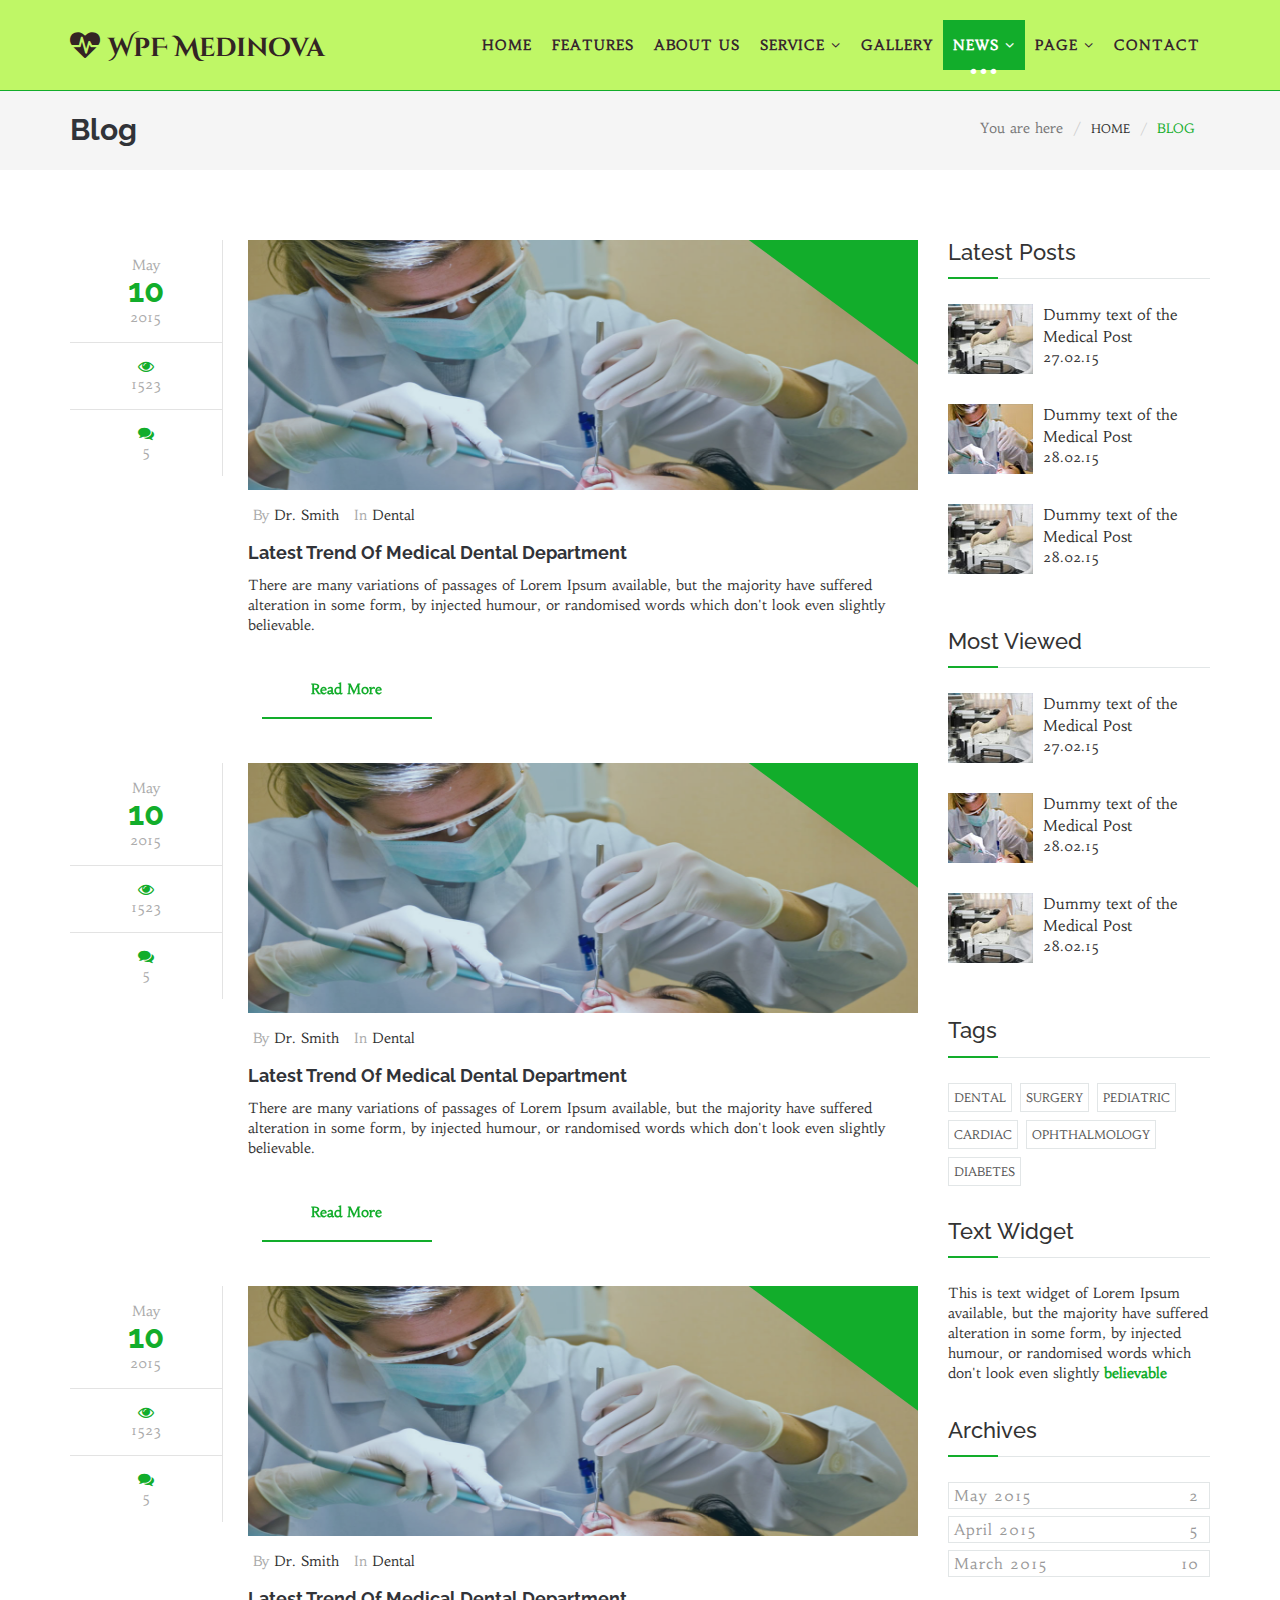
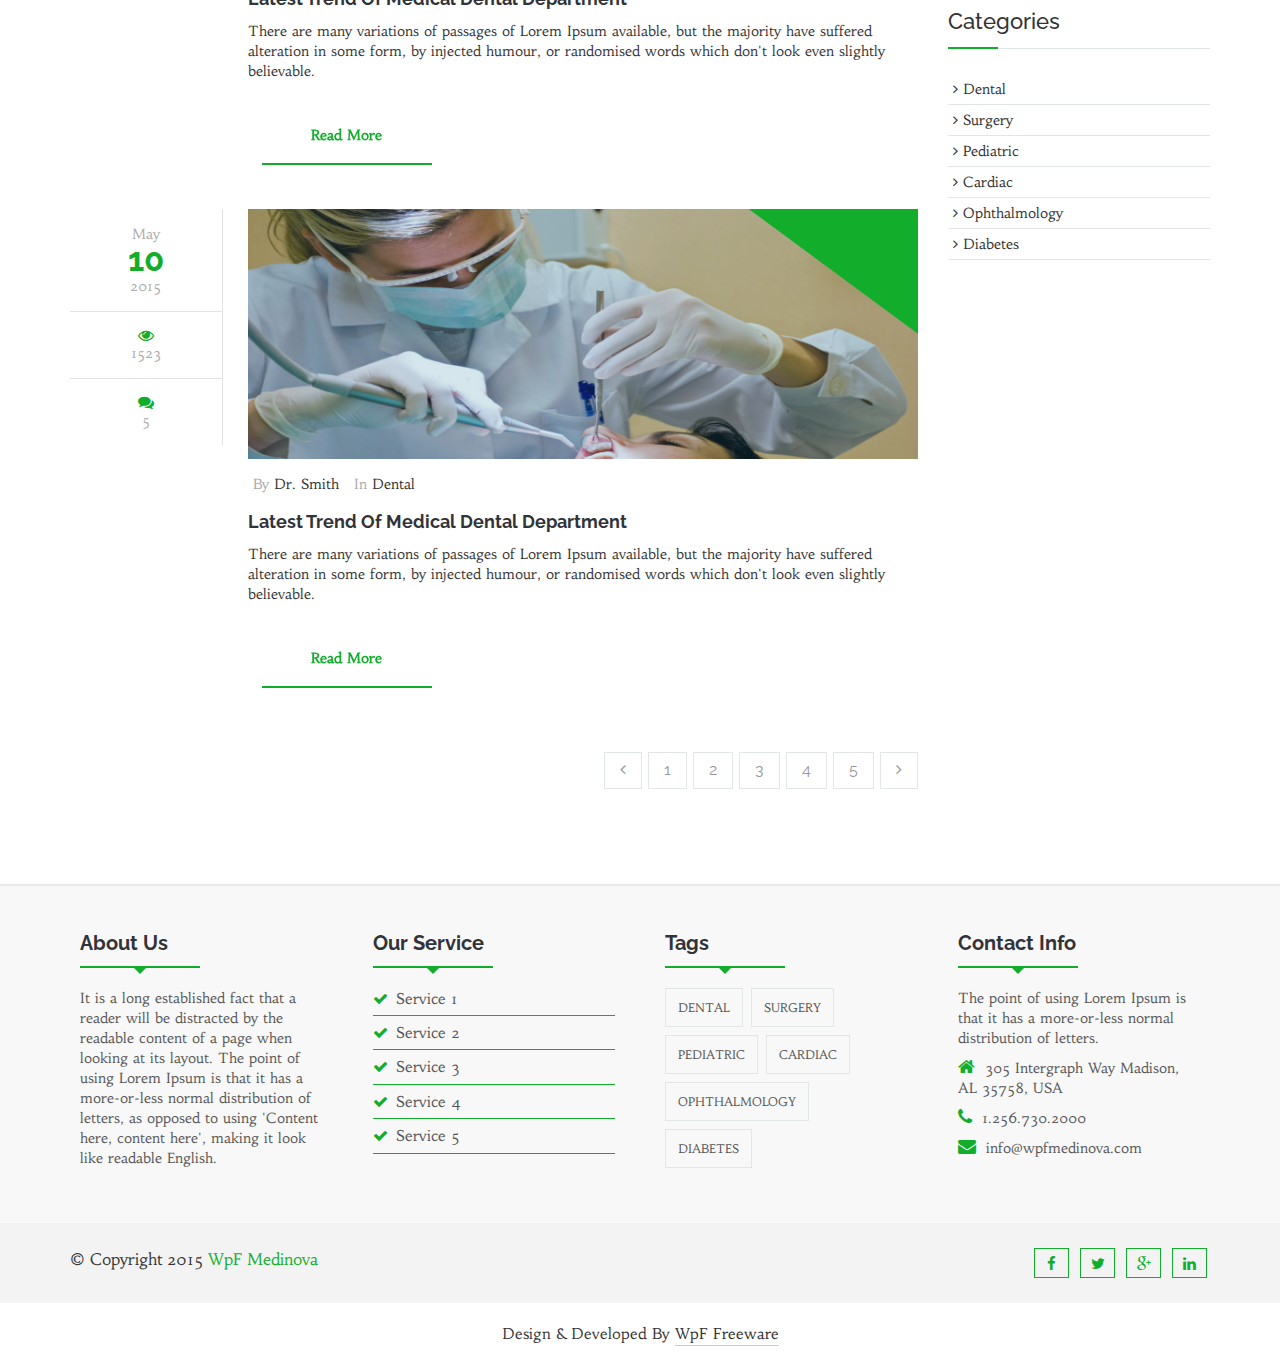
<file: blog-archive-with-right-sidebar.html>
<!DOCTYPE html>
<html lang="en">
  <head>
    <!--=============================================== 
    Template Design By WpFreeware Team.
    Author URI : http://www.wpfreeware.com/
    ====================================================-->

    <!-- Basic Page Needs
    ================================================== -->
    <meta charset="utf-8">
    <meta http-equiv="X-UA-Compatible" content="IE=edge">
     <title>WpF Medinova : Blog</title>

    <!-- Mobile Specific Metas
    ================================================== -->
    <meta name="viewport" content="width=device-width, initial-scale=1">

    <!-- Favicon -->
    <link rel="shortcut icon" type="image/icon" href="images/favicon.ico"/>

    <!-- CSS
    ================================================== -->       
    <!-- Bootstrap css file-->
    <link href="css/bootstrap.min.css" rel="stylesheet">
    <!-- Font awesome css file-->
    <link href="css/font-awesome.min.css" rel="stylesheet">       
    <!-- Default Theme css file -->
    <link id="switcher" href="css/themes/default-theme.css" rel="stylesheet">   
    <!-- Slick slider css file -->
    <link href="css/slick.css" rel="stylesheet"> 

    <!-- Main structure css file -->
    <link href="style.css" rel="stylesheet">
   
    <!-- Google fonts -->
    <link href='http://fonts.googleapis.com/css?family=Raleway' rel='stylesheet' type='text/css'>  
    <link href='http://fonts.googleapis.com/css?family=Habibi' rel='stylesheet' type='text/css'>  
    <link href='http://fonts.googleapis.com/css?family=Cinzel+Decorative:900' rel='stylesheet' type='text/css'>

    <!-- HTML5 shim and Respond.js for IE8 support of HTML5 elements and media queries -->
    <!-- WARNING: Respond.js doesn't work if you view the page via file:// -->
    <!--[if lt IE 9]>
      <script src="https://oss.maxcdn.com/html5shiv/3.7.2/html5shiv.min.js"></script>
      <script src="https://oss.maxcdn.com/respond/1.4.2/respond.min.js"></script>
    <![endif]--> 
  </head>
  <body>    
    <!-- BEGAIN PRELOADER -->
    <div id="preloader">
      <div id="status">&nbsp;</div>
    </div>
    <!-- END PRELOADER -->

    <!-- SCROLL TOP BUTTON -->
    <a class="scrollToTop" href="#"><i class="fa fa-heartbeat"></i></a>
    <!-- END SCROLL TOP BUTTON -->

    <!--=========== BEGIN HEADER SECTION ================-->
    <header id="header">
      <!-- BEGIN MENU -->
      <div class="menu_area">
        <nav class="navbar navbar-default navbar-fixed-top" role="navigation">  
          <div class="container">
            <div class="navbar-header">
              <!-- FOR MOBILE VIEW COLLAPSED BUTTON -->
              <button type="button" class="navbar-toggle collapsed" data-toggle="collapse" data-target="#navbar" aria-expanded="false" aria-controls="navbar">
                <span class="sr-only">Toggle navigation</span>
                <span class="icon-bar"></span>
                <span class="icon-bar"></span>
                <span class="icon-bar"></span>
              </button>

              <!-- LOGO -->              
              <!-- TEXT BASED LOGO -->
              <a class="navbar-brand" href="index.html"><i class="fa fa-heartbeat"></i>WpF <span>Medinova</span></a>              
              <!-- IMG BASED LOGO  -->
              <!--  <a class="navbar-brand" href="index.html"><img src="images/logo.png" alt="logo"></a>   -->     
                     
            </div>
            <div id="navbar" class="navbar-collapse collapse">
              <ul id="top-menu" class="nav navbar-nav navbar-right main-nav">
                <li><a href="index.html">Home</a></li>
                <li><a href="features.html">Features</a></li>
                <li><a href="about-us.html">About Us</a></li>
                <li class="dropdown">
                  <a href="#" class="dropdown-toggle" data-toggle="dropdown" role="button" aria-expanded="false">Service <span class="fa fa-angle-down"></span></a>
                  <ul class="dropdown-menu" role="menu">
                    <li><a href="medical-counseling.html">Medical Counseling</a></li>
                    <li><a href="medical-research.html">Medical Research</a></li>
                    <li><a href="blood-bank.html">Blood Bank</a></li>
                  </ul>
                </li>
                <li><a href="gallery.html">Gallery</a></li>
                <li class="dropdown active">
                  <a href="#" class="dropdown-toggle" data-toggle="dropdown">News <span class="fa fa-angle-down"></span></a>
                  <ul class="dropdown-menu" role="menu">
                    <li><a href="blog-archive.html">Blog Archive</a></li>
                    <li><a href="blog-archive-with-left-sidebar.html">Blog Archive with Left Sidebar</a></li>
                    <li><a href="blog-archive-with-right-sidebar.html">Blog Archive with Right Sidebar</a></li>
                    <li><a href="blog-single.html">Blog Single</a></li>
                    <li><a href="blog-single-with-left-sidebar.html">Blog Single with Left Sidebar</a></li>
                    <li><a href="blog-single-with-right-sidebar.html">Blog Single with Right Sidebar</a></li>           
                  </ul>
                </li>
                <li class="dropdown">
                  <a href="#" class="dropdown-toggle" data-toggle="dropdown" role="button" aria-expanded="false">Page <span class="fa fa-angle-down"></span></a>
                  <ul class="dropdown-menu" role="menu">
                    <li><a href="404.html">404 Page</a></li>
                    <li><a href="#">Link Two</a></li>
                    <li><a href="#">Link Three</a></li>               
                  </ul>
                </li>               
                <li><a href="contact.html">Contact</a></li>
              </ul>           
            </div><!--/.nav-collapse -->
          </div>     
        </nav>  
      </div>
      <!-- END MENU -->    
    </header>
    <!--=========== END HEADER SECTION ================-->

    <!--=========== START BLOG SECTION ================-->        
    <section id="blogArchive">      
      <div class="row">
        <div class="col-lg-12 col-md-12">
          <div class="blog-breadcrumbs-area">
            <div class="container">
              <div class="blog-breadcrumbs-left">
                <h2>Blog</h2>
              </div>
              <div class="blog-breadcrumbs-right">
                <ol class="breadcrumb">
                  <li>You are here</li>
                  <li><a href="#">Home</a></li>                  
                  <li class="active">Blog</li>
                </ol>
              </div>
            </div>
          </div>
        </div>        
      </div>
      <div class="row">
        <div class="col-lg-12 col-md-12">
          <div class="container">
            <div class="row">
              <div class="col-md-12 col-sm-12">
                <!-- Start Blog Archive Area -->
                <div class="blogArchive-area">
                  <div class="row">
                    <!-- Start Blog Content -->
                    <div class="col-md-9 col-sm-8">                     
                      <div class="blog-content">
                        <!-- Start Single Blog -->
                        <div class="single-Blog">
                          <div class="single-blog-left">
                            <ul class="blog-comments-box">
                              <li>May <h2>10</h2>2015</li>
                              <li><span class="fa fa-eye"></span>1523</li>
                              <li><a href="#"><span class="fa fa-comments"></span>5</a></li>
                            </ul>
                          </div>
                          <div class="single-blog-right">
                            <div class="blog-img">
                              <figure class="blog-figure">
                               <a href="#"><img alt="img" src="images/9.jpg"></a>
                                <span class="image-effect"></span>
                              </figure>
                            </div>
                            <div class="blog-author">
                              <ul>
                                <li>By <a href="#">Dr. Smith</a></li>
                                <li>In <a href="#">Dental</a></li>
                              </ul>
                            </div>
                            <div class="blog-content">
                              <h2>Latest Trend Of Medical Dental Department</h2>
                              <p>There are many variations of passages of Lorem Ipsum available, but the majority have suffered alteration in some form, by injected humour, or randomised words which don't look even slightly believable.</p>
                              <!-- Read more btn -->
                              <a class="wpcf7-submit button--itzel" href="#">
                                <i class="button__icon fa fa-link"></i>
                                <span>Read More</span>
                              </a>   
                            </div>
                          </div>
                        </div>
                        <!-- Start Single Blog -->
                        <div class="single-Blog">
                          <div class="single-blog-left">
                            <ul class="blog-comments-box">
                              <li>May <h2>10</h2>2015</li>
                              <li><span class="fa fa-eye"></span>1523</li>
                              <li><a href="#"><span class="fa fa-comments"></span>5</a></li>
                            </ul>
                          </div>
                          <div class="single-blog-right">
                            <div class="blog-img">
                              <figure class="blog-figure">
                               <a href="#"><img alt="img" src="images/9.jpg"></a>
                                <span class="image-effect"></span>
                              </figure>
                            </div>
                            <div class="blog-author">
                              <ul>
                                <li>By <a href="#">Dr. Smith</a></li>
                                <li>In <a href="#">Dental</a></li>
                              </ul>
                            </div>
                            <div class="blog-content">
                              <h2>Latest Trend Of Medical Dental Department</h2>
                              <p>There are many variations of passages of Lorem Ipsum available, but the majority have suffered alteration in some form, by injected humour, or randomised words which don't look even slightly believable.</p>
                              <!-- Read more btn -->
                              <a class="wpcf7-submit button--itzel" href="#">
                                <i class="button__icon fa fa-link"></i>
                                <span>Read More</span>
                              </a>   
                            </div>
                          </div>
                        </div>
                        <!-- Start Single Blog -->
                        <div class="single-Blog">
                          <div class="single-blog-left">
                            <ul class="blog-comments-box">
                              <li>May <h2>10</h2>2015</li>
                              <li><span class="fa fa-eye"></span>1523</li>
                              <li><a href="#"><span class="fa fa-comments"></span>5</a></li>
                            </ul>
                          </div>
                          <div class="single-blog-right">
                            <div class="blog-img">
                              <figure class="blog-figure">
                               <a href="#"><img alt="img" src="images/9.jpg"></a>
                                <span class="image-effect"></span>
                              </figure>
                            </div>
                            <div class="blog-author">
                              <ul>
                                <li>By <a href="#">Dr. Smith</a></li>
                                <li>In <a href="#">Dental</a></li>
                              </ul>
                            </div>
                            <div class="blog-content">
                              <h2>Latest Trend Of Medical Dental Department</h2>
                              <p>There are many variations of passages of Lorem Ipsum available, but the majority have suffered alteration in some form, by injected humour, or randomised words which don't look even slightly believable.</p>
                              <!-- Read more btn -->
                              <a class="wpcf7-submit button--itzel" href="#">
                                <i class="button__icon fa fa-link"></i>
                                <span>Read More</span>
                              </a>   
                            </div>
                          </div>
                        </div>
                        <!-- Start Single Blog -->
                        <div class="single-Blog">
                          <div class="single-blog-left">
                            <ul class="blog-comments-box">
                              <li>May <h2>10</h2>2015</li>
                              <li><span class="fa fa-eye"></span>1523</li>
                              <li><a href="#"><span class="fa fa-comments"></span>5</a></li>
                            </ul>
                          </div>
                          <div class="single-blog-right">
                            <div class="blog-img">
                              <figure class="blog-figure">
                               <a href="#"><img alt="img" src="images/9.jpg"></a>
                                <span class="image-effect"></span>
                              </figure>
                            </div>
                            <div class="blog-author">
                              <ul>
                                <li>By <a href="#">Dr. Smith</a></li>
                                <li>In <a href="#">Dental</a></li>
                              </ul>
                            </div>
                            <div class="blog-content">
                              <h2>Latest Trend Of Medical Dental Department</h2>
                              <p>There are many variations of passages of Lorem Ipsum available, but the majority have suffered alteration in some form, by injected humour, or randomised words which don't look even slightly believable.</p>
                              <!-- Read more btn -->
                              <a class="wpcf7-submit button--itzel" href="#">
                                <i class="button__icon fa fa-link"></i>
                                <span>Read More</span>
                              </a>   
                            </div>
                          </div>
                        </div>                        
                        <!-- Start blog pagination  -->
                        <div class="blog-pagination">
                          <nav>
                            <ul class="pagination">
                              <li>
                                <a href="#" aria-label="Previous">
                                  <span class="fa fa-angle-left"></span>
                                </a>
                              </li>
                              <li><a href="#">1</a></li>
                              <li><a href="#">2</a></li>
                              <li><a href="#">3</a></li>
                              <li><a href="#">4</a></li>
                              <li><a href="#">5</a></li>
                              <li>
                                <a href="#" aria-label="Next">
                                  <span class="fa fa-angle-right"></span>
                                </a>
                              </li>
                            </ul>
                          </nav>
                        </div>
                      </div>
                    </div>
                    <!-- Start Right Side bar -->
                    <div class="col-md-3 col-sm-4">
                      <aside class="sidebar">
                        <!-- Start sidebar widget -->
                        <div class="sidebar-widget">
                          <h3>Latest Posts</h3>
                          <ul class="popular-tab">
                            <li>
                              <div class="media">
                                <div class="media-left">
                                  <a href="#" class="news-img">
                                    <img alt="img" src="images/small-blog-img1.jpg" class="media-object">
                                  </a>
                                </div>
                                <div class="media-body">
                                 <a href="blog-single.html">Dummy text of the Medical Post</a>
                                 <span class="feed-date">27.02.15</span>
                                </div>
                              </div>
                            </li>
                            <li>
                              <div class="media">
                                <div class="media-left">
                                  <a href="#" class="news-img">
                                    <img alt="img" src="images/small-blog-img2.jpg" class="media-object">
                                  </a>
                                </div>
                                <div class="media-body">
                                 <a href="blog-single.html">Dummy text of the Medical Post</a>
                                 <span class="feed-date">28.02.15</span>                
                                </div>
                              </div>
                            </li>
                            <li>
                              <div class="media">
                                <div class="media-left">
                                  <a href="#" class="news-img">
                                    <img alt="img" src="images/small-blog-img1.jpg" class="media-object">
                                  </a>
                                </div>
                                <div class="media-body">
                                 <a href="#">Dummy text of the Medical Post</a>
                                 <span class="feed-date">28.02.15</span>                
                                </div>
                              </div>
                            </li>                  
                          </ul>
                        </div>
                        <!-- Start sidebar widget -->
                        <div class="sidebar-widget">
                          <h3>Most Viewed</h3>
                          <ul class="popular-tab">
                            <li>
                              <div class="media">
                                <div class="media-left">
                                  <a href="#" class="news-img">
                                    <img alt="img" src="images/small-blog-img1.jpg" class="media-object">
                                  </a>
                                </div>
                                <div class="media-body">
                                 <a href="blog-single.html">Dummy text of the Medical Post</a>
                                 <span class="feed-date">27.02.15</span>
                                </div>
                              </div>
                            </li>
                            <li>
                              <div class="media">
                                <div class="media-left">
                                  <a href="#" class="news-img">
                                    <img alt="img" src="images/small-blog-img2.jpg" class="media-object">
                                  </a>
                                </div>
                                <div class="media-body">
                                 <a href="blog-single.html">Dummy text of the Medical Post</a>
                                 <span class="feed-date">28.02.15</span>                
                                </div>
                              </div>
                            </li>
                            <li>
                              <div class="media">
                                <div class="media-left">
                                  <a href="#" class="news-img">
                                    <img alt="img" src="images/small-blog-img1.jpg" class="media-object">
                                  </a>
                                </div>
                                <div class="media-body">
                                 <a href="#">Dummy text of the Medical Post</a>
                                 <span class="feed-date">28.02.15</span>                
                                </div>
                              </div>
                            </li>                  
                          </ul>
                        </div>
                        <!-- Start sidebar widget -->
                        <div class="sidebar-widget">
                          <h3>Tags</h3>
                          <ul class="tag-nav">
                            <li><a href="#">Dental</a></li>
                            <li><a href="#">Surgery</a></li>
                            <li><a href="#">Pediatric</a></li>
                            <li><a href="#">Cardiac</a></li>
                            <li><a href="#">Ophthalmology</a></li>
                            <li><a href="#">Diabetes</a></li>
                          </ul>
                        </div>
                        <!-- Start sidebar widget -->
                        <div class="sidebar-widget">
                          <h3>Text Widget</h3>
                          <p>This is text widget of Lorem Ipsum available, but the majority have suffered alteration in some form, by injected humour, or randomised words which don't look even slightly <a href="#">believable</a></p>
                        </div>
                        <!-- Start sidebar widget -->
                        <div class="sidebar-widget">
                          <h3>Archives</h3>
                          <ul class="archives">
                            <li><a title="May 2015" href="#">May 2015<span>2</span></a></li>
                            <li><a title="April 2015" href="#">April 2015<span>5</span></a></li>
                            <li><a title="March 2015" href="#">March 2015<span>10</span></a></li>
                          </ul>
                        </div>
                        <!-- Start sidebar widget -->
                        <div class="sidebar-widget">
                          <h3>Categories</h3>
                          <ul>
                            <li><a href="#"><span class="fa fa-angle-right"></span>Dental</a></li>
                            <li><a href="#"><span class="fa fa-angle-right"></span>Surgery</a></li>
                            <li><a href="#"><span class="fa fa-angle-right"></span>Pediatric</a></li>
                            <li><a href="#"><span class="fa fa-angle-right"></span>Cardiac</a></li>
                            <li><a href="#"><span class="fa fa-angle-right"></span>Ophthalmology</a></li>
                            <li><a href="#"><span class="fa fa-angle-right"></span>Diabetes</a></li>
                          </ul>
                        </div>
                      </aside>
                    </div>
                  </div>
                </div>
              </div>
            </div>
          </div>
        </div>
      </div>
    </section>
    <!--=========== END BLOG SECTION ================-->
    
    <!--=========== Start Footer SECTION ================-->
    <footer id="footer">
      <!-- Start Footer Top -->
      <div class="footer-top">
        <div class="container">
          <div class="row">
            <div class="col-lg-3 col-md-3 col-sm-3">
              <div class="single-footer-widget">
                <div class="section-heading">
                <h2>About Us</h2>
                <div class="line"></div>
              </div>           
              <p>It is a long established fact that a reader will be distracted by the readable content of a page when looking at its layout. The point of using Lorem Ipsum is that it has a more-or-less normal distribution of letters, as opposed to using 'Content here, content here', making it look like readable English.</p>
              </div>
            </div>
            <div class="col-lg-3 col-md-3 col-sm-3">
              <div class="single-footer-widget">
                <div class="section-heading">
                <h2>Our Service</h2>
                <div class="line"></div>
              </div>
              <ul class="footer-service">
                <li><a href="#"><span class="fa fa-check"></span>Service 1</a></li>
                <li><a href="#"><span class="fa fa-check"></span>Service 2</a></li>
                <li><a href="#"><span class="fa fa-check"></span>Service 3</a></li>
                <li><a href="#"><span class="fa fa-check"></span>Service 4</a></li>
                <li><a href="#"><span class="fa fa-check"></span>Service 5</a></li>
              </ul>
              </div>
            </div>
            <div class="col-lg-3 col-md-3 col-sm-3">
              <div class="single-footer-widget">
                <div class="section-heading">
                <h2>Tags</h2>
                <div class="line"></div>
              </div>
                <ul class="tag-nav">
                  <li><a href="#">Dental</a></li>
                  <li><a href="#">Surgery</a></li>
                  <li><a href="#">Pediatric</a></li>
                  <li><a href="#">Cardiac</a></li>
                  <li><a href="#">Ophthalmology</a></li>
                  <li><a href="#">Diabetes</a></li>
                </ul>
              </div>
            </div>
            <div class="col-lg-3 col-md-3 col-sm-3">
              <div class="single-footer-widget">
                <div class="section-heading">
                <h2>Contact Info</h2>
                <div class="line"></div>
              </div>
              <p>The point of using Lorem Ipsum is that it has a more-or-less normal distribution of letters.</p>
              <address class="contact-info">
                <p><span class="fa fa-home"></span>305 Intergraph Way
                Madison, AL 35758, USA</p>
                <p><span class="fa fa-phone"></span>1.256.730.2000</p>
                <p><span class="fa fa-envelope"></span>info@wpfmedinova.com</p>
              </address>
              </div>
            </div>
          </div>
        </div>
      </div>
      <!-- Start Footer Middle -->
      <div class="footer-middle">
        <div class="container">
          <div class="row">
          <div class="col-lg-6 col-md-6 col-sm-6 col-xs-12">
            <div class="footer-copyright">
              <p>&copy; Copyright 2015 <a href="index.html">WpF Medinova</a></p>
            </div>
          </div>
          <div class="col-lg-6 col-md-6 col-sm-6 col-xs-12">
            <div class="footer-social">              
                <a href="#"><span class="fa fa-facebook"></span></a>
                <a href="#"><span class="fa fa-twitter"></span></a>
                <a href="#"><span class="fa fa-google-plus"></span></a>
                <a href="#"><span class="fa fa-linkedin"></span></a>     
            </div>
          </div>
        </div>
        </div>
      </div>
      <!-- Start Footer Bottom -->
      <div class="footer-bottom">
        <div class="container">
          <div class="row">
            <div class="col-md-12">
              <p>Design & Developed By <a rel="nofollow" href="http://www.wpfreeware.com/">WpF Freeware</a></p>
            </div>
          </div>
        </div>
      </div>
    </footer>
    <!--=========== End Footer SECTION ================-->

    <!-- jQuery Library  -->
    <script src="js/jquery.js"></script>    
    <!-- Bootstrap default js -->
    <script src="js/bootstrap.min.js"></script>
    <!-- slick slider -->
    <script src="js/slick.min.js"></script>    
    <script type="text/javascript" src="js/modernizr.custom.79639.js"></script>    
    <!-- counter -->
    <script src="js/waypoints.min.js"></script>
    <script src="js/jquery.counterup.min.js"></script>
    <!-- Doctors hover effect -->
    <script src="js/snap.svg-min.js"></script>
    <script src="js/hovers.js"></script>
    
    <!-- Custom JS -->
    <script src="js/custom.js"></script>
     
  </body>
</html>
</file>
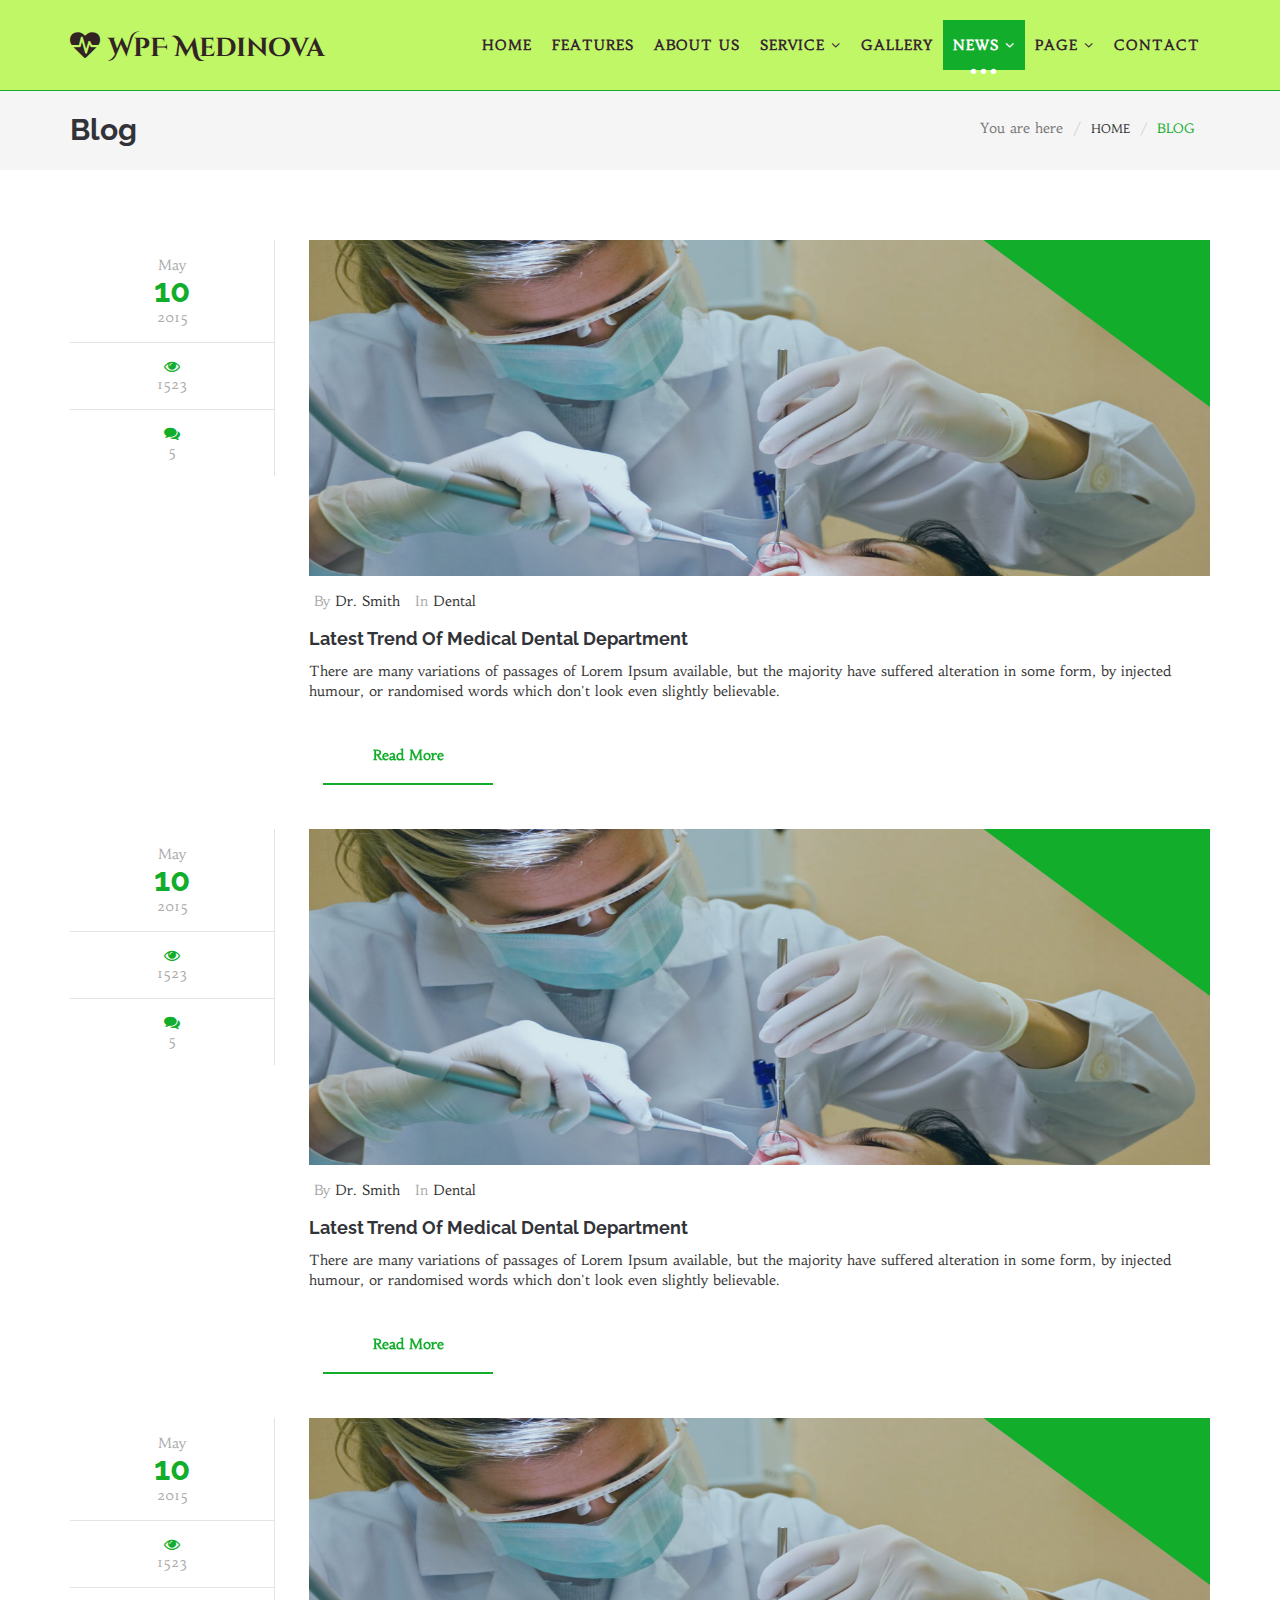
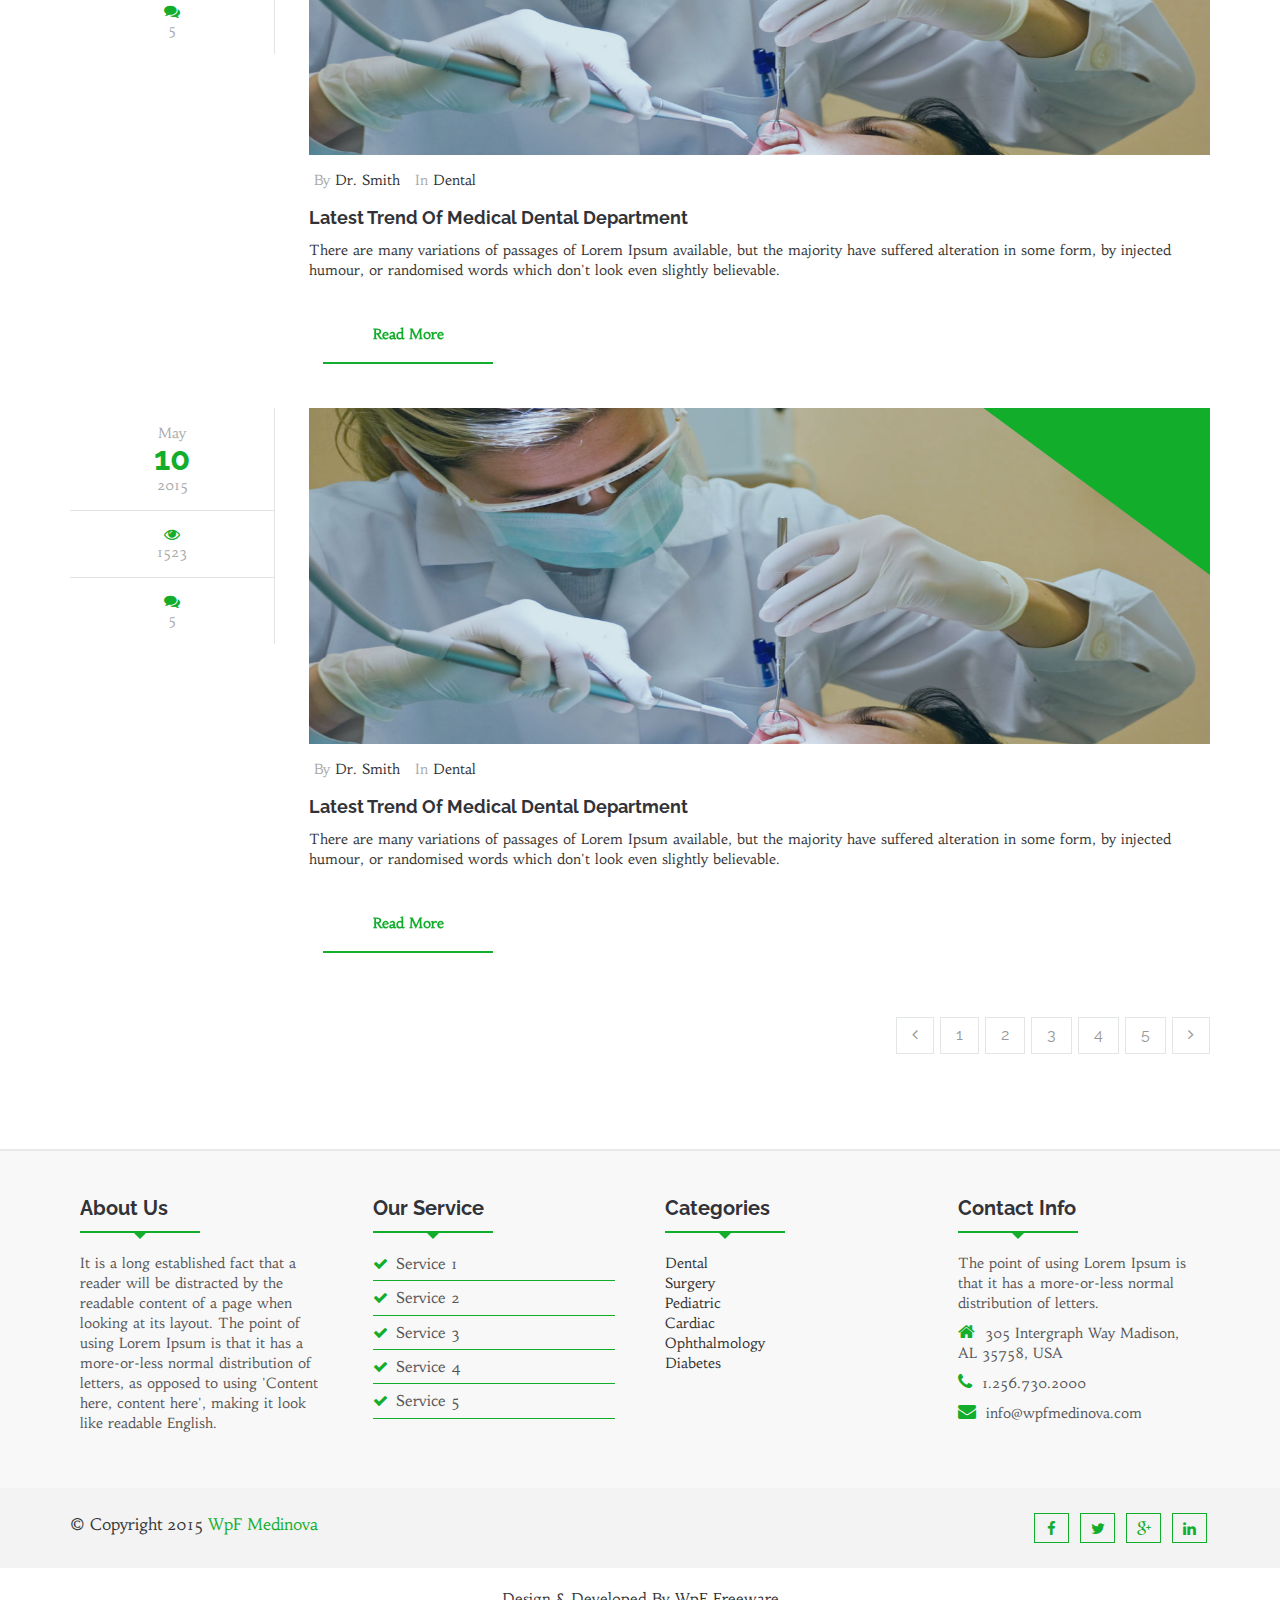
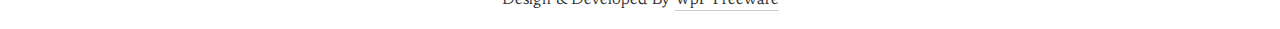
<file: blog-archive.html>
<!DOCTYPE html>
<html lang="en">
  <head>
    <!--=============================================== 
    Template Design By WpFreeware Team.
    Author URI : http://www.wpfreeware.com/
    ====================================================-->

    <!-- Basic Page Needs
    ================================================== -->
    <meta charset="utf-8">
    <meta http-equiv="X-UA-Compatible" content="IE=edge">
     <title>WpF Medinova : Blog</title>

    <!-- Mobile Specific Metas
    ================================================== -->
    <meta name="viewport" content="width=device-width, initial-scale=1">

    <!-- Favicon -->
    <link rel="shortcut icon" type="image/icon" href="images/favicon.ico"/>

    <!-- CSS
    ================================================== -->       
    <!-- Bootstrap css file-->
    <link href="css/bootstrap.min.css" rel="stylesheet">
    <!-- Font awesome css file-->
    <link href="css/font-awesome.min.css" rel="stylesheet">       
    <!-- Default Theme css file -->
    <link id="switcher" href="css/themes/default-theme.css" rel="stylesheet">    
    <!-- Slick slider css file -->
    <link href="css/slick.css" rel="stylesheet"> 

    <!-- Main structure css file -->
    <link href="style.css" rel="stylesheet">
   
    <!-- Google fonts -->
    <link href='http://fonts.googleapis.com/css?family=Raleway' rel='stylesheet' type='text/css'>  
    <link href='http://fonts.googleapis.com/css?family=Habibi' rel='stylesheet' type='text/css'>   
    <link href='http://fonts.googleapis.com/css?family=Cinzel+Decorative:900' rel='stylesheet' type='text/css'>

    <!-- HTML5 shim and Respond.js for IE8 support of HTML5 elements and media queries -->
    <!-- WARNING: Respond.js doesn't work if you view the page via file:// -->
    <!--[if lt IE 9]>
      <script src="https://oss.maxcdn.com/html5shiv/3.7.2/html5shiv.min.js"></script>
      <script src="https://oss.maxcdn.com/respond/1.4.2/respond.min.js"></script>
    <![endif]--> 
  </head>
  <body>    
    <!-- BEGAIN PRELOADER -->
    <div id="preloader">
      <div id="status">&nbsp;</div>
    </div>
    <!-- END PRELOADER -->

    <!-- SCROLL TOP BUTTON -->
    <a class="scrollToTop" href="#"><i class="fa fa-heartbeat"></i></a>
    <!-- END SCROLL TOP BUTTON -->

    <!--=========== BEGIN HEADER SECTION ================-->
    <header id="header">
      <!-- BEGIN MENU -->
      <div class="menu_area">
        <nav class="navbar navbar-default navbar-fixed-top" role="navigation">  
          <div class="container">
            <div class="navbar-header">
              <!-- FOR MOBILE VIEW COLLAPSED BUTTON -->
              <button type="button" class="navbar-toggle collapsed" data-toggle="collapse" data-target="#navbar" aria-expanded="false" aria-controls="navbar">
                <span class="sr-only">Toggle navigation</span>
                <span class="icon-bar"></span>
                <span class="icon-bar"></span>
                <span class="icon-bar"></span>
              </button>

              <!-- LOGO -->              
              <!-- TEXT BASED LOGO -->
              <a class="navbar-brand" href="index.html"><i class="fa fa-heartbeat"></i>WpF <span>Medinova</span></a>              
              <!-- IMG BASED LOGO  -->
              <!--  <a class="navbar-brand" href="index.html"><img src="images/logo.png" alt="logo"></a>   -->     
                     
            </div>
            <div id="navbar" class="navbar-collapse collapse">
              <ul id="top-menu" class="nav navbar-nav navbar-right main-nav">
                <li><a href="index.html">Home</a></li>
                <li><a href="features.html">Features</a></li>
                <li><a href="about-us.html">About Us</a></li>
                <li class="dropdown">
                  <a href="#" class="dropdown-toggle" data-toggle="dropdown" role="button" aria-expanded="false">Service <span class="fa fa-angle-down"></span></a>
                  <ul class="dropdown-menu" role="menu">
                    <li><a href="medical-counseling.html">Medical Counseling</a></li>
                    <li><a href="medical-research.html">Medical Research</a></li>
                    <li><a href="blood-bank.html">Blood Bank</a></li>
                  </ul>
                </li>
                <li><a href="gallery.html">Gallery</a></li>
                <li class="dropdown active">
                  <a href="#" class="dropdown-toggle" data-toggle="dropdown">News <span class="fa fa-angle-down"></span></a>
                  <ul class="dropdown-menu" role="menu">
                    <li><a href="blog-archive.html">Blog Archive</a></li>
                    <li><a href="blog-archive-with-left-sidebar.html">Blog Archive with Left Sidebar</a></li>
                    <li><a href="blog-archive-with-right-sidebar.html">Blog Archive with Right Sidebar</a></li>
                    <li><a href="blog-single.html">Blog Single</a></li>
                    <li><a href="blog-single-with-left-sidebar.html">Blog Single with Left Sidebar</a></li>
                    <li><a href="blog-single-with-right-sidebar.html">Blog Single with Right Sidebar</a></li>           
                  </ul>
                </li>
                <li class="dropdown">
                  <a href="#" class="dropdown-toggle" data-toggle="dropdown" role="button" aria-expanded="false">Page <span class="fa fa-angle-down"></span></a>
                  <ul class="dropdown-menu" role="menu">
                    <li><a href="404.html">404 Page</a></li>
                    <li><a href="#">Link Two</a></li>
                    <li><a href="#">Link Three</a></li>               
                  </ul>
                </li>               
                <li><a href="contact.html">Contact</a></li>
              </ul>           
            </div><!--/.nav-collapse -->
          </div>     
        </nav>  
      </div>
      <!-- END MENU -->    
    </header>
    <!--=========== END HEADER SECTION ================--> 

    <!--=========== START BLOG SECTION ================-->     
    <section id="blogArchive">      
      <div class="row">
        <div class="col-lg-12 col-md-12">
          <div class="blog-breadcrumbs-area">
            <div class="container">
              <div class="blog-breadcrumbs-left">
                <h2>Blog</h2>
              </div>
              <div class="blog-breadcrumbs-right">
                <ol class="breadcrumb">
                  <li>You are here</li>
                  <li><a href="#">Home</a></li>                  
                  <li class="active">Blog</li>
                </ol>
              </div>
            </div>
          </div>
        </div>        
      </div>
      <div class="row">
        <div class="col-lg-12 col-md-12">
          <div class="container">
            <div class="row">
              <div class="col-md-12 col-sm-12">
                <!-- Start Blog Archive Area -->
                <div class="blogArchive-area">
                  <div class="row">
                    <!-- Start Blog Content -->
                    <div class="col-md-12 col-sm-12">
                      <div class="blog-content">
                        <!-- Start Single Blog -->
                        <div class="single-Blog">
                          <div class="single-blog-left">
                            <ul class="blog-comments-box">
                              <li>May <h2>10</h2>2015</li>
                              <li><span class="fa fa-eye"></span>1523</li>
                              <li><a href="#"><span class="fa fa-comments"></span>5</a></li>
                            </ul>
                          </div>
                          <div class="single-blog-right">
                            <div class="blog-img">
                              <figure class="blog-figure">
                               <a href="#"><img alt="img" src="images/9.jpg"></a>
                                <span class="image-effect"></span>
                              </figure>
                            </div>
                            <div class="blog-author">
                              <ul>
                                <li>By <a href="#">Dr. Smith</a></li>
                                <li>In <a href="#">Dental</a></li>
                              </ul>
                            </div>
                            <div class="blog-content">
                              <h2>Latest Trend Of Medical Dental Department</h2>
                              <p>There are many variations of passages of Lorem Ipsum available, but the majority have suffered alteration in some form, by injected humour, or randomised words which don't look even slightly believable.</p>
                              <!-- Read more btn -->
                              <a class="wpcf7-submit button--itzel" href="#">
                                <i class="button__icon fa fa-link"></i>
                                <span>Read More</span>
                              </a>                              
                            </div>
                          </div>
                        </div>
                        <!-- Start Single Blog -->
                        <div class="single-Blog">
                          <div class="single-blog-left">
                            <ul class="blog-comments-box">
                              <li>May <h2>10</h2>2015</li>
                              <li><span class="fa fa-eye"></span>1523</li>
                              <li><a href="#"><span class="fa fa-comments"></span>5</a></li>
                            </ul>
                          </div>
                          <div class="single-blog-right">
                            <div class="blog-img">
                              <figure class="blog-figure">
                               <a href="#"><img alt="img" src="images/9.jpg"></a>
                                <span class="image-effect"></span>
                              </figure>
                            </div>
                            <div class="blog-author">
                              <ul>
                                <li>By <a href="#">Dr. Smith</a></li>
                                <li>In <a href="#">Dental</a></li>
                              </ul>
                            </div>
                            <div class="blog-content">
                              <h2>Latest Trend Of Medical Dental Department</h2>
                              <p>There are many variations of passages of Lorem Ipsum available, but the majority have suffered alteration in some form, by injected humour, or randomised words which don't look even slightly believable.</p>
                              <!-- Read more btn -->
                              <a class="wpcf7-submit button--itzel" href="#">
                                <i class="button__icon fa fa-link"></i>
                                <span>Read More</span>
                              </a>   
                            </div>
                          </div>
                        </div>
                        <!-- Start Single Blog -->
                        <div class="single-Blog">
                          <div class="single-blog-left">
                            <ul class="blog-comments-box">
                              <li>May <h2>10</h2>2015</li>
                              <li><span class="fa fa-eye"></span>1523</li>
                              <li><a href="#"><span class="fa fa-comments"></span>5</a></li>
                            </ul>
                          </div>
                          <div class="single-blog-right">
                            <div class="blog-img">
                              <figure class="blog-figure">
                               <a href="#"><img alt="img" src="images/9.jpg"></a>
                                <span class="image-effect"></span>
                              </figure>
                            </div>
                            <div class="blog-author">
                              <ul>
                                <li>By <a href="#">Dr. Smith</a></li>
                                <li>In <a href="#">Dental</a></li>
                              </ul>
                            </div>
                            <div class="blog-content">
                              <h2>Latest Trend Of Medical Dental Department</h2>
                              <p>There are many variations of passages of Lorem Ipsum available, but the majority have suffered alteration in some form, by injected humour, or randomised words which don't look even slightly believable.</p>
                              <!-- Read more btn -->
                              <a class="wpcf7-submit button--itzel" href="#">
                                <i class="button__icon fa fa-link"></i>
                                <span>Read More</span>
                              </a>   
                            </div>
                          </div>
                        </div>
                        <!-- Start Single Blog -->
                        <div class="single-Blog">
                          <div class="single-blog-left">
                            <ul class="blog-comments-box">
                              <li>May <h2>10</h2>2015</li>
                              <li><span class="fa fa-eye"></span>1523</li>
                              <li><a href="#"><span class="fa fa-comments"></span>5</a></li>
                            </ul>
                          </div>
                          <div class="single-blog-right">
                            <div class="blog-img">
                              <figure class="blog-figure">
                               <a href="#"><img alt="img" src="images/9.jpg"></a>
                                <span class="image-effect"></span>
                              </figure>
                            </div>
                            <div class="blog-author">
                              <ul>
                                <li>By <a href="#">Dr. Smith</a></li>
                                <li>In <a href="#">Dental</a></li>
                              </ul>
                            </div>
                            <div class="blog-content">
                              <h2>Latest Trend Of Medical Dental Department</h2>
                              <p>There are many variations of passages of Lorem Ipsum available, but the majority have suffered alteration in some form, by injected humour, or randomised words which don't look even slightly believable.</p>
                              <!-- Read more btn -->
                              <a class="wpcf7-submit button--itzel" href="#">
                                <i class="button__icon fa fa-link"></i>
                                <span>Read More</span>
                              </a>   
                            </div>
                          </div>
                        </div>
                        
                        <!-- Start blog pagination  -->
                        <div class="blog-pagination">
                          <nav>
                            <ul class="pagination">
                              <li>
                                <a href="#" aria-label="Previous">
                                  <span class="fa fa-angle-left"></span>
                                </a>
                              </li>
                              <li><a href="#">1</a></li>
                              <li><a href="#">2</a></li>
                              <li><a href="#">3</a></li>
                              <li><a href="#">4</a></li>
                              <li><a href="#">5</a></li>
                              <li>
                                <a href="#" aria-label="Next">
                                  <span class="fa fa-angle-right"></span>
                                </a>
                              </li>
                            </ul>
                          </nav>
                        </div>
                      </div>
                    </div>                    
                  </div>
                </div>
              </div>
            </div>
          </div>
        </div>
      </div>
    </section>
    <!--=========== END BLOG SECTION ================-->

    <!--=========== Start Footer SECTION ================-->
    <footer id="footer">
      <!-- Start Footer Top -->
      <div class="footer-top">
        <div class="container">
          <div class="row">
            <div class="col-lg-3 col-md-3 col-sm-3">
              <div class="single-footer-widget">
                <div class="section-heading">
                <h2>About Us</h2>
                <div class="line"></div>
              </div>           
              <p>It is a long established fact that a reader will be distracted by the readable content of a page when looking at its layout. The point of using Lorem Ipsum is that it has a more-or-less normal distribution of letters, as opposed to using 'Content here, content here', making it look like readable English.</p>
              </div>
            </div>
            <div class="col-lg-3 col-md-3 col-sm-3">
              <div class="single-footer-widget">
                <div class="section-heading">
                <h2>Our Service</h2>
                <div class="line"></div>
              </div>
              <ul class="footer-service">
                <li><a href="#"><span class="fa fa-check"></span>Service 1</a></li>
                <li><a href="#"><span class="fa fa-check"></span>Service 2</a></li>
                <li><a href="#"><span class="fa fa-check"></span>Service 3</a></li>
                <li><a href="#"><span class="fa fa-check"></span>Service 4</a></li>
                <li><a href="#"><span class="fa fa-check"></span>Service 5</a></li>
              </ul>
              </div>
            </div>
            <div class="col-lg-3 col-md-3 col-sm-3">
              <div class="single-footer-widget">
                <div class="section-heading">
                <h2>Categories</h2>
                <div class="line"></div>
              </div>
                <ul class="catg-nav">
                  <li><a href="#">Dental</a></li>
                  <li><a href="#">Surgery</a></li>
                  <li><a href="#">Pediatric</a></li>
                  <li><a href="#">Cardiac</a></li>
                  <li><a href="#">Ophthalmology</a></li>
                  <li><a href="#">Diabetes</a></li>
                </ul>
              </div>
            </div>
            <div class="col-lg-3 col-md-3 col-sm-3">
              <div class="single-footer-widget">
                <div class="section-heading">
                <h2>Contact Info</h2>
                <div class="line"></div>
              </div>
              <p>The point of using Lorem Ipsum is that it has a more-or-less normal distribution of letters.</p>
              <address class="contact-info">
                <p><span class="fa fa-home"></span>305 Intergraph Way
                Madison, AL 35758, USA</p>
                <p><span class="fa fa-phone"></span>1.256.730.2000</p>
                <p><span class="fa fa-envelope"></span>info@wpfmedinova.com</p>
              </address>
              </div>
            </div>
          </div>
        </div>
      </div>
      <!-- Start Footer Middle -->
      <div class="footer-middle">
        <div class="container">
          <div class="row">
          <div class="col-lg-6 col-md-6 col-sm-6 col-xs-12">
            <div class="footer-copyright">
              <p>&copy; Copyright 2015 <a href="index.html">WpF Medinova</a></p>
            </div>
          </div>
          <div class="col-lg-6 col-md-6 col-sm-6 col-xs-12">
            <div class="footer-social">              
                <a href="#"><span class="fa fa-facebook"></span></a>
                <a href="#"><span class="fa fa-twitter"></span></a>
                <a href="#"><span class="fa fa-google-plus"></span></a>
                <a href="#"><span class="fa fa-linkedin"></span></a>     
            </div>
          </div>
        </div>
        </div>
      </div>
      <!-- Start Footer Bottom -->
      <div class="footer-bottom">
        <div class="container">
          <div class="row">
            <div class="col-md-12">
              <p>Design & Developed By <a rel="nofollow" href="http://www.wpfreeware.com/">WpF Freeware</a></p>
            </div>
          </div>
        </div>
      </div>
    </footer>
    <!--=========== End Footer SECTION ================-->

    <!-- jQuery Library  -->
    <script src="js/jquery.js"></script>    
    <!-- Bootstrap default js -->
    <script src="js/bootstrap.min.js"></script>
    <!-- slick slider -->
    <script src="js/slick.min.js"></script>    
    <script type="text/javascript" src="js/modernizr.custom.79639.js"></script>     
    <!-- counter -->
    <script src="js/waypoints.min.js"></script>
    <script src="js/jquery.counterup.min.js"></script>
    <!-- Doctors hover effect -->
    <script src="js/snap.svg-min.js"></script>
    <script src="js/hovers.js"></script>
    
    <!-- Custom JS -->
    <script src="js/custom.js"></script>
     
  </body>
</html>
</file>
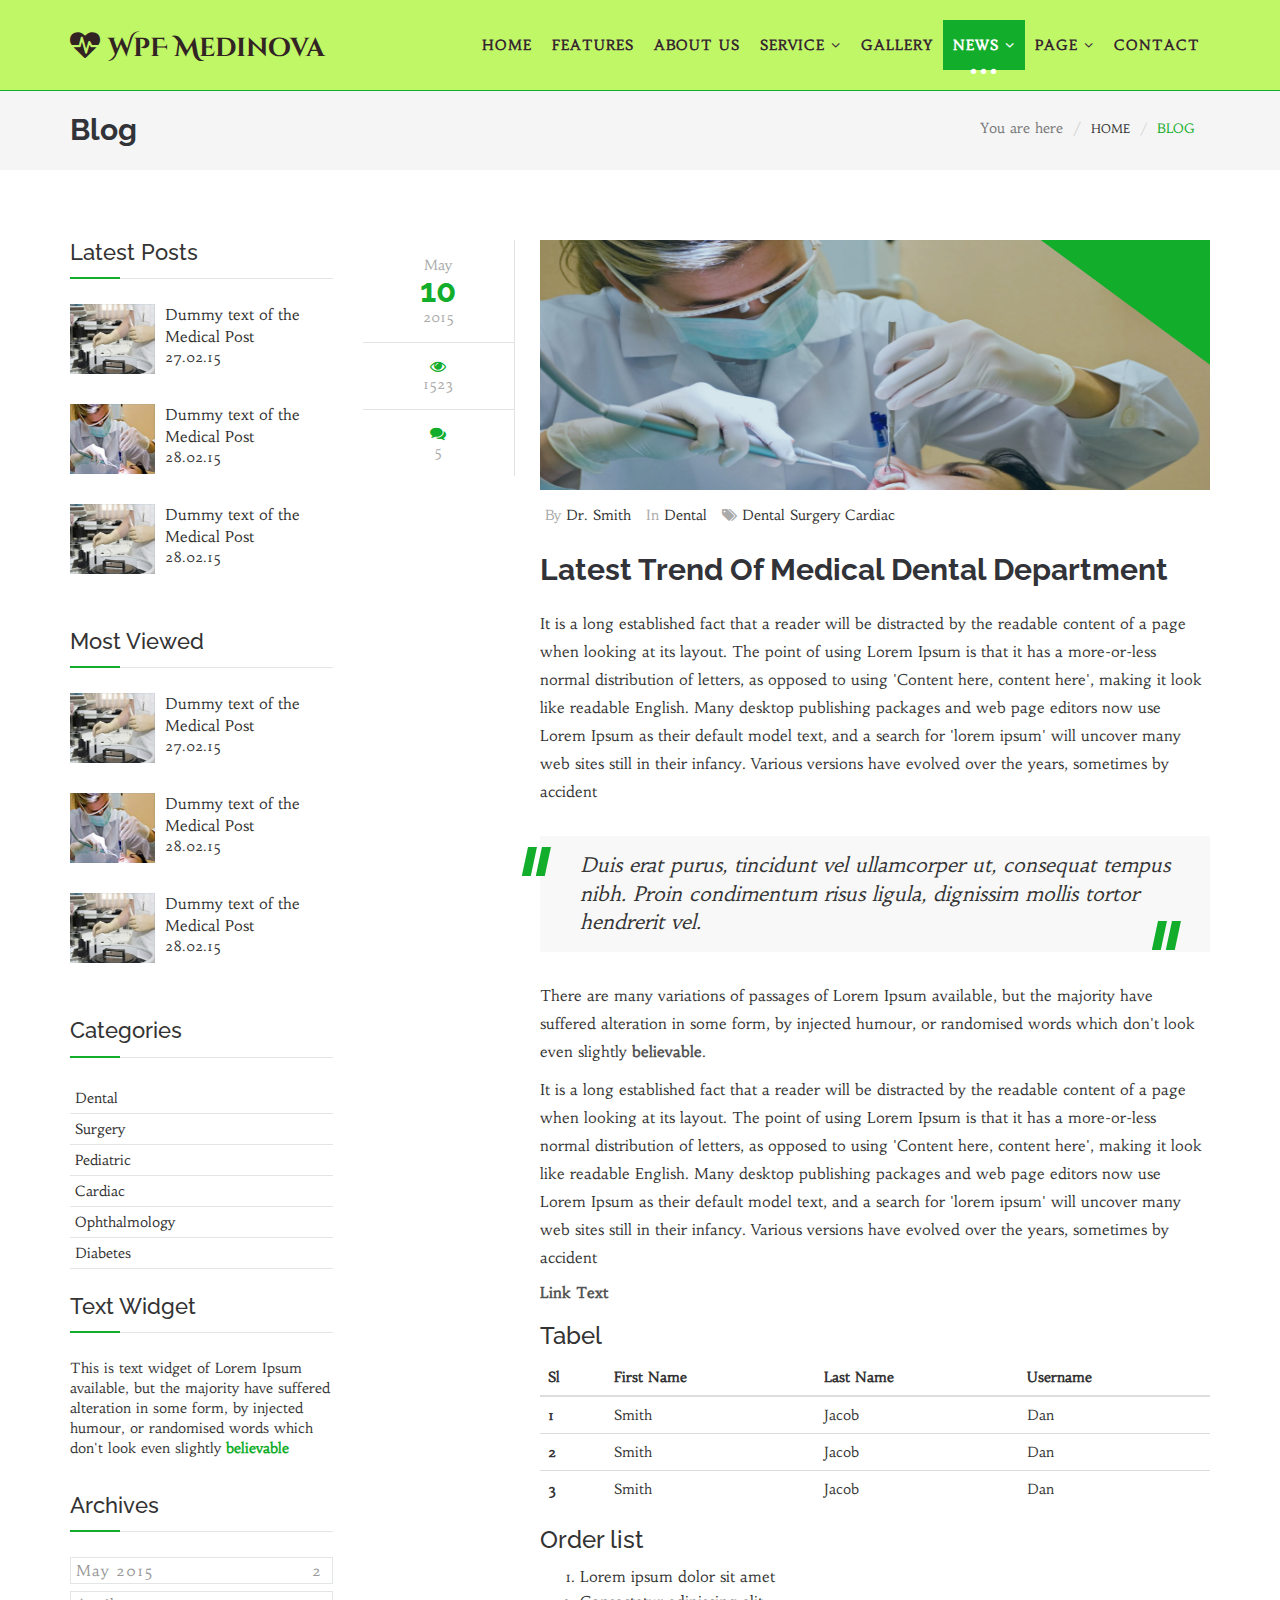
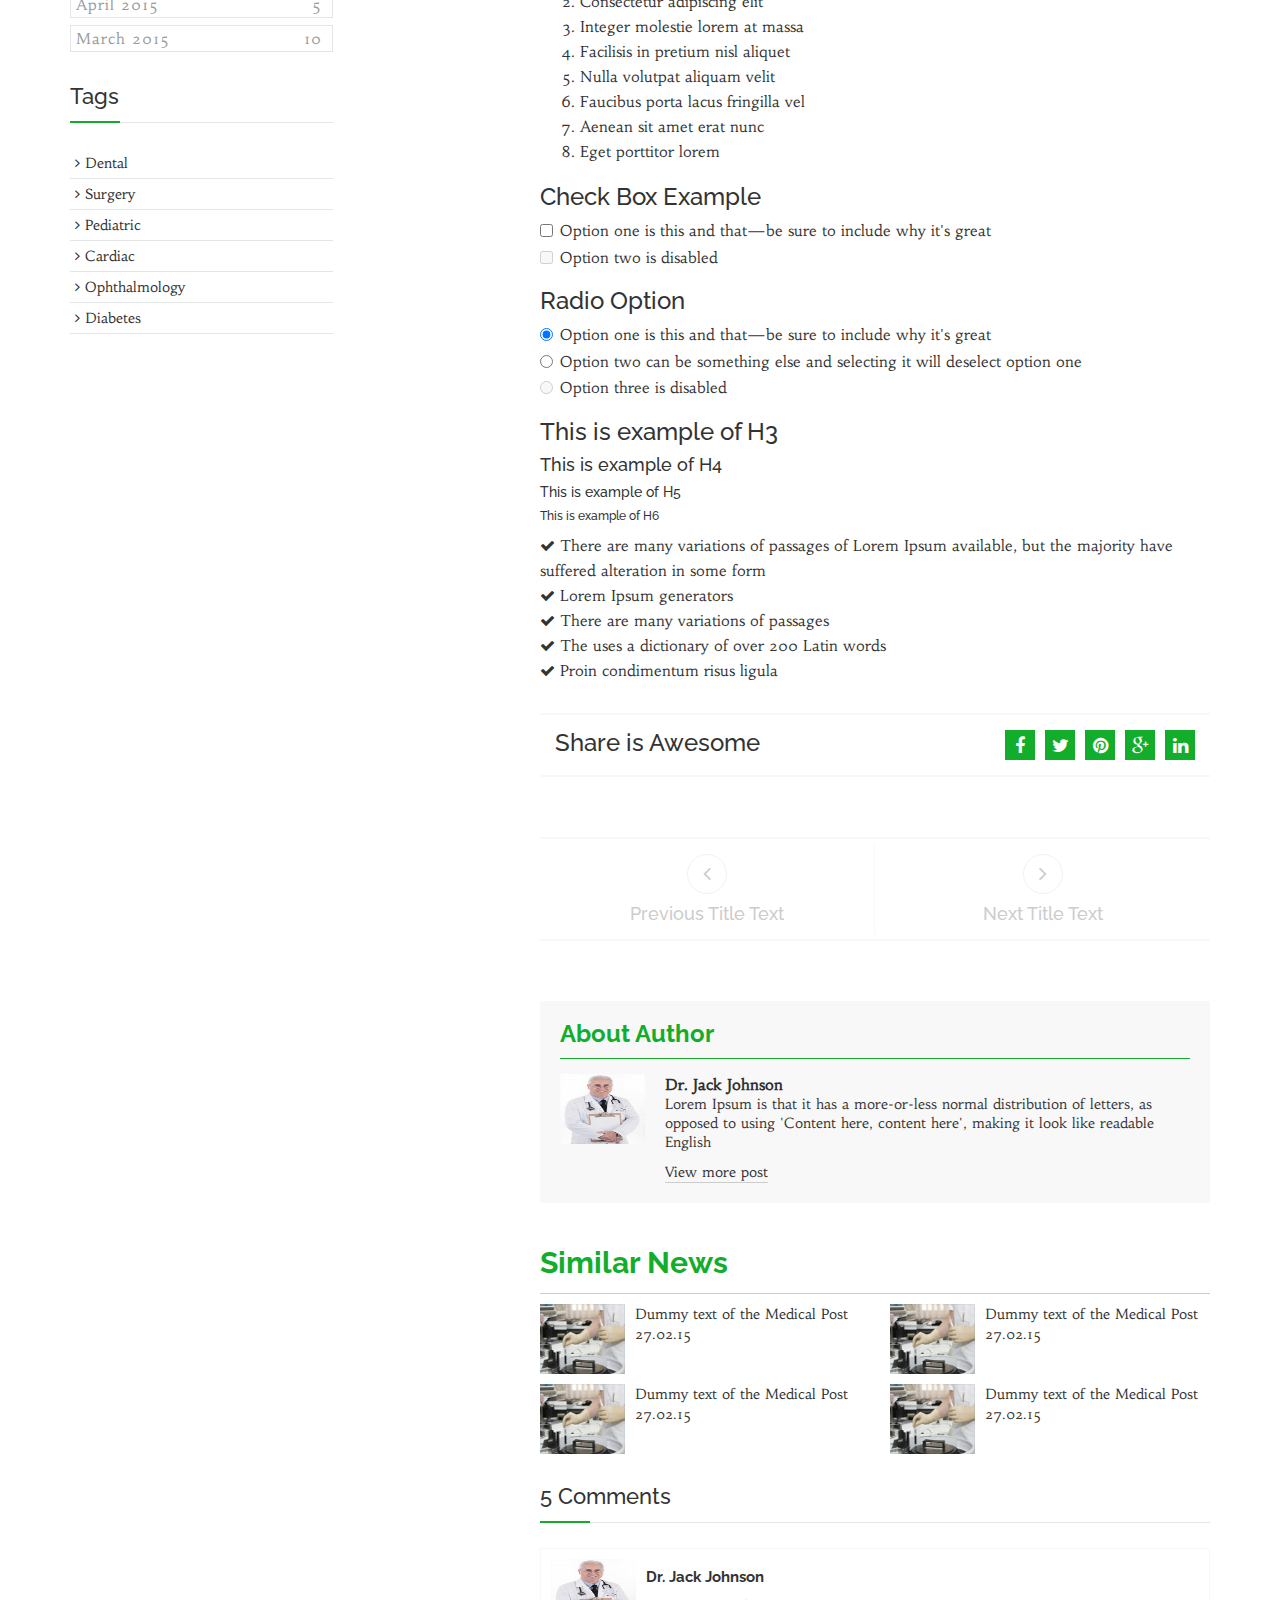
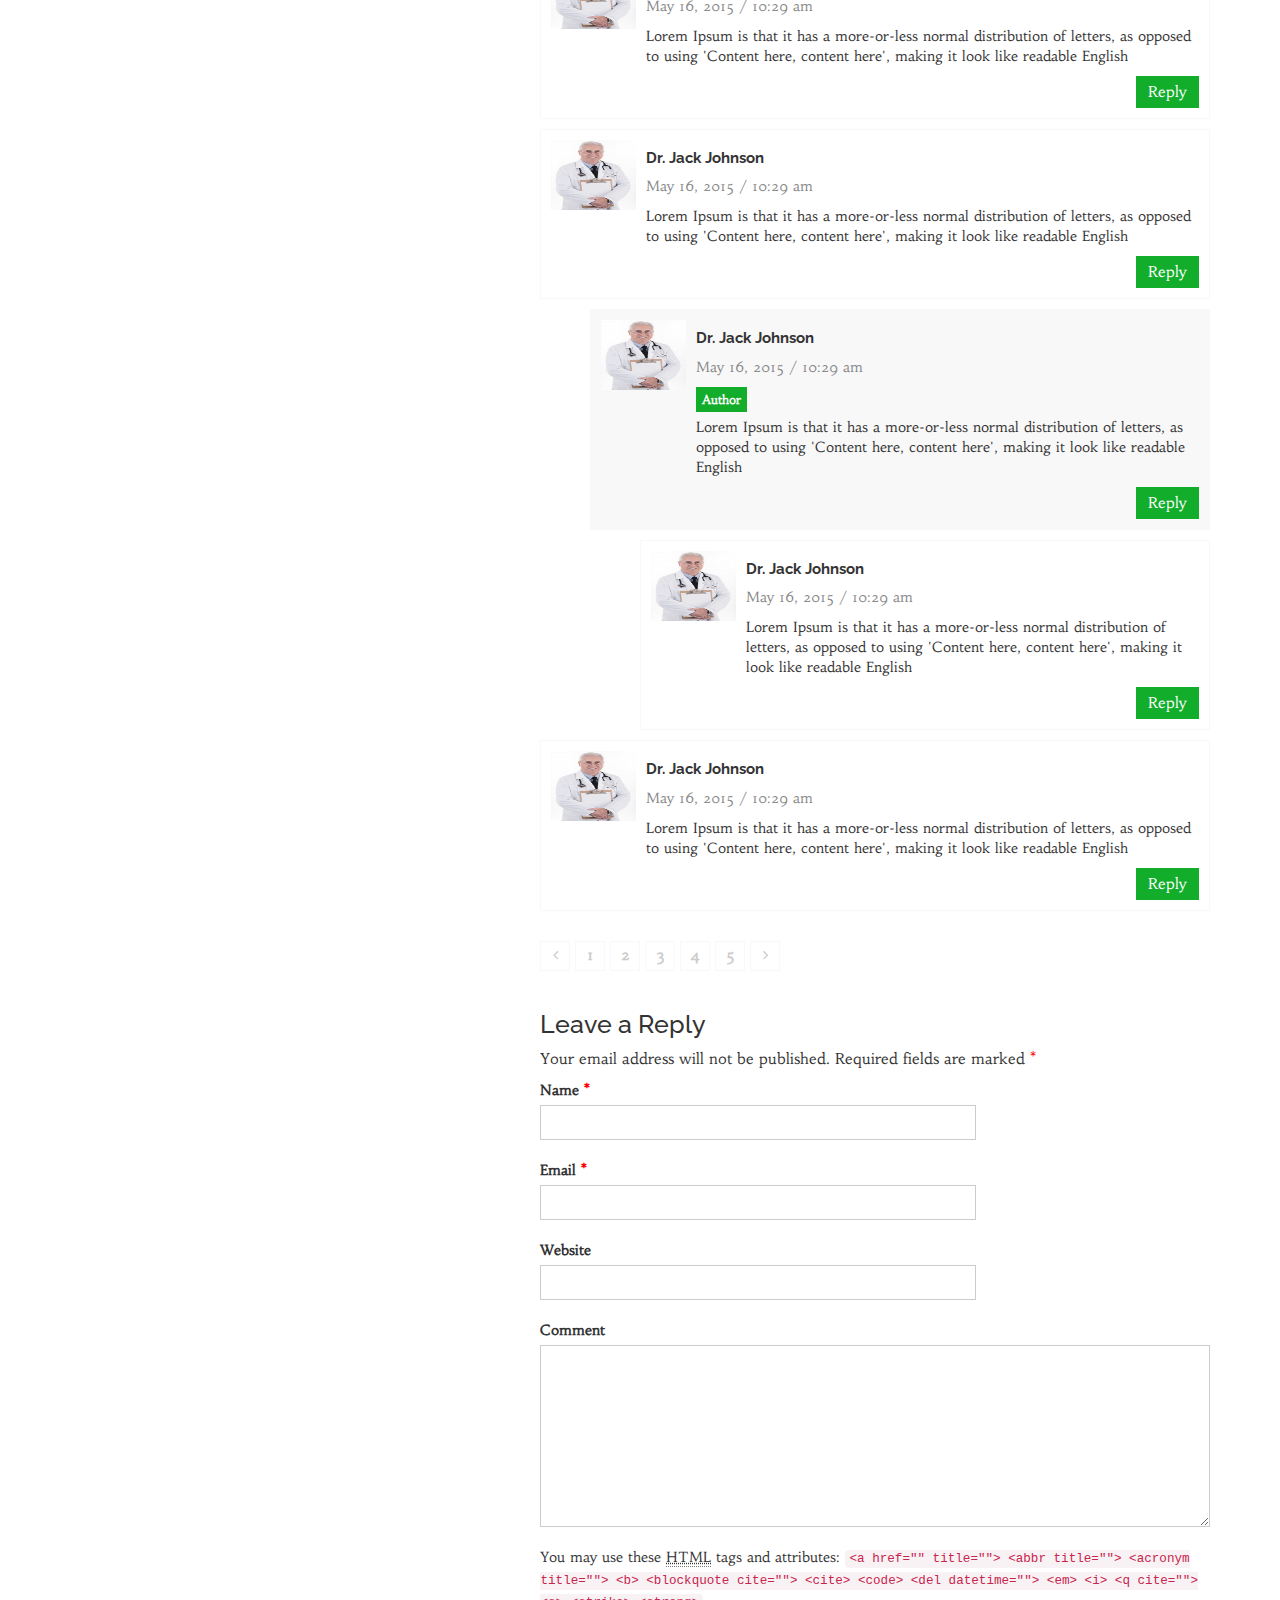
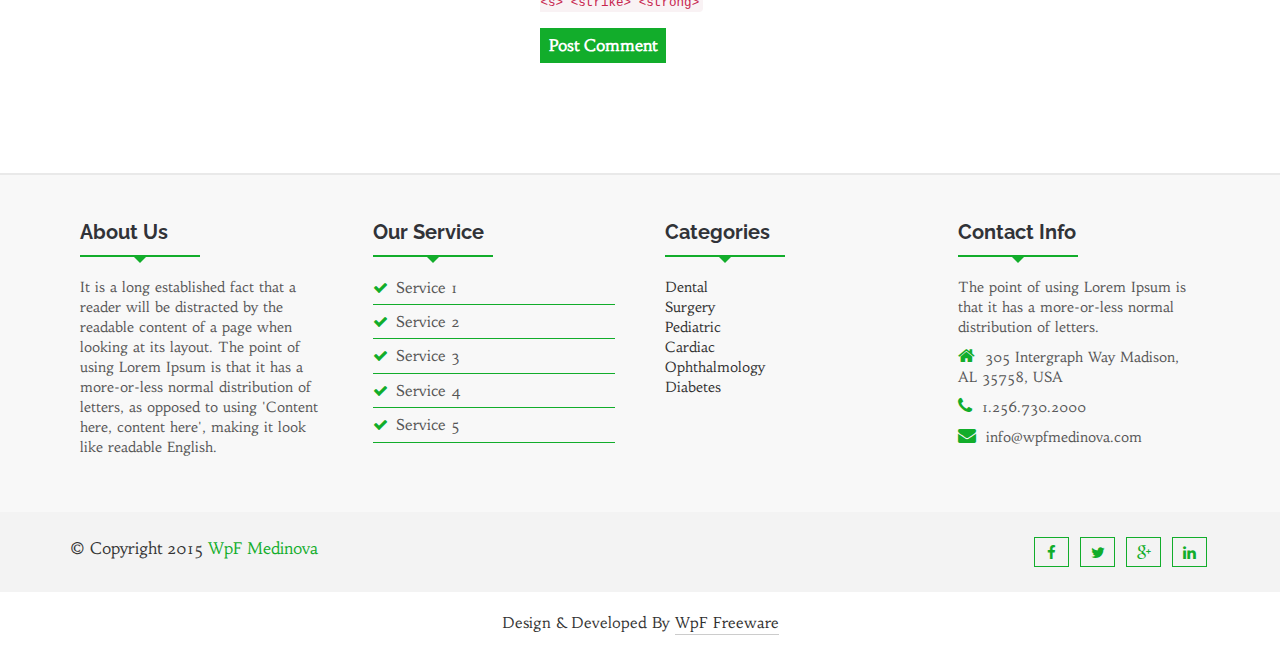
<file: blog-single-with-left-sidebar.html>
<!DOCTYPE html>
<html lang="en">
  <head>
    <!--=============================================== 
    Template Design By WpFreeware Team.
    Author URI : http://www.wpfreeware.com/
    ====================================================-->

    <!-- Basic Page Needs
    ================================================== -->
    <meta charset="utf-8">
    <meta http-equiv="X-UA-Compatible" content="IE=edge">
     <title>WpF Medinova : Blog Single</title>

    <!-- Mobile Specific Metas
    ================================================== -->
    <meta name="viewport" content="width=device-width, initial-scale=1">

    <!-- Favicon -->
    <link rel="shortcut icon" type="image/icon" href="images/favicon.ico"/>

    <!-- CSS
    ================================================== -->       
    <!-- Bootstrap css file-->
    <link href="css/bootstrap.min.css" rel="stylesheet">
    <!-- Font awesome css file-->
    <link href="css/font-awesome.min.css" rel="stylesheet">       
    <!-- Default Theme css file -->
    <link id="switcher" href="css/themes/default-theme.css" rel="stylesheet">    
    <!-- Slick slider css file -->
    <link href="css/slick.css" rel="stylesheet"> 

    <!-- Main structure css file -->
    <link href="style.css" rel="stylesheet">
   
    <!-- Google fonts -->
    <link href='http://fonts.googleapis.com/css?family=Raleway' rel='stylesheet' type='text/css'>  
    <link href='http://fonts.googleapis.com/css?family=Habibi' rel='stylesheet' type='text/css'>   
    <link href='http://fonts.googleapis.com/css?family=Cinzel+Decorative:900' rel='stylesheet' type='text/css'>

    <!-- HTML5 shim and Respond.js for IE8 support of HTML5 elements and media queries -->
    <!-- WARNING: Respond.js doesn't work if you view the page via file:// -->
    <!--[if lt IE 9]>
      <script src="https://oss.maxcdn.com/html5shiv/3.7.2/html5shiv.min.js"></script>
      <script src="https://oss.maxcdn.com/respond/1.4.2/respond.min.js"></script>
    <![endif]--> 
  </head>
  <body>    
    <!-- BEGAIN PRELOADER -->
    <div id="preloader">
      <div id="status">&nbsp;</div>
    </div>
    <!-- END PRELOADER -->

    <!-- SCROLL TOP BUTTON -->
    <a class="scrollToTop" href="#"><i class="fa fa-heartbeat"></i></a>
    <!-- END SCROLL TOP BUTTON -->

    <!--=========== BEGIN HEADER SECTION ================-->
    <header id="header">
      <!-- BEGIN MENU -->
      <div class="menu_area">
        <nav class="navbar navbar-default navbar-fixed-top" role="navigation">  
          <div class="container">
            <div class="navbar-header">
              <!-- FOR MOBILE VIEW COLLAPSED BUTTON -->
              <button type="button" class="navbar-toggle collapsed" data-toggle="collapse" data-target="#navbar" aria-expanded="false" aria-controls="navbar">
                <span class="sr-only">Toggle navigation</span>
                <span class="icon-bar"></span>
                <span class="icon-bar"></span>
                <span class="icon-bar"></span>
              </button>

              <!-- LOGO -->              
              <!-- TEXT BASED LOGO -->
              <a class="navbar-brand" href="index.html"><i class="fa fa-heartbeat"></i>WpF <span>Medinova</span></a>              
              <!-- IMG BASED LOGO  -->
              <!--  <a class="navbar-brand" href="index.html"><img src="images/logo.png" alt="logo"></a>   -->     
                     
            </div>
            <div id="navbar" class="navbar-collapse collapse">
              <ul id="top-menu" class="nav navbar-nav navbar-right main-nav">
                <li><a href="index.html">Home</a></li>
                <li><a href="features.html">Features</a></li>
                <li><a href="about-us.html">About Us</a></li>
                <li class="dropdown">
                  <a href="#" class="dropdown-toggle" data-toggle="dropdown" role="button" aria-expanded="false">Service <span class="fa fa-angle-down"></span></a>
                  <ul class="dropdown-menu" role="menu">
                    <li><a href="medical-counseling.html">Medical Counseling</a></li>
                    <li><a href="medical-research.html">Medical Research</a></li>
                    <li><a href="blood-bank.html">Blood Bank</a></li>
                  </ul>
                </li>
                <li><a href="gallery.html">Gallery</a></li>
                <li class="dropdown active">
                  <a href="#" class="dropdown-toggle" data-toggle="dropdown">News <span class="fa fa-angle-down"></span></a>
                  <ul class="dropdown-menu" role="menu">
                    <li><a href="blog-archive.html">Blog Archive</a></li>
                    <li><a href="blog-archive-with-left-sidebar.html">Blog Archive with Left Sidebar</a></li>
                    <li><a href="blog-archive-with-right-sidebar.html">Blog Archive with Right Sidebar</a></li>
                    <li><a href="blog-single.html">Blog Single</a></li>
                    <li><a href="blog-single-with-left-sidebar.html">Blog Single with Left Sidebar</a></li>
                    <li><a href="blog-single-with-right-sidebar.html">Blog Single with Right Sidebar</a></li>           
                  </ul>
                </li>
                <li class="dropdown">
                  <a href="#" class="dropdown-toggle" data-toggle="dropdown" role="button" aria-expanded="false">Page <span class="fa fa-angle-down"></span></a>
                  <ul class="dropdown-menu" role="menu">
                    <li><a href="404.html">404 Page</a></li>
                    <li><a href="#">Link Two</a></li>
                    <li><a href="#">Link Three</a></li>               
                  </ul>
                </li>               
                <li><a href="contact.html">Contact</a></li>
              </ul>           
            </div><!--/.nav-collapse -->
          </div>     
        </nav>  
      </div>
      <!-- END MENU -->    
    </header>
    <!--=========== END HEADER SECTION ================-->
    
    <!--=========== START BLOG SECTION ================-->       
    <section id="blogArchive">      
      <div class="row">
        <div class="col-lg-12 col-md-12">
          <div class="blog-breadcrumbs-area">
            <div class="container">
              <div class="blog-breadcrumbs-left">
                <h2>Blog</h2>
              </div>
              <div class="blog-breadcrumbs-right">
                <ol class="breadcrumb">
                  <li>You are here</li>
                  <li><a href="#">Home</a></li>                  
                  <li class="active">Blog</li>
                </ol>
              </div>
            </div>
          </div>
        </div>        
      </div>
      <div class="row">
        <div class="col-lg-12 col-md-12">
          <div class="container">
            <div class="row">
              <div class="col-md-12 col-sm-12">
                <!-- Start Blog Archive Area -->
                <div class="blogArchive-area">
                  <div class="row">
                    <!-- Start left Side bar -->
                    <div class="col-md-3 col-sm-4">
                      <aside class="sidebar">
                        <!-- Start sidebar widget -->
                        <div class="sidebar-widget">
                          <h3>Latest Posts</h3>
                          <ul class="popular-tab">
                            <li>
                              <div class="media">
                                <div class="media-left">
                                  <a href="#" class="news-img">
                                    <img alt="img" src="images/small-blog-img1.jpg" class="media-object">
                                  </a>
                                </div>
                                <div class="media-body">
                                 <a href="blog-single.html">Dummy text of the Medical Post</a>
                                 <span class="feed-date">27.02.15</span>
                                </div>
                              </div>
                            </li>
                            <li>
                              <div class="media">
                                <div class="media-left">
                                  <a href="#" class="news-img">
                                    <img alt="img" src="images/small-blog-img2.jpg" class="media-object">
                                  </a>
                                </div>
                                <div class="media-body">
                                 <a href="blog-single.html">Dummy text of the Medical Post</a>
                                 <span class="feed-date">28.02.15</span>                
                                </div>
                              </div>
                            </li>
                            <li>
                              <div class="media">
                                <div class="media-left">
                                  <a href="#" class="news-img">
                                    <img alt="img" src="images/small-blog-img1.jpg" class="media-object">
                                  </a>
                                </div>
                                <div class="media-body">
                                 <a href="#">Dummy text of the Medical Post</a>
                                 <span class="feed-date">28.02.15</span>                
                                </div>
                              </div>
                            </li>                  
                          </ul>
                        </div>
                        <!-- Start sidebar widget -->
                        <div class="sidebar-widget">
                          <h3>Most Viewed</h3>
                          <ul class="popular-tab">
                            <li>
                              <div class="media">
                                <div class="media-left">
                                  <a href="#" class="news-img">
                                    <img alt="img" src="images/small-blog-img1.jpg" class="media-object">
                                  </a>
                                </div>
                                <div class="media-body">
                                 <a href="blog-single.html">Dummy text of the Medical Post</a>
                                 <span class="feed-date">27.02.15</span>
                                </div>
                              </div>
                            </li>
                            <li>
                              <div class="media">
                                <div class="media-left">
                                  <a href="#" class="news-img">
                                    <img alt="img" src="images/small-blog-img2.jpg" class="media-object">
                                  </a>
                                </div>
                                <div class="media-body">
                                 <a href="blog-single.html">Dummy text of the Medical Post</a>
                                 <span class="feed-date">28.02.15</span>                
                                </div>
                              </div>
                            </li>
                            <li>
                              <div class="media">
                                <div class="media-left">
                                  <a href="#" class="news-img">
                                    <img alt="img" src="images/small-blog-img1.jpg" class="media-object">
                                  </a>
                                </div>
                                <div class="media-body">
                                 <a href="#">Dummy text of the Medical Post</a>
                                 <span class="feed-date">28.02.15</span>
                                </div>
                              </div>
                            </li>                  
                          </ul>
                        </div>
                        <!-- Start sidebar widget -->
                        <div class="sidebar-widget">
                          <h3>Categories</h3>
                          <ul class="catg-nav">
                            <li><a href="#">Dental</a></li>
                            <li><a href="#">Surgery</a></li>
                            <li><a href="#">Pediatric</a></li>
                            <li><a href="#">Cardiac</a></li>
                            <li><a href="#">Ophthalmology</a></li>
                            <li><a href="#">Diabetes</a></li>
                          </ul>
                        </div>
                        <!-- Start sidebar widget -->
                        <div class="sidebar-widget">
                          <h3>Text Widget</h3>
                          <p>This is text widget of Lorem Ipsum available, but the majority have suffered alteration in some form, by injected humour, or randomised words which don't look even slightly <a href="#">believable</a></p>
                        </div>
                        <!-- Start sidebar widget -->
                        <div class="sidebar-widget">
                          <h3>Archives</h3>
                          <ul class="archives">
                            <li><a title="May 2015" href="#">May 2015<span>2</span></a></li>
                            <li><a title="April 2015" href="#">April 2015<span>5</span></a></li>
                            <li><a title="March 2015" href="#">March 2015<span>10</span></a></li>
                          </ul>
                        </div>
                        <!-- Start sidebar widget -->
                        <div class="sidebar-widget">
                          <h3>Tags</h3>
                          <ul>
                            <li><a href="#"><span class="fa fa-angle-right"></span>Dental</a></li>
                            <li><a href="#"><span class="fa fa-angle-right"></span>Surgery</a></li>
                            <li><a href="#"><span class="fa fa-angle-right"></span>Pediatric</a></li>
                            <li><a href="#"><span class="fa fa-angle-right"></span>Cardiac</a></li>
                            <li><a href="#"><span class="fa fa-angle-right"></span>Ophthalmology</a></li>
                            <li><a href="#"><span class="fa fa-angle-right"></span>Diabetes</a></li>
                          </ul>
                        </div>
                      </aside>
                    </div>
                    <!-- Start Blog Content -->
                    <div class="col-md-9 col-sm-8">                     
                      <div class="blog-content">
                        <!-- Start Single Blog -->
                        <div class="single-Blog">
                          <div class="single-blog-left">
                            <ul class="blog-comments-box">
                              <li>May <h2>10</h2>2015</li>
                              <li><span class="fa fa-eye"></span>1523</li>
                              <li><a href="#"><span class="fa fa-comments"></span>5</a></li>
                            </ul>
                          </div>
                          <div class="single-blog-right">
                            <div class="blog-img">
                              <figure class="blog-figure">
                               <a href="#"><img alt="img" src="images/9.jpg"></a>
                                <span class="image-effect"></span>
                              </figure>
                            </div>
                            <div class="blog-author">
                              <ul>
                                <li>By <a href="#">Dr. Smith</a></li>
                                <li>In <a href="#">Dental</a></li>
                                <li><span class="fa fa-tags"></span><a href="#">Dental</a> <a href="#">Surgery</a> <a href="#">Cardiac</a></li>
                              </ul>
                            </div>
                            <div class="blog-content blog-details">
                                <h2>Latest Trend Of Medical Dental Department</h2>                           
                              <p>It is a long established fact that a reader will be distracted by the readable content of a page when looking at its layout. The point of using Lorem Ipsum is that it has a more-or-less normal distribution of letters, as opposed to using 'Content here, content here', making it look like readable English. Many desktop publishing packages and web page editors now use Lorem Ipsum as their default model text, and a search for 'lorem ipsum' will uncover many web sites still in their infancy. Various versions have evolved over the years, sometimes by accident</p> 
                              <blockquote>                            
                                Duis erat purus, tincidunt vel ullamcorper ut, consequat tempus nibh. Proin condimentum risus ligula, dignissim mollis tortor hendrerit vel.
                              </blockquote>
                              <p>There are many variations of passages of Lorem Ipsum available, but the majority have suffered alteration in some form, by injected humour, or randomised words which don't look even slightly <a href="#">believable</a>.</p>
                              <p>It is a long established fact that a reader will be distracted by the readable content of a page when looking at its layout. The point of using Lorem Ipsum is that it has a more-or-less normal distribution of letters, as opposed to using 'Content here, content here', making it look like readable English. Many desktop publishing packages and web page editors now use Lorem Ipsum as their default model text, and a search for 'lorem ipsum' will uncover many web sites still in their infancy. Various versions have evolved over the years, sometimes by accident</p>
                              <a href="#">Link Text</a>
                              <h3>Tabel</h3> 
                              <table class="table table-hover">
                                <thead>
                                  <tr>
                                    <th>Sl</th>
                                    <th>First Name</th>
                                    <th>Last Name</th>
                                    <th>Username</th>
                                  </tr>
                                </thead>
                                <tbody>
                                  <tr>
                                    <th scope="row">1</th>
                                    <td>Smith</td>
                                    <td>Jacob</td>
                                    <td>Dan</td>
                                  </tr>
                                  <tr>
                                    <th scope="row">2</th>
                                    <td>Smith</td>
                                    <td>Jacob</td>
                                    <td>Dan</td>
                                  </tr>
                                  <tr>
                                    <th scope="row">3</th>
                                    <td>Smith</td>
                                    <td>Jacob</td>
                                    <td>Dan</td>
                                  </tr>
                                </tbody>
                              </table>
                              <h3>Order list</h3>
                              <ol>
                                <li>Lorem ipsum dolor sit amet</li>
                                <li>Consectetur adipiscing elit</li>
                                <li>Integer molestie lorem at massa</li>
                                <li>Facilisis in pretium nisl aliquet</li>
                                <li>Nulla volutpat aliquam velit</li>
                                <li>Faucibus porta lacus fringilla vel</li>
                                <li>Aenean sit amet erat nunc</li>
                                <li>Eget porttitor lorem</li>
                              </ol>
                              <h3>Check Box Example</h3>
                              <div class="checkbox">
                                <label>
                                  <input type="checkbox" value="">
                                  Option one is this and that&mdash;be sure to include why it's great
                                </label>
                              </div>
                              <div class="checkbox disabled">
                                <label>
                                  <input type="checkbox" value="" disabled>
                                  Option two is disabled
                                </label>
                              </div>
                              <h3>Radio Option</h3>
                              <div class="radio">
                                <label>
                                  <input type="radio" name="optionsRadios" id="optionsRadios1" value="option1" checked>
                                  Option one is this and that&mdash;be sure to include why it's great
                                </label>
                              </div>
                              <div class="radio">
                                <label>
                                  <input type="radio" name="optionsRadios" id="optionsRadios2" value="option2">
                                  Option two can be something else and selecting it will deselect option one
                                </label>
                              </div>
                              <div class="radio disabled">
                                <label>
                                  <input type="radio" name="optionsRadios" id="optionsRadios3" value="option3" disabled>
                                  Option three is disabled
                                </label>
                              </div>
                              <h3>This is example of H3</h3>
                              <h4>This is example of H4</h4>
                              <h5>This is example of H5</h5>
                              <h6>This is example of H6</h6>
                              <ul>
                               <li><i class="fa fa-check"></i>There are many variations of passages of Lorem Ipsum available, but the majority have suffered alteration in some form</li>
                               <li><i class="fa fa-check"></i>Lorem Ipsum generators</li>
                               <li><i class="fa fa-check"></i>There are many variations of passages</li>
                               <li><i class="fa fa-check"></i>The uses a dictionary of over 200 Latin words</li>
                               <li><i class="fa fa-check"></i>Proin condimentum risus ligula</li>
                              </ul>
                              <!-- Start Social Share-->
                              <div class="social-share">
                               <h3>Share is Awesome</h3>
                               <ul>
                                 <li><a href="#"><span class="fa fa-facebook"></span></a></li>
                                 <li><a href="#"><span class="fa fa-twitter"></span></a></li>
                                 <li><a href="#"><span class="fa fa-pinterest"></span></a></li>
                                 <li><a href="#"><span class="fa fa-google-plus"></span></a></li>
                                 <li><a href="#"><span class="fa fa-linkedin"></span></a></li>
                               </ul>
                             </div>
                             <!-- Start Post Navigation -->
                             <div class="post-navigation">
                               <div class="postnav-left">
                                 <a class="prev-icon" href="#"><span class="fa fa-angle-left"></span></a>
                                 <h4 class="navg-title">Previous Title Text</h4>
                               </div>
                               <div class="postnav-right">
                                 <a class="next-icon" href="#"><span class="fa fa-angle-right"></span>
                                 </a>
                                 <h4 class="navg-title">Next Title Text</h4>
                               </div>
                             </div>
                              <!-- Start Post Author -->
                              <div class="post-author">
                                <h3>About Author</h3>
                                <div class="media">
                                  <div class="media-left">
                                    <a class="news-img" href="#">
                                      <img class="media-object" src="images/doctor-2.jpg" alt="img">
                                    </a>
                                  </div>
                                  <div class="media-body">
                                     <a class="author-name" href="#">Dr. Jack Johnson</a>
                                     <p>Lorem Ipsum is that it has a more-or-less normal distribution of letters, as opposed to using 'Content here, content here', making it look like readable English</p>
                                     <a href="#" class="author-morepost">View more post</a>
                                  </div>
                                </div>
                              </div>
                              <!-- Start Similar News -->
                              <div class="similar-post">
                                <h2>Similar News  </h2>
                                 <div class="row">
                                    <div class="col-md-6 col-sm-6">
                                      <div class="media">
                                          <div class="media-left">
                                            <a class="news-img" href="#">
                                              <img class="media-object" src="images/small-blog-img1.jpg" alt="img">
                                            </a>
                                          </div>
                                          <div class="media-body">
                                           <a href="blog-single.html">Dummy text of the Medical Post</a>
                                           <span class="feed-date">27.02.15</span>
                                          </div>
                                      </div>
                                    </div>
                                    <div class="col-md-6 col-sm-6">
                                      <div class="media">
                                        <div class="media-left">
                                          <a class="news-img" href="#">
                                            <img class="media-object" src="images/small-blog-img1.jpg" alt="img">
                                          </a>
                                        </div>
                                        <div class="media-body">
                                         <a href="blog-single.html">Dummy text of the Medical Post</a>
                                         <span class="feed-date">27.02.15</span>
                                        </div>
                                      </div>
                                    </div>
                                    <div class="col-md-6 col-sm-6">
                                      <div class="media">
                                          <div class="media-left">
                                            <a class="news-img" href="#">
                                              <img class="media-object" src="images/small-blog-img1.jpg" alt="img">
                                            </a>
                                          </div>
                                          <div class="media-body">
                                           <a href="blog-single.html">Dummy text of the Medical Post</a>
                                           <span class="feed-date">27.02.15</span>
                                          </div>
                                      </div>
                                    </div>
                                    <div class="col-md-6 col-sm-6">
                                      <div class="media">
                                        <div class="media-left">
                                          <a class="news-img" href="#">
                                            <img class="media-object" src="images/small-blog-img1.jpg" alt="img">
                                          </a>
                                        </div>
                                        <div class="media-body">
                                         <a href="blog-single.html">Dummy text of the Medical Post</a>
                                         <span class="feed-date">27.02.15</span>
                                        </div>
                                      </div>
                                   </div>
                                  </div>
                                </div>
                              </div>
                              <!-- Start Comments  -->
                              <div class="comments-area">
                                <h3 class="comments-title">5 Comments</h3>
                                <div class="comments">
                                  <ul class="commentlist">
                                    <li>
                                      <div class="media">
                                        <div class="media-left">    
                                            <img alt="img" src="images/doctor-2.jpg" class="media-object news-img">      
                                        </div>
                                        <div class="media-body">
                                         <h4 class="author-name">Dr. Jack Johnson</h4>
                                         <span class="comments-date"> May 16, 2015 / 10:29 am</span>
                                         <p>Lorem Ipsum is that it has a more-or-less normal distribution of letters, as opposed to using 'Content here, content here', making it look like readable English</p>
                                         <a class="reply-btn" href="#">Reply</a>
                                        </div>
                                      </div>
                                    </li>
                                    <li>
                                      <div class="media">
                                        <div class="media-left">    
                                            <img alt="img" src="images/doctor-2.jpg" class="media-object news-img">      
                                        </div>
                                        <div class="media-body">
                                         <h4 class="author-name">Dr. Jack Johnson</h4>
                                         <span class="comments-date"> May 16, 2015 / 10:29 am</span>
                                         <p>Lorem Ipsum is that it has a more-or-less normal distribution of letters, as opposed to using 'Content here, content here', making it look like readable English</p>
                                         <a class="reply-btn" href="#">Reply</a>
                                        </div>
                                      </div>
                                    </li>
                                    <ul class="children">
                                      <li class="author-comments">
                                        <div class="media">
                                          <div class="media-left">    
                                              <img alt="img" src="images/doctor-2.jpg" class="media-object news-img">      
                                          </div>
                                          <div class="media-body">
                                           <h4 class="author-name">Dr. Jack Johnson</h4>
                                           <span class="comments-date"> May 16, 2015 / 10:29 am</span>
                                           <span class="author-tag">Author</span>
                                           <p>Lorem Ipsum is that it has a more-or-less normal distribution of letters, as opposed to using 'Content here, content here', making it look like readable English</p>
                                           <a class="reply-btn" href="#">Reply</a>
                                          </div>
                                        </div>
                                      </li>
                                      <ul class="children">
                                        <li>
                                          <div class="media">
                                            <div class="media-left">    
                                                <img alt="img" src="images/doctor-2.jpg" class="media-object news-img">      
                                            </div>
                                            <div class="media-body">
                                             <h4 class="author-name">Dr. Jack Johnson</h4>
                                             <span class="comments-date"> May 16, 2015 / 10:29 am</span>
                                             <p>Lorem Ipsum is that it has a more-or-less normal distribution of letters, as opposed to using 'Content here, content here', making it look like readable English</p>
                                             <a class="reply-btn" href="#">Reply</a>
                                            </div>
                                          </div>
                                        </li>
                                      </ul>
                                    </ul>
                                    <li>
                                      <div class="media">
                                        <div class="media-left">    
                                            <img alt="img" src="images/doctor-2.jpg" class="media-object news-img">      
                                        </div>
                                        <div class="media-body">
                                         <h4 class="author-name">Dr. Jack Johnson</h4>
                                         <span class="comments-date"> May 16, 2015 / 10:29 am</span>
                                         <p>Lorem Ipsum is that it has a more-or-less normal distribution of letters, as opposed to using 'Content here, content here', making it look like readable English</p>
                                         <a class="reply-btn" href="#">Reply</a>
                                        </div>
                                      </div>
                                    </li>
                                  </ul>
                                </div>
                              </div>
                              <!-- start Comments navigation -->
                              <nav>
                                <ul class="comments-pagination">
                                  <li>
                                    <a aria-label="Previous" href="#">
                                      <span class="fa fa-angle-left"></span>
                                    </a>
                                  </li>
                                  <li><a href="#">1</a></li>
                                  <li><a href="#">2</a></li>
                                  <li><a href="#">3</a></li>
                                  <li><a href="#">4</a></li>
                                  <li><a href="#">5</a></li>
                                  <li>
                                    <a aria-label="Next" href="#">
                                      <span class="fa fa-angle-right"></span>
                                    </a>
                                  </li>
                                </ul>
                              </nav>
                              <!-- Comments Responds -->
                              <div id="respond">
                                <h3 class="reply-title">Leave a Reply</h3>
                                <form id="commentform">
                                  <p class="comment-notes">
                                    Your email address will not be published. Required fields are marked <span class="required">*</span>
                                  </p>
                                  <p class="comment-form-author">
                                    <label for="author">Name <span class="required">*</span></label>
                                    <input type="text" required="required" size="30" value="" name="author">
                                  </p>
                                  <p class="comment-form-email">
                                    <label for="email">Email <span class="required">*</span></label>
                                    <input type="email" required="required" aria-required="true" value="" name="email">
                                  </p>
                                  <p class="comment-form-url">
                                    <label for="url">Website</label>
                                    <input type="url" value="" name="url">
                                  </p>
                                  <p class="comment-form-comment">
                                    <label for="comment">Comment</label>
                                    <textarea required="required" aria-required="true" rows="8" cols="45" name="comment"></textarea>
                                  </p>
                                  <p class="form-allowed-tags">
                                    You may use these <abbr title="HyperText Markup Language">HTML</abbr> tags and attributes:  <code>&lt;a href="" title=""&gt; &lt;abbr title=""&gt; &lt;acronym title=""&gt; &lt;b&gt; &lt;blockquote cite=""&gt; &lt;cite&gt; &lt;code&gt; &lt;del datetime=""&gt; &lt;em&gt; &lt;i&gt; &lt;q cite=""&gt; &lt;s&gt; &lt;strike&gt; &lt;strong&gt; </code>
                                  </p>
                                  <p class="form-submit">
                                    <input type="submit" value="Post Comment" class="submit" name="submit">
                                  </p>        
                                </form>
                              </div>                            
                            </div>
                          </div>                          
                        </div>                     
                      </div>
                    </div>                    
                  </div>
                </div>
              </div>
            </div>
          </div>
        </div>
      </div>
    </section>
    <!--=========== END BLOG SECTION ================-->

    <!--=========== Start Footer SECTION ================-->
    <footer id="footer">
      <!-- Start Footer Top -->
      <div class="footer-top">
        <div class="container">
          <div class="row">
            <div class="col-lg-3 col-md-3 col-sm-3">
              <div class="single-footer-widget">
                <div class="section-heading">
                <h2>About Us</h2>
                <div class="line"></div>
              </div>           
              <p>It is a long established fact that a reader will be distracted by the readable content of a page when looking at its layout. The point of using Lorem Ipsum is that it has a more-or-less normal distribution of letters, as opposed to using 'Content here, content here', making it look like readable English.</p>
              </div>
            </div>
            <div class="col-lg-3 col-md-3 col-sm-3">
              <div class="single-footer-widget">
                <div class="section-heading">
                <h2>Our Service</h2>
                <div class="line"></div>
              </div>
              <ul class="footer-service">
                <li><a href="#"><span class="fa fa-check"></span>Service 1</a></li>
                <li><a href="#"><span class="fa fa-check"></span>Service 2</a></li>
                <li><a href="#"><span class="fa fa-check"></span>Service 3</a></li>
                <li><a href="#"><span class="fa fa-check"></span>Service 4</a></li>
                <li><a href="#"><span class="fa fa-check"></span>Service 5</a></li>
              </ul>
              </div>
            </div>
            <div class="col-lg-3 col-md-3 col-sm-3">
              <div class="single-footer-widget">
                <div class="section-heading">
                <h2>Categories</h2>
                <div class="line"></div>
              </div>
                <ul class="catg-nav">
                  <li><a href="#">Dental</a></li>
                  <li><a href="#">Surgery</a></li>
                  <li><a href="#">Pediatric</a></li>
                  <li><a href="#">Cardiac</a></li>
                  <li><a href="#">Ophthalmology</a></li>
                  <li><a href="#">Diabetes</a></li>
                </ul>
              </div>
            </div>
            <div class="col-lg-3 col-md-3 col-sm-3">
              <div class="single-footer-widget">
                <div class="section-heading">
                <h2>Contact Info</h2>
                <div class="line"></div>
              </div>
              <p>The point of using Lorem Ipsum is that it has a more-or-less normal distribution of letters.</p>
              <address class="contact-info">
                <p><span class="fa fa-home"></span>305 Intergraph Way
                Madison, AL 35758, USA</p>
                <p><span class="fa fa-phone"></span>1.256.730.2000</p>
                <p><span class="fa fa-envelope"></span>info@wpfmedinova.com</p>
              </address>
              </div>
            </div>
          </div>
        </div>
      </div>
      <!-- Start Footer Middle -->
      <div class="footer-middle">
        <div class="container">
          <div class="row">
          <div class="col-lg-6 col-md-6 col-sm-6 col-xs-12">
            <div class="footer-copyright">
              <p>&copy; Copyright 2015 <a href="index.html">WpF Medinova</a></p>
            </div>
          </div>
          <div class="col-lg-6 col-md-6 col-sm-6 col-xs-12">
            <div class="footer-social">              
                <a href="#"><span class="fa fa-facebook"></span></a>
                <a href="#"><span class="fa fa-twitter"></span></a>
                <a href="#"><span class="fa fa-google-plus"></span></a>
                <a href="#"><span class="fa fa-linkedin"></span></a>     
            </div>
          </div>
        </div>
        </div>
      </div>
      <!-- Start Footer Bottom -->
      <div class="footer-bottom">
        <div class="container">
          <div class="row">
            <div class="col-md-12">
              <p>Design & Developed By <a rel="nofollow" href="http://www.wpfreeware.com/">WpF Freeware</a></p>
            </div>
          </div>
        </div>
      </div>
    </footer>
    <!--=========== End Footer SECTION ================-->

    <!-- jQuery Library  -->
    <script src="js/jquery.js"></script>    
    <!-- Bootstrap default js -->
    <script src="js/bootstrap.min.js"></script>
    <!-- slick slider -->
    <script src="js/slick.min.js"></script>    
    <script type="text/javascript" src="js/modernizr.custom.79639.js"></script>   
    <!-- counter -->
    <script src="js/waypoints.min.js"></script>
    <script src="js/jquery.counterup.min.js"></script>
    <!-- Doctors hover effect -->
    <script src="js/snap.svg-min.js"></script>
    <script src="js/hovers.js"></script>
    
    <!-- Custom JS -->
    <script src="js/custom.js"></script>
     
  </body>
</html>
</file>
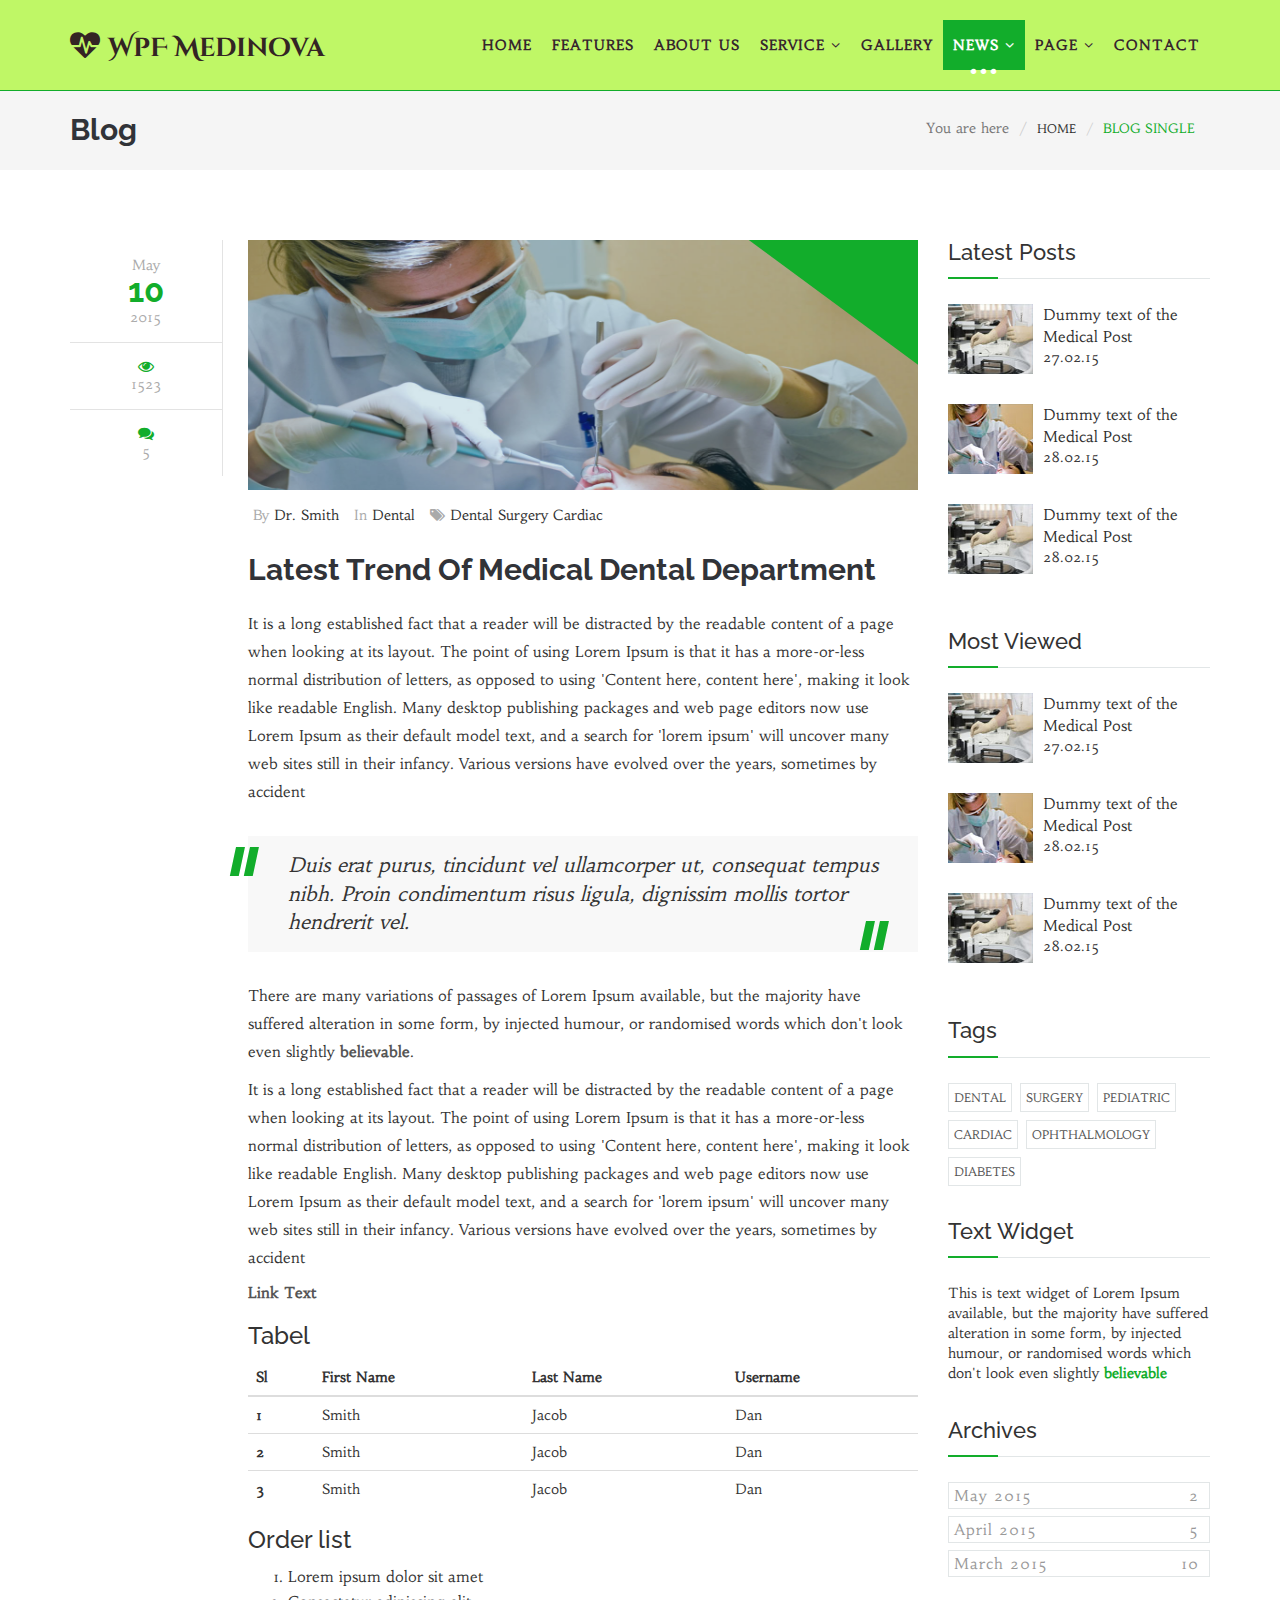
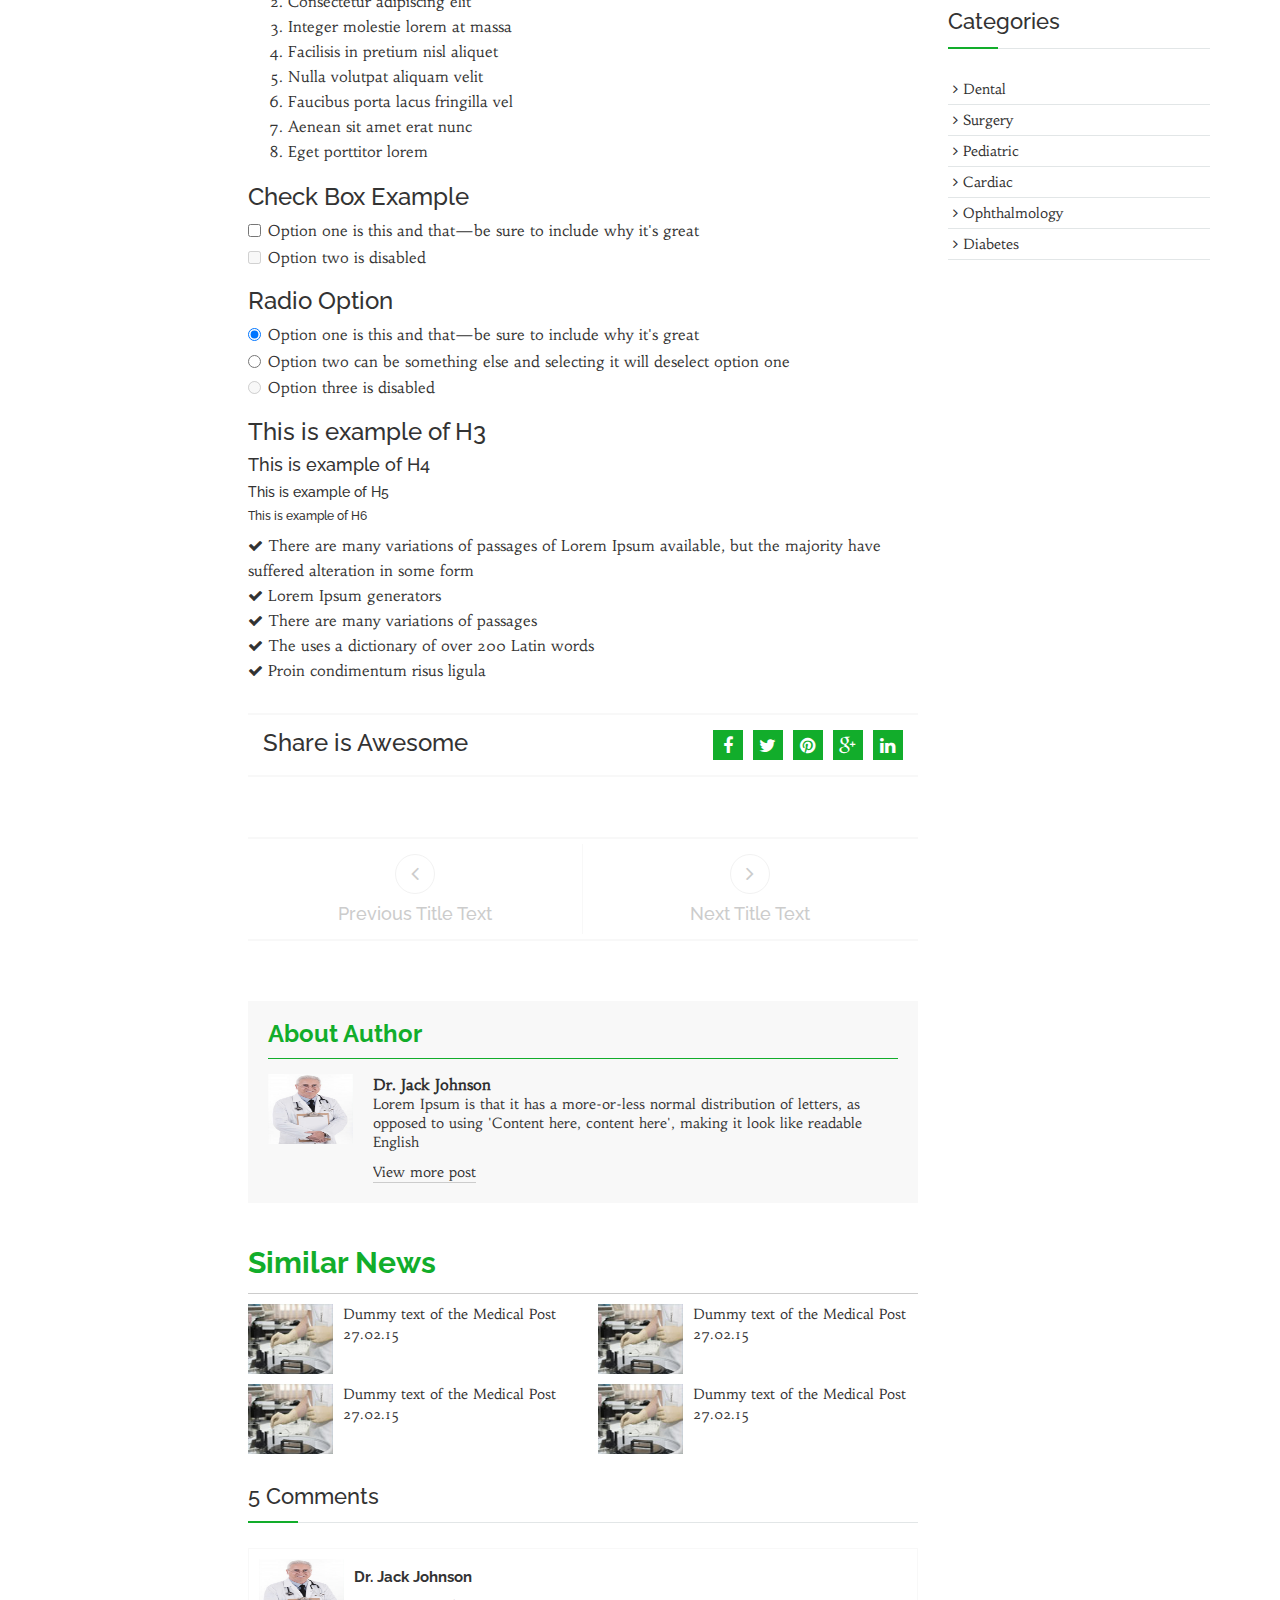
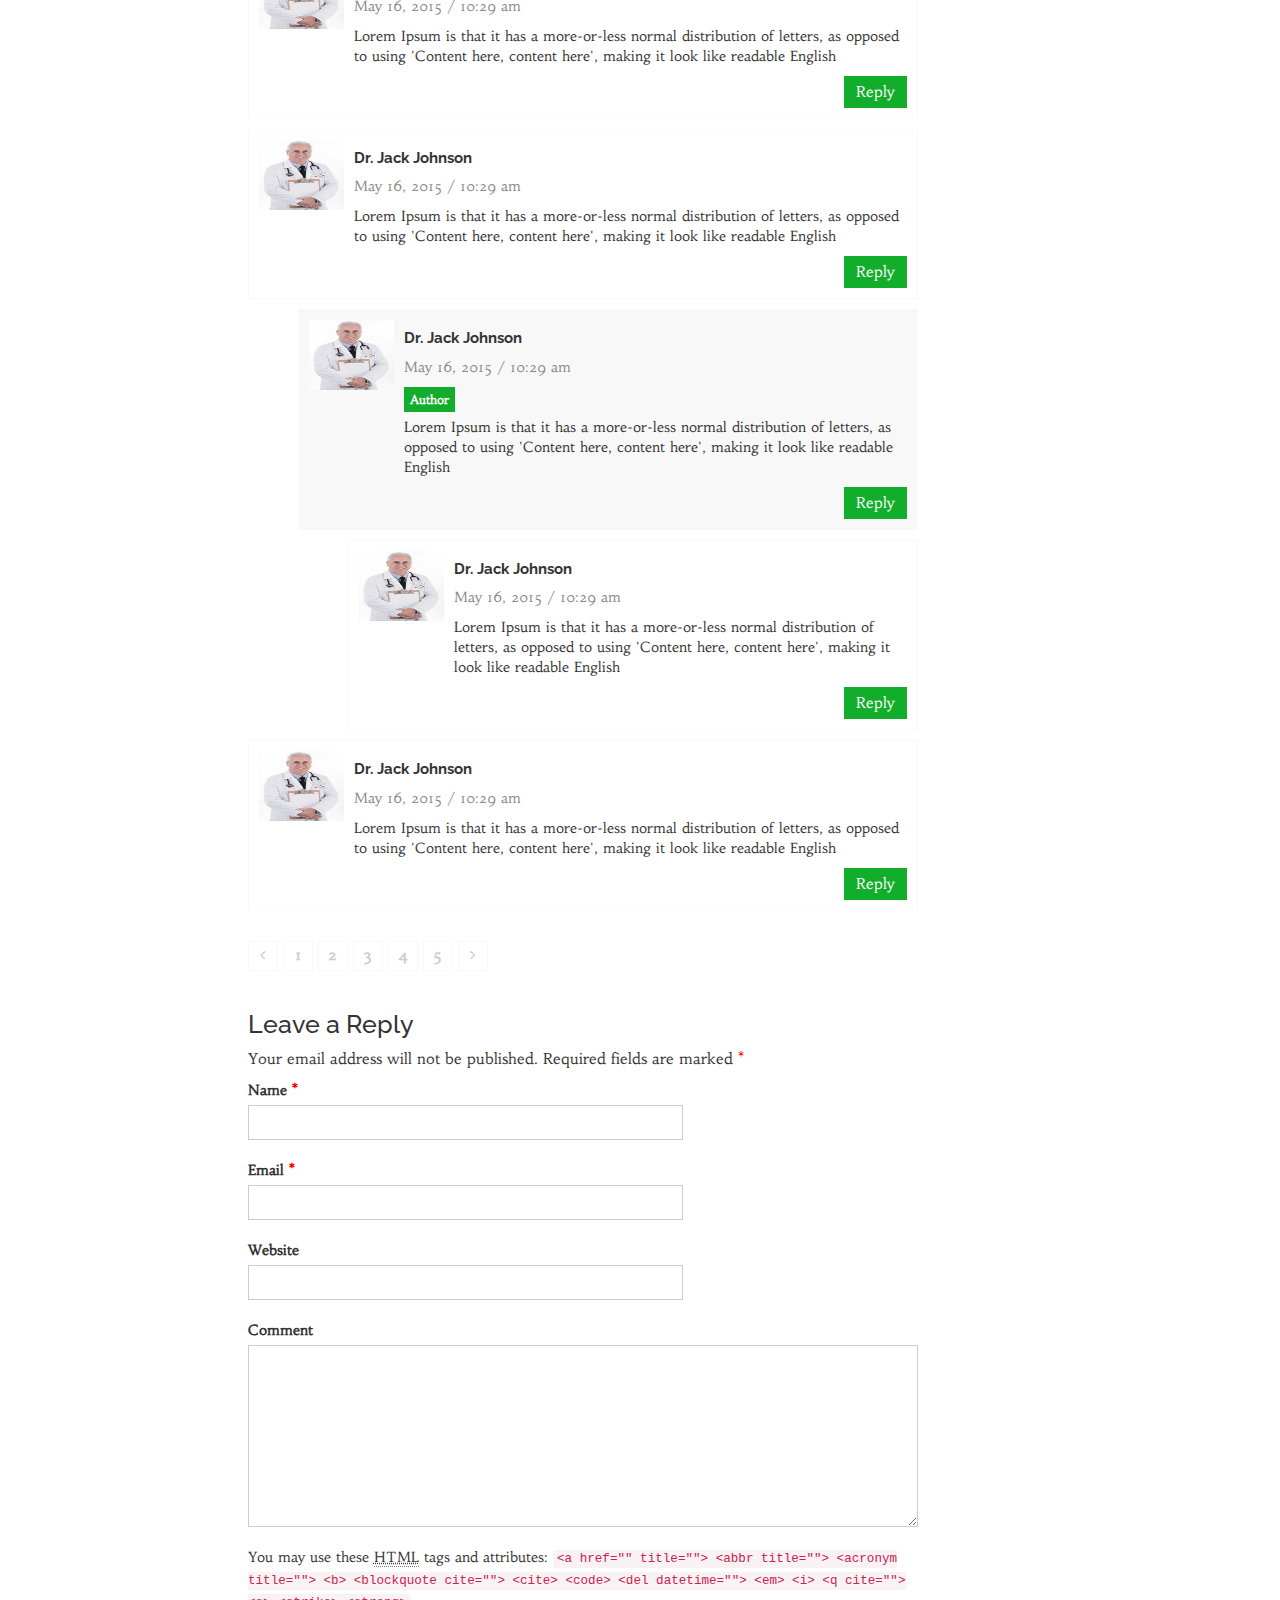
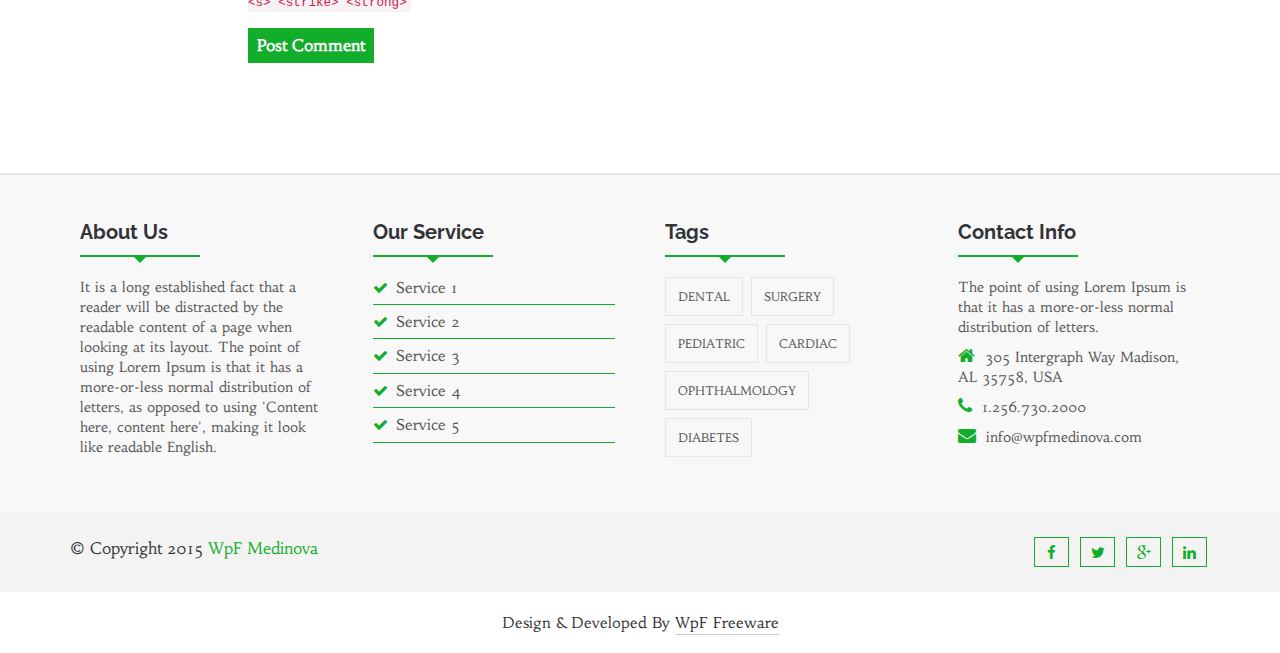
<file: blog-single-with-right-sidebar.html>
<!DOCTYPE html>
<html lang="en">
  <head>
    <!--=============================================== 
    Template Design By WpFreeware Team.
    Author URI : http://www.wpfreeware.com/
    ====================================================-->

    <!-- Basic Page Needs
    ================================================== -->
    <meta charset="utf-8">
    <meta http-equiv="X-UA-Compatible" content="IE=edge">
     <title>WpF Medinova : Blog</title>

    <!-- Mobile Specific Metas
    ================================================== -->
    <meta name="viewport" content="width=device-width, initial-scale=1">

    <!-- Favicon -->
    <link rel="shortcut icon" type="image/icon" href="images/favicon.ico"/>

    <!-- CSS
    ================================================== -->       
    <!-- Bootstrap css file-->
    <link href="css/bootstrap.min.css" rel="stylesheet">
    <!-- Font awesome css file-->
    <link href="css/font-awesome.min.css" rel="stylesheet">       
    <!-- Default Theme css file -->
    <link id="switcher" href="css/themes/default-theme.css" rel="stylesheet">    
    <!-- Slick slider css file -->
    <link href="css/slick.css" rel="stylesheet"> 

    <!-- Main structure css file -->
    <link href="style.css" rel="stylesheet">
   
    <!-- Google fonts -->
    <link href='http://fonts.googleapis.com/css?family=Raleway' rel='stylesheet' type='text/css'>  
    <link href='http://fonts.googleapis.com/css?family=Habibi' rel='stylesheet' type='text/css'>   
    <link href='http://fonts.googleapis.com/css?family=Cinzel+Decorative:900' rel='stylesheet' type='text/css'>

    <!-- HTML5 shim and Respond.js for IE8 support of HTML5 elements and media queries -->
    <!-- WARNING: Respond.js doesn't work if you view the page via file:// -->
    <!--[if lt IE 9]>
      <script src="https://oss.maxcdn.com/html5shiv/3.7.2/html5shiv.min.js"></script>
      <script src="https://oss.maxcdn.com/respond/1.4.2/respond.min.js"></script>
    <![endif]--> 
  </head>
  <body>    
    <!-- BEGAIN PRELOADER -->
    <div id="preloader">
      <div id="status">&nbsp;</div>
    </div>
    <!-- END PRELOADER -->

    <!-- SCROLL TOP BUTTON -->
    <a class="scrollToTop" href="#"><i class="fa fa-heartbeat"></i></a>
    <!-- END SCROLL TOP BUTTON -->

    <!--=========== BEGIN HEADER SECTION ================-->
    <header id="header">
      <!-- BEGIN MENU -->
      <div class="menu_area">
        <nav class="navbar navbar-default navbar-fixed-top" role="navigation">  
          <div class="container">
            <div class="navbar-header">
              <!-- FOR MOBILE VIEW COLLAPSED BUTTON -->
              <button type="button" class="navbar-toggle collapsed" data-toggle="collapse" data-target="#navbar" aria-expanded="false" aria-controls="navbar">
                <span class="sr-only">Toggle navigation</span>
                <span class="icon-bar"></span>
                <span class="icon-bar"></span>
                <span class="icon-bar"></span>
              </button>
              <!-- LOGO -->              
              <!-- TEXT BASED LOGO -->
              <a class="navbar-brand" href="index.html"><i class="fa fa-heartbeat"></i>WpF <span>Medinova</span></a>              
              <!-- IMG BASED LOGO  -->
              <!--  <a class="navbar-brand" href="index.html"><img src="images/logo.png" alt="logo"></a>   -->     
                     
            </div>
            <div id="navbar" class="navbar-collapse collapse">
              <ul id="top-menu" class="nav navbar-nav navbar-right main-nav">
                <li><a href="index.html">Home</a></li>
                <li><a href="features.html">Features</a></li>
                <li><a href="about-us.html">About Us</a></li>
                <li class="dropdown">
                  <a href="#" class="dropdown-toggle" data-toggle="dropdown" role="button" aria-expanded="false">Service <span class="fa fa-angle-down"></span></a>
                  <ul class="dropdown-menu" role="menu">
                    <li><a href="medical-counseling.html">Medical Counseling</a></li>
                    <li><a href="medical-research.html">Medical Research</a></li>
                    <li><a href="blood-bank.html">Blood Bank</a></li>
                  </ul>
                </li>
                <li><a href="gallery.html">Gallery</a></li>
                <li class="dropdown active">
                  <a href="#" class="dropdown-toggle" data-toggle="dropdown">News <span class="fa fa-angle-down"></span></a>
                  <ul class="dropdown-menu" role="menu">
                    <li><a href="blog-archive.html">Blog Archive</a></li>
                    <li><a href="blog-archive-with-left-sidebar.html">Blog Archive with Left Sidebar</a></li>
                    <li><a href="blog-archive-with-right-sidebar.html">Blog Archive with Right Sidebar</a></li>
                    <li><a href="blog-single.html">Blog Single</a></li>
                    <li><a href="blog-single-with-left-sidebar.html">Blog Single with Left Sidebar</a></li>
                    <li><a href="blog-single-with-right-sidebar.html">Blog Single with Right Sidebar</a></li>           
                  </ul>
                </li>
                <li class="dropdown">
                  <a href="#" class="dropdown-toggle" data-toggle="dropdown" role="button" aria-expanded="false">Page <span class="fa fa-angle-down"></span></a>
                  <ul class="dropdown-menu" role="menu">
                    <li><a href="404.html">404 Page</a></li>
                    <li><a href="#">Link Two</a></li>
                    <li><a href="#">Link Three</a></li>               
                  </ul>
                </li>               
                <li><a href="contact.html">Contact</a></li>
              </ul>           
            </div><!--/.nav-collapse -->
          </div>     
        </nav>  
      </div>
      <!-- END MENU -->    
    </header>
    <!--=========== END HEADER SECTION ================-->

    <!--=========== START BLOG SECTION ================-->      
    <section id="blogArchive">      
      <div class="row">
        <div class="col-lg-12 col-md-12">
          <div class="blog-breadcrumbs-area">
            <div class="container">
              <div class="blog-breadcrumbs-left">
                <h2>Blog</h2>
              </div>
              <div class="blog-breadcrumbs-right">
                <ol class="breadcrumb">
                  <li>You are here</li>
                  <li><a href="#">Home</a></li>                  
                  <li class="active">Blog Single</li>
                </ol>
              </div>
            </div>
          </div>
        </div>        
      </div>
      <div class="row">
        <div class="col-lg-12 col-md-12">
          <div class="container">
            <div class="row">
              <div class="col-md-12 col-sm-12">
                <!-- Start Blog Archive Area -->
                <div class="blogArchive-area">
                  <div class="row">
                    <!-- Start Blog Content -->
                    <div class="col-md-9 col-sm-8">                     
                      <div class="blog-content">
                        <!-- Start Single Blog -->
                        <div class="single-Blog">
                          <div class="single-blog-left">
                            <ul class="blog-comments-box">
                              <li>May <h2>10</h2>2015</li>
                              <li><span class="fa fa-eye"></span>1523</li>
                              <li><a href="#"><span class="fa fa-comments"></span>5</a></li>
                            </ul>
                          </div>
                          <div class="single-blog-right">
                            <div class="blog-img">
                              <figure class="blog-figure">
                               <a href="#"><img alt="img" src="images/9.jpg"></a>
                                <span class="image-effect"></span>
                              </figure>
                            </div>
                            <div class="blog-author">
                              <ul>
                                <li>By <a href="#">Dr. Smith</a></li>
                                <li>In <a href="#">Dental</a></li>
                                <li><span class="fa fa-tags"></span><a href="#">Dental</a> <a href="#">Surgery</a> <a href="#">Cardiac</a></li>
                              </ul>
                            </div>
                            <div class="blog-content blog-details">
                              <h2>Latest Trend Of Medical Dental Department</h2>                              
                              <p>It is a long established fact that a reader will be distracted by the readable content of a page when looking at its layout. The point of using Lorem Ipsum is that it has a more-or-less normal distribution of letters, as opposed to using 'Content here, content here', making it look like readable English. Many desktop publishing packages and web page editors now use Lorem Ipsum as their default model text, and a search for 'lorem ipsum' will uncover many web sites still in their infancy. Various versions have evolved over the years, sometimes by accident</p> 
                              <blockquote>                            
                                Duis erat purus, tincidunt vel ullamcorper ut, consequat tempus nibh. Proin condimentum risus ligula, dignissim mollis tortor hendrerit vel.
                              </blockquote>
                              <p>There are many variations of passages of Lorem Ipsum available, but the majority have suffered alteration in some form, by injected humour, or randomised words which don't look even slightly <a href="#">believable</a>.</p>
                              <p>It is a long established fact that a reader will be distracted by the readable content of a page when looking at its layout. The point of using Lorem Ipsum is that it has a more-or-less normal distribution of letters, as opposed to using 'Content here, content here', making it look like readable English. Many desktop publishing packages and web page editors now use Lorem Ipsum as their default model text, and a search for 'lorem ipsum' will uncover many web sites still in their infancy. Various versions have evolved over the years, sometimes by accident</p>
                              <a href="#">Link Text</a>
                              <h3>Tabel</h3> 
                              <table class="table table-hover">
                                <thead>
                                  <tr>
                                    <th>Sl</th>
                                    <th>First Name</th>
                                    <th>Last Name</th>
                                    <th>Username</th>
                                  </tr>
                                </thead>
                                <tbody>
                                  <tr>
                                    <th scope="row">1</th>
                                    <td>Smith</td>
                                    <td>Jacob</td>
                                    <td>Dan</td>
                                  </tr>
                                  <tr>
                                    <th scope="row">2</th>
                                    <td>Smith</td>
                                    <td>Jacob</td>
                                    <td>Dan</td>
                                  </tr>
                                  <tr>
                                    <th scope="row">3</th>
                                    <td>Smith</td>
                                    <td>Jacob</td>
                                    <td>Dan</td>
                                  </tr>
                                </tbody>
                              </table>
                              <h3>Order list</h3>
                              <ol>
                                <li>Lorem ipsum dolor sit amet</li>
                                <li>Consectetur adipiscing elit</li>
                                <li>Integer molestie lorem at massa</li>
                                <li>Facilisis in pretium nisl aliquet</li>
                                <li>Nulla volutpat aliquam velit</li>
                                <li>Faucibus porta lacus fringilla vel</li>
                                <li>Aenean sit amet erat nunc</li>
                                <li>Eget porttitor lorem</li>
                              </ol>
                              <h3>Check Box Example</h3>
                              <div class="checkbox">
                                <label>
                                  <input type="checkbox" value="">
                                  Option one is this and that&mdash;be sure to include why it's great
                                </label>
                              </div>
                              <div class="checkbox disabled">
                                <label>
                                  <input type="checkbox" value="" disabled>
                                  Option two is disabled
                                </label>
                              </div>
                              <h3>Radio Option</h3>
                              <div class="radio">
                                <label>
                                  <input type="radio" name="optionsRadios" id="optionsRadios1" value="option1" checked>
                                  Option one is this and that&mdash;be sure to include why it's great
                                </label>
                              </div>
                              <div class="radio">
                                <label>
                                  <input type="radio" name="optionsRadios" id="optionsRadios2" value="option2">
                                  Option two can be something else and selecting it will deselect option one
                                </label>
                              </div>
                              <div class="radio disabled">
                                <label>
                                  <input type="radio" name="optionsRadios" id="optionsRadios3" value="option3" disabled>
                                  Option three is disabled
                                </label>
                              </div>
                              <h3>This is example of H3</h3>
                              <h4>This is example of H4</h4>
                              <h5>This is example of H5</h5>
                              <h6>This is example of H6</h6>
                              <ul>
                               <li><i class="fa fa-check"></i>There are many variations of passages of Lorem Ipsum available, but the majority have suffered alteration in some form</li>
                               <li><i class="fa fa-check"></i>Lorem Ipsum generators</li>
                               <li><i class="fa fa-check"></i>There are many variations of passages</li>
                               <li><i class="fa fa-check"></i>The uses a dictionary of over 200 Latin words</li>
                               <li><i class="fa fa-check"></i>Proin condimentum risus ligula</li>
                              </ul>
                              <!-- Start Social Share-->
                              <div class="social-share">
                               <h3>Share is Awesome</h3>
                               <ul>
                                 <li><a href="#"><span class="fa fa-facebook"></span></a></li>
                                 <li><a href="#"><span class="fa fa-twitter"></span></a></li>
                                 <li><a href="#"><span class="fa fa-pinterest"></span></a></li>
                                 <li><a href="#"><span class="fa fa-google-plus"></span></a></li>
                                 <li><a href="#"><span class="fa fa-linkedin"></span></a></li>
                               </ul>
                             </div>
                             <!-- Start Post Navigation -->
                             <div class="post-navigation">
                               <div class="postnav-left">
                                 <a class="prev-icon" href="#"><span class="fa fa-angle-left"></span></a>
                                 <h4 class="navg-title">Previous Title Text</h4>
                               </div>
                               <div class="postnav-right">
                                 <a class="next-icon" href="#"><span class="fa fa-angle-right"></span>
                                 </a>
                                 <h4 class="navg-title">Next Title Text</h4>
                               </div>
                             </div>
                              <!-- Start Post Author -->
                              <div class="post-author">
                                <h3>About Author</h3>
                                <div class="media">
                                  <div class="media-left">
                                    <a class="news-img" href="#">
                                      <img class="media-object" src="images/doctor-2.jpg" alt="img">
                                    </a>
                                  </div>
                                  <div class="media-body">
                                     <a class="author-name" href="#">Dr. Jack Johnson</a>
                                     <p>Lorem Ipsum is that it has a more-or-less normal distribution of letters, as opposed to using 'Content here, content here', making it look like readable English</p>
                                     <a href="#" class="author-morepost">View more post</a>
                                  </div>
                                </div>
                              </div>
                              <!-- Start Similar News -->
                              <div class="similar-post">
                                <h2>Similar News  </h2>
                                 <div class="row">
                                    <div class="col-md-6 col-sm-6">
                                      <div class="media">
                                          <div class="media-left">
                                            <a class="news-img" href="#">
                                              <img class="media-object" src="images/small-blog-img1.jpg" alt="img">
                                            </a>
                                          </div>
                                          <div class="media-body">
                                           <a href="blog-single.html">Dummy text of the Medical Post</a>
                                           <span class="feed-date">27.02.15</span>
                                          </div>
                                      </div>
                                    </div>
                                    <div class="col-md-6 col-sm-6">
                                      <div class="media">
                                        <div class="media-left">
                                          <a class="news-img" href="#">
                                            <img class="media-object" src="images/small-blog-img1.jpg" alt="img">
                                          </a>
                                        </div>
                                        <div class="media-body">
                                         <a href="blog-single.html">Dummy text of the Medical Post</a>
                                         <span class="feed-date">27.02.15</span>
                                        </div>
                                      </div>
                                    </div>
                                    <div class="col-md-6 col-sm-6">
                                      <div class="media">
                                          <div class="media-left">
                                            <a class="news-img" href="#">
                                              <img class="media-object" src="images/small-blog-img1.jpg" alt="img">
                                            </a>
                                          </div>
                                          <div class="media-body">
                                           <a href="blog-single.html">Dummy text of the Medical Post</a>
                                           <span class="feed-date">27.02.15</span>
                                          </div>
                                      </div>
                                    </div>
                                    <div class="col-md-6 col-sm-6">
                                      <div class="media">
                                        <div class="media-left">
                                          <a class="news-img" href="#">
                                            <img class="media-object" src="images/small-blog-img1.jpg" alt="img">
                                          </a>
                                        </div>
                                        <div class="media-body">
                                         <a href="blog-single.html">Dummy text of the Medical Post</a>
                                         <span class="feed-date">27.02.15</span>
                                        </div>
                                      </div>
                                   </div>
                                  </div>
                                </div>
                              </div>
                              <!-- Start Comments  -->
                              <div class="comments-area">
                                <h3 class="comments-title">5 Comments</h3>
                                <div class="comments">
                                  <ul class="commentlist">
                                    <li>
                                      <div class="media">
                                        <div class="media-left">    
                                            <img alt="img" src="images/doctor-2.jpg" class="media-object news-img">      
                                        </div>
                                        <div class="media-body">
                                         <h4 class="author-name">Dr. Jack Johnson</h4>
                                         <span class="comments-date"> May 16, 2015 / 10:29 am</span>
                                         <p>Lorem Ipsum is that it has a more-or-less normal distribution of letters, as opposed to using 'Content here, content here', making it look like readable English</p>
                                         <a class="reply-btn" href="#">Reply</a>
                                        </div>
                                      </div>
                                    </li>
                                    <li>
                                      <div class="media">
                                        <div class="media-left">    
                                            <img alt="img" src="images/doctor-2.jpg" class="media-object news-img">      
                                        </div>
                                        <div class="media-body">
                                         <h4 class="author-name">Dr. Jack Johnson</h4>
                                         <span class="comments-date"> May 16, 2015 / 10:29 am</span>
                                         <p>Lorem Ipsum is that it has a more-or-less normal distribution of letters, as opposed to using 'Content here, content here', making it look like readable English</p>
                                         <a class="reply-btn" href="#">Reply</a>
                                        </div>
                                      </div>
                                    </li>
                                    <ul class="children">
                                      <li class="author-comments">
                                        <div class="media">
                                          <div class="media-left">    
                                              <img alt="img" src="images/doctor-2.jpg" class="media-object news-img">      
                                          </div>
                                          <div class="media-body">
                                           <h4 class="author-name">Dr. Jack Johnson</h4>
                                           <span class="comments-date"> May 16, 2015 / 10:29 am</span>
                                           <span class="author-tag">Author</span>
                                           <p>Lorem Ipsum is that it has a more-or-less normal distribution of letters, as opposed to using 'Content here, content here', making it look like readable English</p>
                                           <a class="reply-btn" href="#">Reply</a>
                                          </div>
                                        </div>
                                      </li>
                                      <ul class="children">
                                        <li>
                                          <div class="media">
                                            <div class="media-left">    
                                                <img alt="img" src="images/doctor-2.jpg" class="media-object news-img">      
                                            </div>
                                            <div class="media-body">
                                             <h4 class="author-name">Dr. Jack Johnson</h4>
                                             <span class="comments-date"> May 16, 2015 / 10:29 am</span>
                                             <p>Lorem Ipsum is that it has a more-or-less normal distribution of letters, as opposed to using 'Content here, content here', making it look like readable English</p>
                                             <a class="reply-btn" href="#">Reply</a>
                                            </div>
                                          </div>
                                        </li>
                                      </ul>
                                    </ul>
                                    <li>
                                      <div class="media">
                                        <div class="media-left">    
                                            <img alt="img" src="images/doctor-2.jpg" class="media-object news-img">      
                                        </div>
                                        <div class="media-body">
                                         <h4 class="author-name">Dr. Jack Johnson</h4>
                                         <span class="comments-date"> May 16, 2015 / 10:29 am</span>
                                         <p>Lorem Ipsum is that it has a more-or-less normal distribution of letters, as opposed to using 'Content here, content here', making it look like readable English</p>
                                         <a class="reply-btn" href="#">Reply</a>
                                        </div>
                                      </div>
                                    </li>
                                  </ul>
                                </div>
                              </div>
                              <!-- start Comments navigation -->
                              <nav>
                                <ul class="comments-pagination">
                                  <li>
                                    <a aria-label="Previous" href="#">
                                      <span class="fa fa-angle-left"></span>
                                    </a>
                                  </li>
                                  <li><a href="#">1</a></li>
                                  <li><a href="#">2</a></li>
                                  <li><a href="#">3</a></li>
                                  <li><a href="#">4</a></li>
                                  <li><a href="#">5</a></li>
                                  <li>
                                    <a aria-label="Next" href="#">
                                      <span class="fa fa-angle-right"></span>
                                    </a>
                                  </li>
                                </ul>
                              </nav>
                              <!-- Comments Responds -->
                              <div id="respond">
                                <h3 class="reply-title">Leave a Reply</h3>
                                <form id="commentform">
                                  <p class="comment-notes">
                                    Your email address will not be published. Required fields are marked <span class="required">*</span>
                                  </p>
                                  <p class="comment-form-author">
                                    <label for="author">Name <span class="required">*</span></label>
                                    <input type="text" required="required" size="30" value="" name="author">
                                  </p>
                                  <p class="comment-form-email">
                                    <label for="email">Email <span class="required">*</span></label>
                                    <input type="email" required="required" aria-required="true" value="" name="email">
                                  </p>
                                  <p class="comment-form-url">
                                    <label for="url">Website</label>
                                    <input type="url" value="" name="url">
                                  </p>
                                  <p class="comment-form-comment">
                                    <label for="comment">Comment</label>
                                    <textarea required="required" aria-required="true" rows="8" cols="45" name="comment"></textarea>
                                  </p>
                                  <p class="form-allowed-tags">
                                    You may use these <abbr title="HyperText Markup Language">HTML</abbr> tags and attributes:  <code>&lt;a href="" title=""&gt; &lt;abbr title=""&gt; &lt;acronym title=""&gt; &lt;b&gt; &lt;blockquote cite=""&gt; &lt;cite&gt; &lt;code&gt; &lt;del datetime=""&gt; &lt;em&gt; &lt;i&gt; &lt;q cite=""&gt; &lt;s&gt; &lt;strike&gt; &lt;strong&gt; </code>
                                  </p>
                                  <p class="form-submit">
                                    <input type="submit" value="Post Comment" class="submit" name="submit">
                                  </p>        
                                </form>
                              </div>                              
                            </div>
                          </div>                     
                        </div>
                      </div>
                    <!-- Start Right Side bar -->
                    <div class="col-md-3 col-sm-4">
                      <aside class="sidebar">
                        <!-- Start sidebar widget -->
                        <div class="sidebar-widget">
                          <h3>Latest Posts</h3>
                          <ul class="popular-tab">
                            <li>
                              <div class="media">
                                <div class="media-left">
                                  <a href="#" class="news-img">
                                    <img alt="img" src="images/small-blog-img1.jpg" class="media-object">
                                  </a>
                                </div>
                                <div class="media-body">
                                 <a href="blog-single.html">Dummy text of the Medical Post</a>
                                 <span class="feed-date">27.02.15</span>
                                </div>
                              </div>
                            </li>
                            <li>
                              <div class="media">
                                <div class="media-left">
                                  <a href="#" class="news-img">
                                    <img alt="img" src="images/small-blog-img2.jpg" class="media-object">
                                  </a>
                                </div>
                                <div class="media-body">
                                 <a href="blog-single.html">Dummy text of the Medical Post</a>
                                 <span class="feed-date">28.02.15</span>                
                                </div>
                              </div>
                            </li>
                            <li>
                              <div class="media">
                                <div class="media-left">
                                  <a href="#" class="news-img">
                                    <img alt="img" src="images/small-blog-img1.jpg" class="media-object">
                                  </a>
                                </div>
                                <div class="media-body">
                                 <a href="#">Dummy text of the Medical Post</a>
                                 <span class="feed-date">28.02.15</span>                
                                </div>
                              </div>
                            </li>                  
                          </ul>
                        </div>
                        <!-- Start sidebar widget -->
                        <div class="sidebar-widget">
                          <h3>Most Viewed</h3>
                          <ul class="popular-tab">
                            <li>
                              <div class="media">
                                <div class="media-left">
                                  <a href="#" class="news-img">
                                    <img alt="img" src="images/small-blog-img1.jpg" class="media-object">
                                  </a>
                                </div>
                                <div class="media-body">
                                 <a href="blog-single.html">Dummy text of the Medical Post</a>
                                 <span class="feed-date">27.02.15</span>
                                </div>
                              </div>
                            </li>
                            <li>
                              <div class="media">
                                <div class="media-left">
                                  <a href="#" class="news-img">
                                    <img alt="img" src="images/small-blog-img2.jpg" class="media-object">
                                  </a>
                                </div>
                                <div class="media-body">
                                 <a href="blog-single.html">Dummy text of the Medical Post</a>
                                 <span class="feed-date">28.02.15</span>                
                                </div>
                              </div>
                            </li>
                            <li>
                              <div class="media">
                                <div class="media-left">
                                  <a href="#" class="news-img">
                                    <img alt="img" src="images/small-blog-img1.jpg" class="media-object">
                                  </a>
                                </div>
                                <div class="media-body">
                                 <a href="#">Dummy text of the Medical Post</a>
                                 <span class="feed-date">28.02.15</span>                
                                </div>
                              </div>
                            </li>                  
                          </ul>
                        </div>
                        <!-- Start sidebar widget -->
                        <div class="sidebar-widget">
                          <h3>Tags</h3>
                          <ul class="tag-nav">
                            <li><a href="#">Dental</a></li>
                            <li><a href="#">Surgery</a></li>
                            <li><a href="#">Pediatric</a></li>
                            <li><a href="#">Cardiac</a></li>
                            <li><a href="#">Ophthalmology</a></li>
                            <li><a href="#">Diabetes</a></li>
                          </ul>
                        </div>
                        <!-- Start sidebar widget -->
                        <div class="sidebar-widget">
                          <h3>Text Widget</h3>
                          <p>This is text widget of Lorem Ipsum available, but the majority have suffered alteration in some form, by injected humour, or randomised words which don't look even slightly <a href="#">believable</a></p>
                        </div>
                        <!-- Start sidebar widget -->
                        <div class="sidebar-widget">
                          <h3>Archives</h3>
                          <ul class="archives">
                            <li><a title="May 2015" href="#">May 2015<span>2</span></a></li>
                            <li><a title="April 2015" href="#">April 2015<span>5</span></a></li>
                            <li><a title="March 2015" href="#">March 2015<span>10</span></a></li>
                          </ul>
                        </div>
                        <!-- Start sidebar widget -->
                        <div class="sidebar-widget">
                          <h3>Categories</h3>
                          <ul>
                            <li><a href="#"><span class="fa fa-angle-right"></span>Dental</a></li>
                            <li><a href="#"><span class="fa fa-angle-right"></span>Surgery</a></li>
                            <li><a href="#"><span class="fa fa-angle-right"></span>Pediatric</a></li>
                            <li><a href="#"><span class="fa fa-angle-right"></span>Cardiac</a></li>
                            <li><a href="#"><span class="fa fa-angle-right"></span>Ophthalmology</a></li>
                            <li><a href="#"><span class="fa fa-angle-right"></span>Diabetes</a></li>
                          </ul>
                        </div>
                      </aside>
                    </div>
                  </div>
                </div>
              </div>
            </div>
          </div>
        </div>
      </div>
    </section>
    <!--=========== END BLOG SECTION ================-->

    <!--=========== Start Footer SECTION ================-->
    <footer id="footer">
      <!-- Start Footer Top -->
      <div class="footer-top">
        <div class="container">
          <div class="row">
            <div class="col-lg-3 col-md-3 col-sm-3">
              <div class="single-footer-widget">
                <div class="section-heading">
                <h2>About Us</h2>
                <div class="line"></div>
              </div>           
              <p>It is a long established fact that a reader will be distracted by the readable content of a page when looking at its layout. The point of using Lorem Ipsum is that it has a more-or-less normal distribution of letters, as opposed to using 'Content here, content here', making it look like readable English.</p>
              </div>
            </div>
            <div class="col-lg-3 col-md-3 col-sm-3">
              <div class="single-footer-widget">
                <div class="section-heading">
                <h2>Our Service</h2>
                <div class="line"></div>
              </div>
              <ul class="footer-service">
                <li><a href="#"><span class="fa fa-check"></span>Service 1</a></li>
                <li><a href="#"><span class="fa fa-check"></span>Service 2</a></li>
                <li><a href="#"><span class="fa fa-check"></span>Service 3</a></li>
                <li><a href="#"><span class="fa fa-check"></span>Service 4</a></li>
                <li><a href="#"><span class="fa fa-check"></span>Service 5</a></li>
              </ul>
              </div>
            </div>
            <div class="col-lg-3 col-md-3 col-sm-3">
              <div class="single-footer-widget">
                <div class="section-heading">
                <h2>Tags</h2>
                <div class="line"></div>
              </div>
                <ul class="tag-nav">
                  <li><a href="#">Dental</a></li>
                  <li><a href="#">Surgery</a></li>
                  <li><a href="#">Pediatric</a></li>
                  <li><a href="#">Cardiac</a></li>
                  <li><a href="#">Ophthalmology</a></li>
                  <li><a href="#">Diabetes</a></li>
                </ul>
              </div>
            </div>
            <div class="col-lg-3 col-md-3 col-sm-3">
              <div class="single-footer-widget">
                <div class="section-heading">
                <h2>Contact Info</h2>
                <div class="line"></div>
              </div>
              <p>The point of using Lorem Ipsum is that it has a more-or-less normal distribution of letters.</p>
              <address class="contact-info">
                <p><span class="fa fa-home"></span>305 Intergraph Way
                Madison, AL 35758, USA</p>
                <p><span class="fa fa-phone"></span>1.256.730.2000</p>
                <p><span class="fa fa-envelope"></span>info@wpfmedinova.com</p>
              </address>
              </div>
            </div>
          </div>
        </div>
      </div>
      <!-- Start Footer Middle -->
      <div class="footer-middle">
        <div class="container">
          <div class="row">
          <div class="col-lg-6 col-md-6 col-sm-6 col-xs-12">
            <div class="footer-copyright">
              <p>&copy; Copyright 2015 <a href="index.html">WpF Medinova</a></p>
            </div>
          </div>
          <div class="col-lg-6 col-md-6 col-sm-6 col-xs-12">
            <div class="footer-social">              
                <a href="#"><span class="fa fa-facebook"></span></a>
                <a href="#"><span class="fa fa-twitter"></span></a>
                <a href="#"><span class="fa fa-google-plus"></span></a>
                <a href="#"><span class="fa fa-linkedin"></span></a>     
            </div>
          </div>
        </div>
        </div>
      </div>
      <!-- Start Footer Bottom -->
      <div class="footer-bottom">
        <div class="container">
          <div class="row">
            <div class="col-md-12">
              <p>Design & Developed By <a rel="nofollow" href="http://www.wpfreeware.com/">WpF Freeware</a></p>
            </div>
          </div>
        </div>
      </div>
    </footer>
    <!--=========== End Footer SECTION ================-->

    <!-- jQuery Library  -->
    <script src="js/jquery.js"></script>    
    <!-- Bootstrap default js -->
    <script src="js/bootstrap.min.js"></script>
    <!-- slick slider -->
    <script src="js/slick.min.js"></script>    
    <script type="text/javascript" src="js/modernizr.custom.79639.js"></script>       
    <!-- counter -->
    <script src="js/waypoints.min.js"></script>
    <script src="js/jquery.counterup.min.js"></script>
    <!-- Doctors hover effect -->
    <script src="js/snap.svg-min.js"></script>
    <script src="js/hovers.js"></script>
    
    <!-- Custom JS -->
    <script src="js/custom.js"></script>
     
  </body>
</html>
</file>
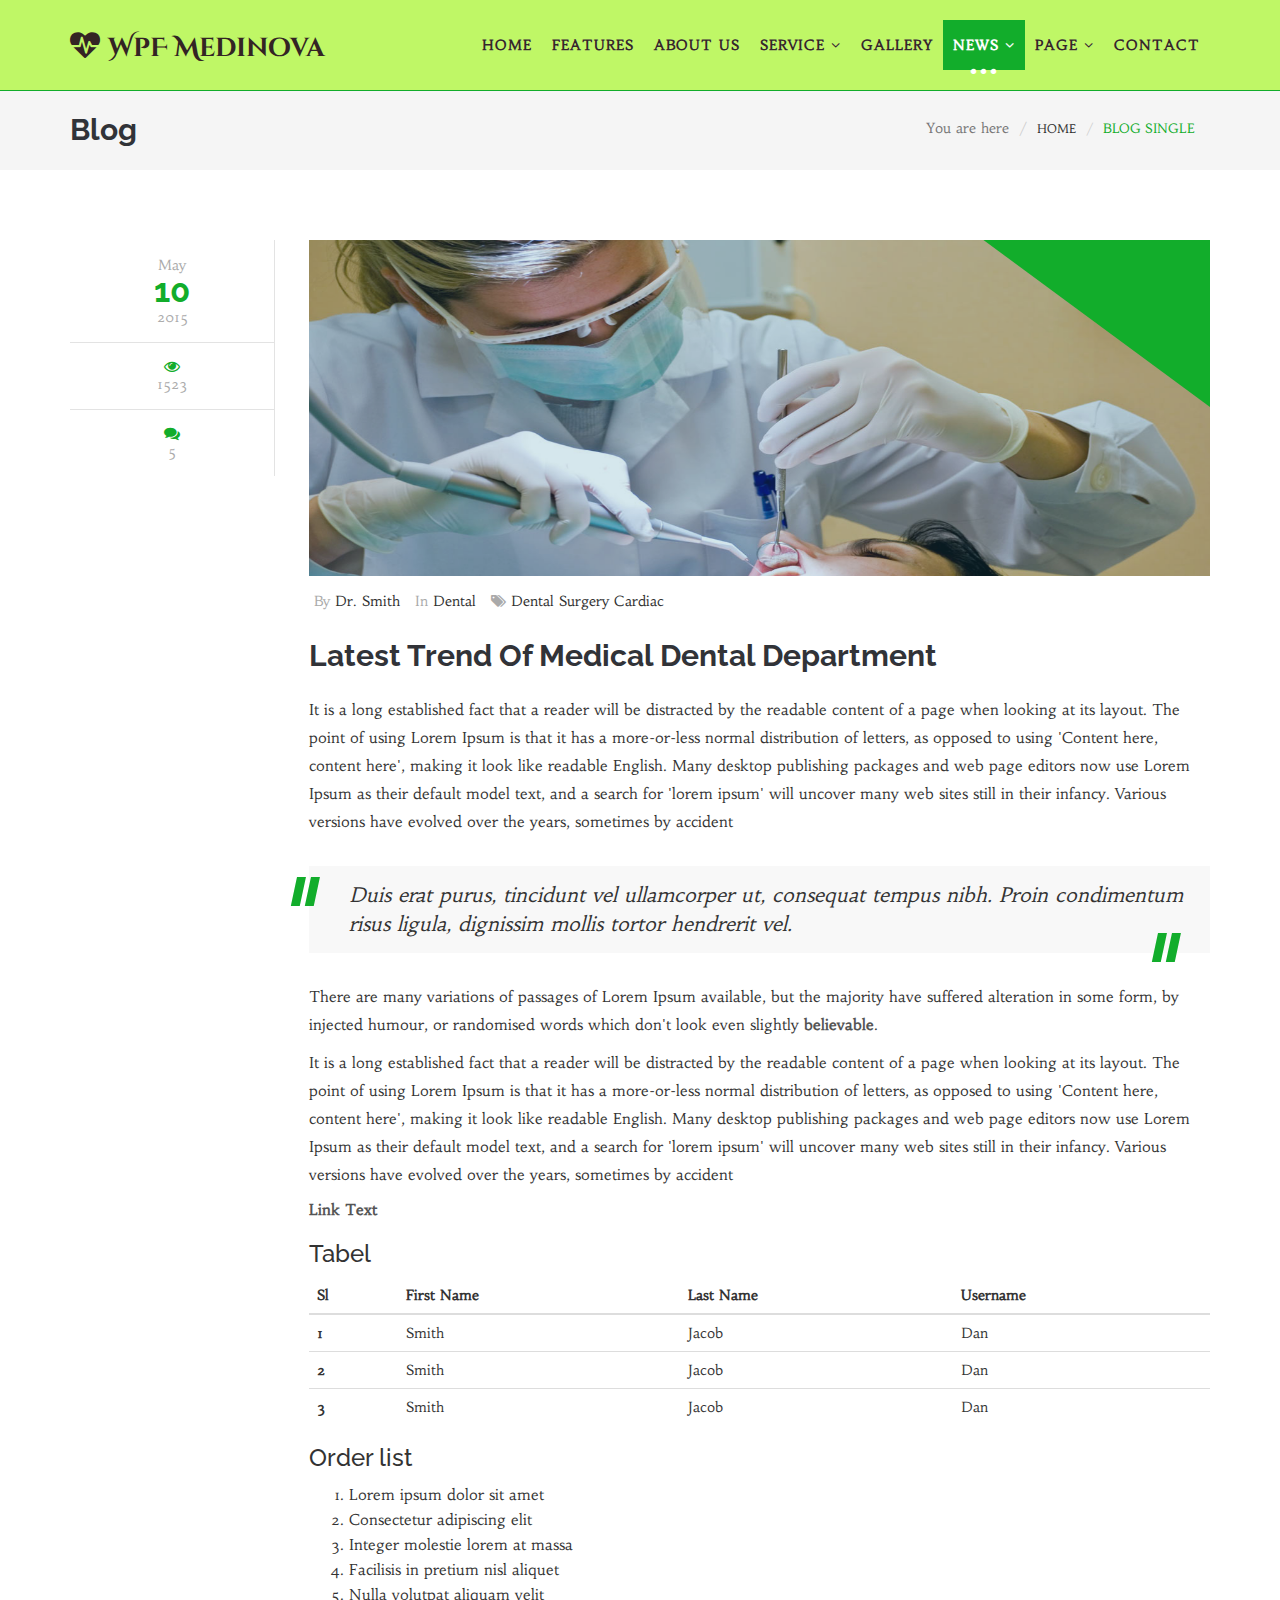
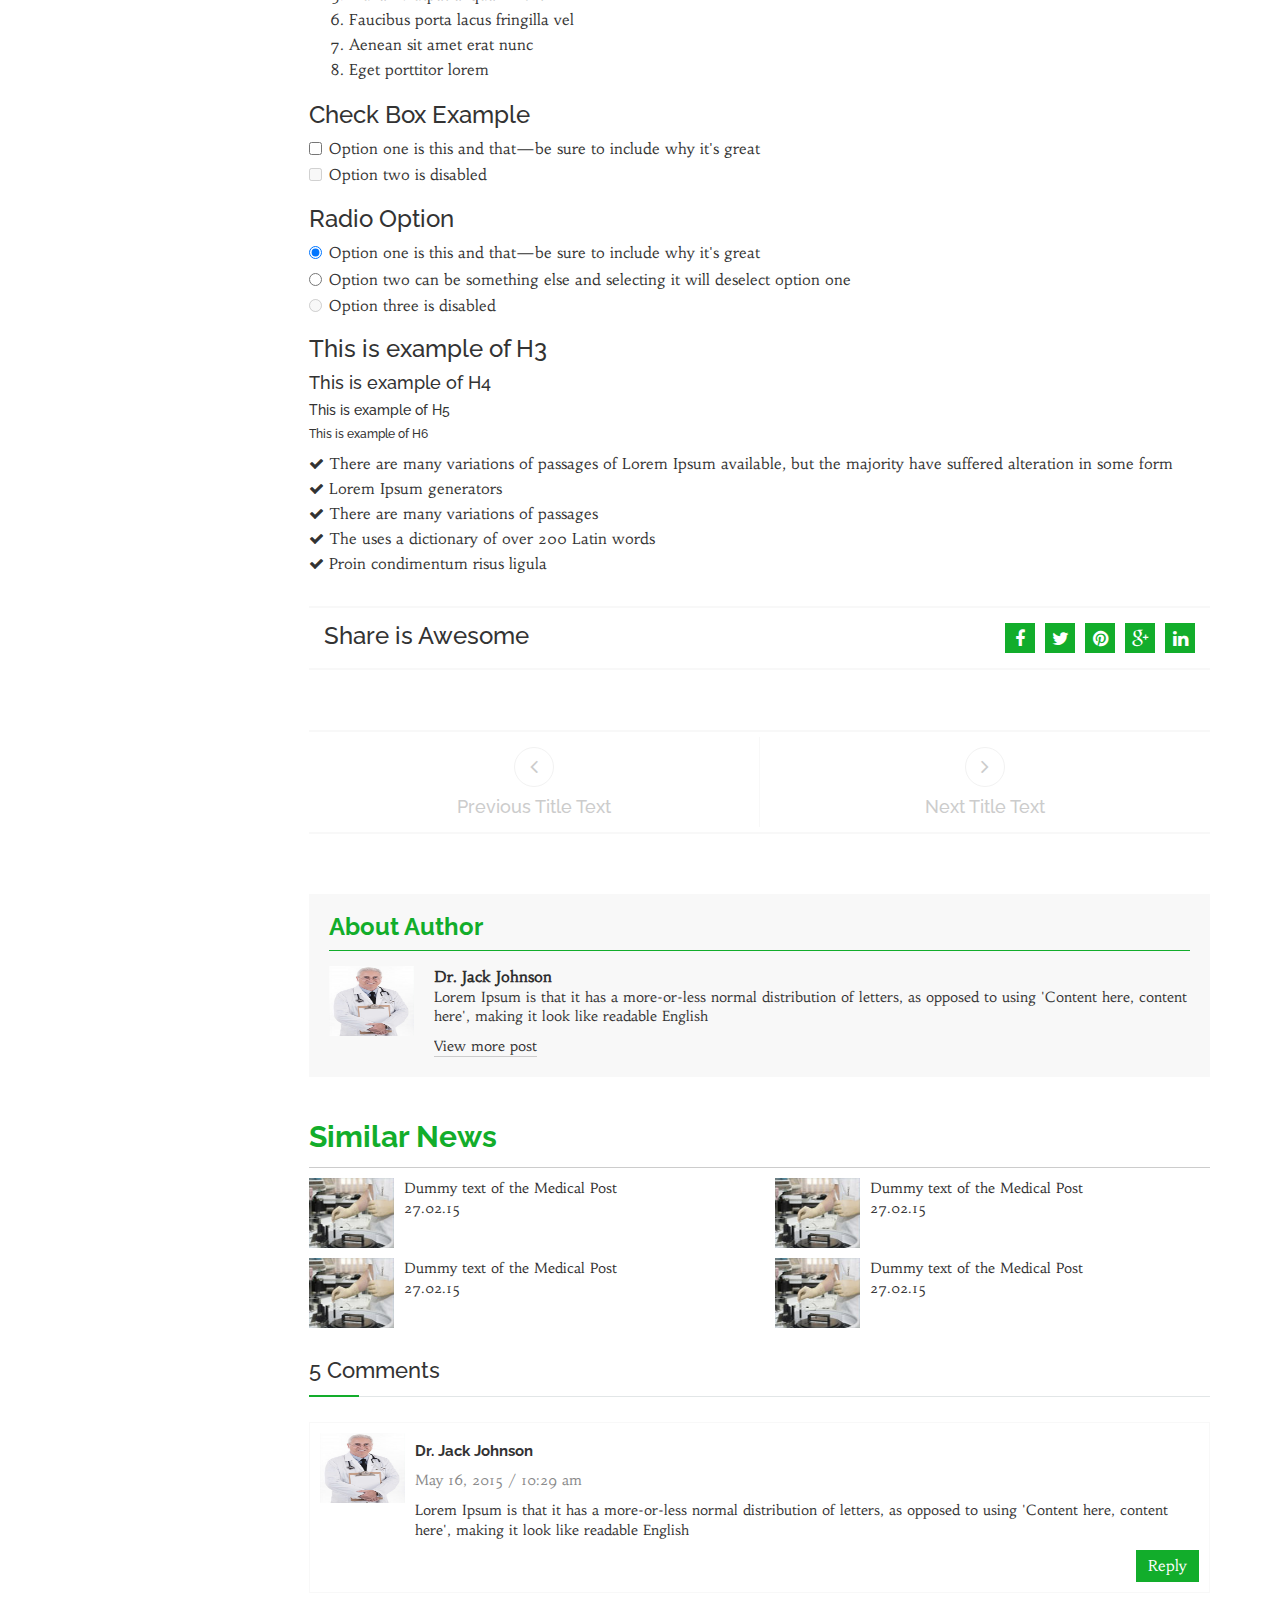
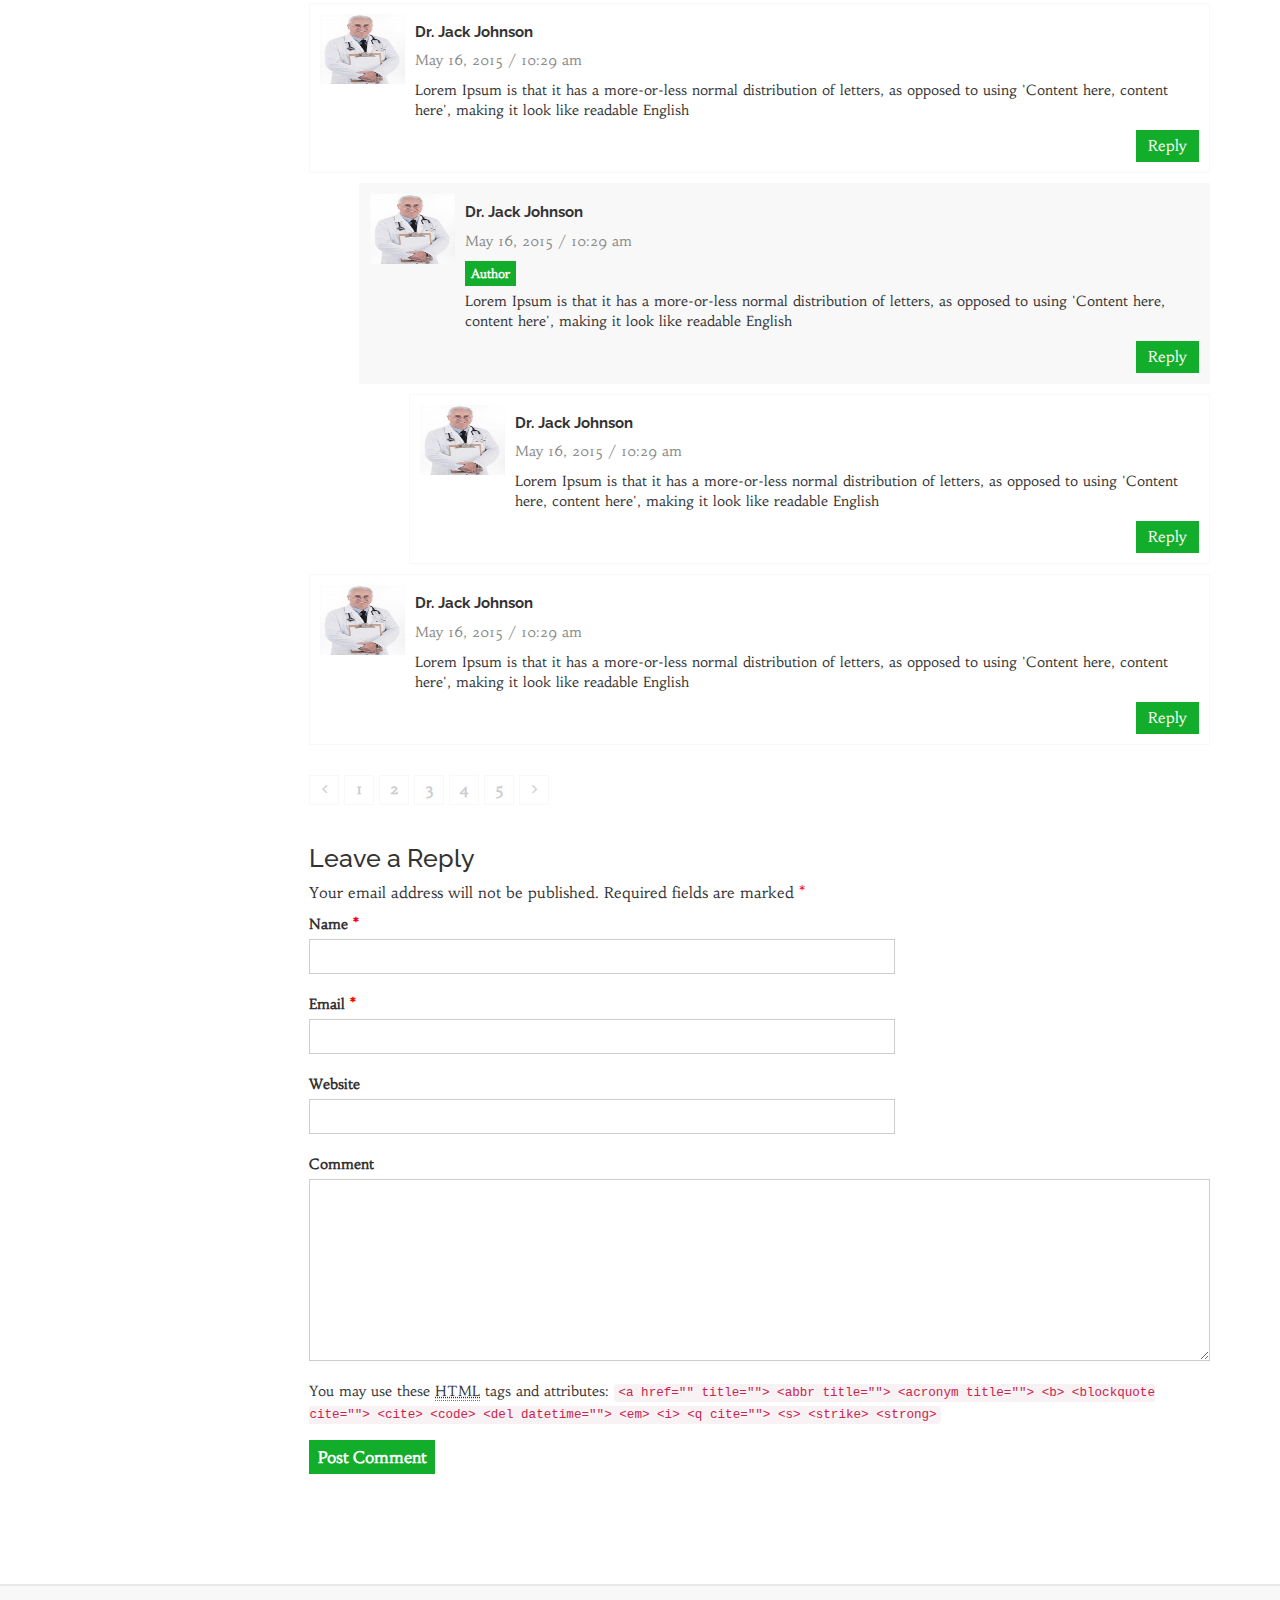
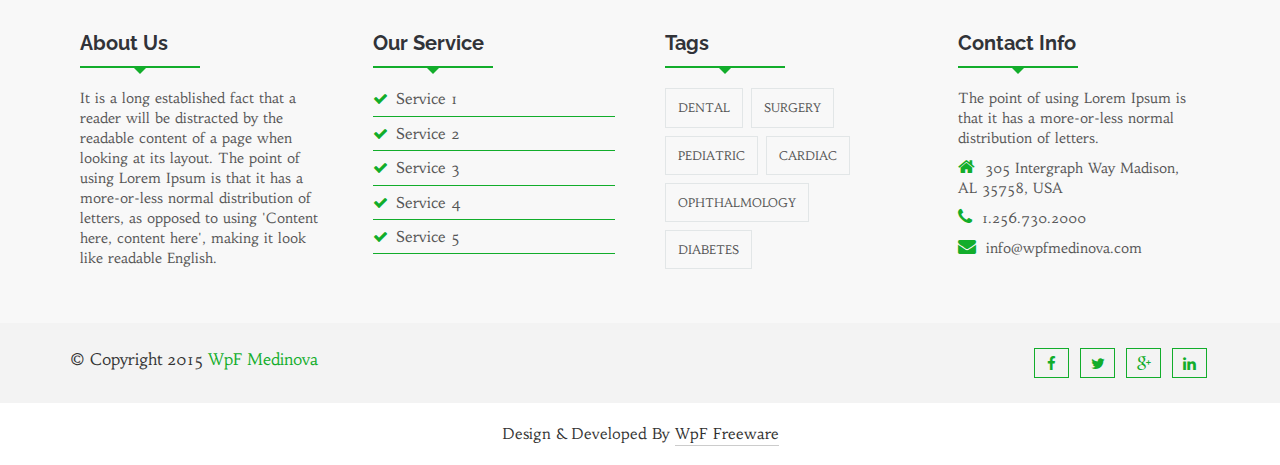
<file: blog-single.html>
<!DOCTYPE html>
<html lang="en">
  <head>
    <!--=============================================== 
    Template Design By WpFreeware Team.
    Author URI : http://www.wpfreeware.com/
    ====================================================-->

    <!-- Basic Page Needs
    ================================================== -->
    <meta charset="utf-8">
    <meta http-equiv="X-UA-Compatible" content="IE=edge">
     <title>WpF Medinova : Blog</title>

    <!-- Mobile Specific Metas
    ================================================== -->
    <meta name="viewport" content="width=device-width, initial-scale=1">

    <!-- Favicon -->
    <link rel="shortcut icon" type="image/icon" href="images/favicon.ico"/>

    <!-- CSS
    ================================================== -->       
    <!-- Bootstrap css file-->
    <link href="css/bootstrap.min.css" rel="stylesheet">
    <!-- Font awesome css file-->
    <link href="css/font-awesome.min.css" rel="stylesheet">       
    <!-- Default Theme css file -->
    <link id="switcher" href="css/themes/default-theme.css" rel="stylesheet">      
    <!-- Slick slider css file -->
    <link href="css/slick.css" rel="stylesheet"> 

    <!-- Main structure css file -->
    <link href="style.css" rel="stylesheet">
   
    <!-- Google fonts -->
    <link href='http://fonts.googleapis.com/css?family=Raleway' rel='stylesheet' type='text/css'>  
    <link href='http://fonts.googleapis.com/css?family=Habibi' rel='stylesheet' type='text/css'>   
    <link href='http://fonts.googleapis.com/css?family=Cinzel+Decorative:900' rel='stylesheet' type='text/css'>

    <!-- HTML5 shim and Respond.js for IE8 support of HTML5 elements and media queries -->
    <!-- WARNING: Respond.js doesn't work if you view the page via file:// -->
    <!--[if lt IE 9]>
      <script src="https://oss.maxcdn.com/html5shiv/3.7.2/html5shiv.min.js"></script>
      <script src="https://oss.maxcdn.com/respond/1.4.2/respond.min.js"></script>
    <![endif]--> 
  </head>
  <body>    
    <!-- BEGAIN PRELOADER -->
    <div id="preloader">
      <div id="status">&nbsp;</div>
    </div>
    <!-- END PRELOADER -->

    <!-- SCROLL TOP BUTTON -->
    <a class="scrollToTop" href="#"><i class="fa fa-heartbeat"></i></a>
    <!-- END SCROLL TOP BUTTON -->

    <!--=========== BEGIN HEADER SECTION ================-->
    <header id="header">
      <!-- BEGIN MENU -->
      <div class="menu_area">
        <nav class="navbar navbar-default navbar-fixed-top" role="navigation">  
          <div class="container">
            <div class="navbar-header">
              <!-- FOR MOBILE VIEW COLLAPSED BUTTON -->
              <button type="button" class="navbar-toggle collapsed" data-toggle="collapse" data-target="#navbar" aria-expanded="false" aria-controls="navbar">
                <span class="sr-only">Toggle navigation</span>
                <span class="icon-bar"></span>
                <span class="icon-bar"></span>
                <span class="icon-bar"></span>
              </button>

              <!-- LOGO -->              
              <!-- TEXT BASED LOGO -->
              <a class="navbar-brand" href="index.html"><i class="fa fa-heartbeat"></i>WpF <span>Medinova</span></a>              
              <!-- IMG BASED LOGO  -->
              <!--  <a class="navbar-brand" href="index.html"><img src="images/logo.png" alt="logo"></a>   -->     
                     
            </div>
            <div id="navbar" class="navbar-collapse collapse">
              <ul id="top-menu" class="nav navbar-nav navbar-right main-nav">
                <li><a href="index.html">Home</a></li>
                <li><a href="features.html">Features</a></li>
                <li><a href="about-us.html">About Us</a></li>
                <li class="dropdown">
                  <a href="#" class="dropdown-toggle" data-toggle="dropdown" role="button" aria-expanded="false">Service <span class="fa fa-angle-down"></span></a>
                  <ul class="dropdown-menu" role="menu">
                    <li><a href="medical-counseling.html">Medical Counseling</a></li>
                    <li><a href="medical-research.html">Medical Research</a></li>
                    <li><a href="blood-bank.html">Blood Bank</a></li>
                  </ul>
                </li>
                <li><a href="gallery.html">Gallery</a></li>
                <li class="dropdown active">
                  <a href="#" class="dropdown-toggle" data-toggle="dropdown">News <span class="fa fa-angle-down"></span></a>
                  <ul class="dropdown-menu" role="menu">
                    <li><a href="blog-archive.html">Blog Archive</a></li>
                    <li><a href="blog-archive-with-left-sidebar.html">Blog Archive with Left Sidebar</a></li>
                    <li><a href="blog-archive-with-right-sidebar.html">Blog Archive with Right Sidebar</a></li>
                    <li><a href="blog-single.html">Blog Single</a></li>
                    <li><a href="blog-single-with-left-sidebar.html">Blog Single with Left Sidebar</a></li>
                    <li><a href="blog-single-with-right-sidebar.html">Blog Single with Right Sidebar</a></li>           
                  </ul>
                </li>
                <li class="dropdown">
                  <a href="#" class="dropdown-toggle" data-toggle="dropdown" role="button" aria-expanded="false">Page <span class="fa fa-angle-down"></span></a>
                  <ul class="dropdown-menu" role="menu">
                    <li><a href="404.html">404 Page</a></li>
                    <li><a href="#">Link Two</a></li>
                    <li><a href="#">Link Three</a></li>               
                  </ul>
                </li>               
                <li><a href="contact.html">Contact</a></li>
              </ul>           
            </div><!--/.nav-collapse -->
          </div>     
        </nav>  
      </div>
      <!-- END MENU -->    
    </header>
    <!--=========== END HEADER SECTION ================-->

    <!--=========== START BLOG SECTION ================-->       
    <section id="blogArchive">      
      <div class="row">
        <div class="col-lg-12 col-md-12">
          <div class="blog-breadcrumbs-area">
            <div class="container">
              <div class="blog-breadcrumbs-left">
                <h2>Blog</h2>
              </div>
              <div class="blog-breadcrumbs-right">
                <ol class="breadcrumb">
                  <li>You are here</li>
                  <li><a href="#">Home</a></li>                  
                  <li class="active">Blog Single</li>
                </ol>
              </div>
            </div>
          </div>
        </div>        
      </div>
      <div class="row">
        <div class="col-lg-12 col-md-12">
          <div class="container">
            <div class="row">
              <div class="col-md-12 col-sm-12">
                <!-- Start Blog Archive Area -->
                <div class="blogArchive-area">
                  <div class="row">
                    <!-- Start Blog Content -->
                    <div class="col-md-12 col-sm-12">  
                      <div class="blog-content">
                        <!-- Start Single Blog -->
                        <div class="single-Blog">
                          <div class="single-blog-left">
                            <ul class="blog-comments-box">
                              <li>May <h2>10</h2>2015</li>
                              <li><span class="fa fa-eye"></span>1523</li>
                              <li><a href="#"><span class="fa fa-comments"></span>5</a></li>
                            </ul>
                          </div>
                          <div class="single-blog-right">
                            <div class="blog-img">
                              <figure class="blog-figure">
                               <a href="#"><img alt="img" src="images/9.jpg"></a>
                                <span class="image-effect"></span>
                              </figure>
                            </div>
                            <div class="blog-author">
                              <ul>
                                <li>By <a href="#">Dr. Smith</a></li>
                                <li>In <a href="#">Dental</a></li>
                                <li><span class="fa fa-tags"></span><a href="#">Dental</a> <a href="#">Surgery</a> <a href="#">Cardiac</a></li>
                              </ul>
                            </div>
                            <div class="blog-content blog-details">
                                <h2>Latest Trend Of Medical Dental Department</h2>                           
                              <p>It is a long established fact that a reader will be distracted by the readable content of a page when looking at its layout. The point of using Lorem Ipsum is that it has a more-or-less normal distribution of letters, as opposed to using 'Content here, content here', making it look like readable English. Many desktop publishing packages and web page editors now use Lorem Ipsum as their default model text, and a search for 'lorem ipsum' will uncover many web sites still in their infancy. Various versions have evolved over the years, sometimes by accident</p> 
                              <blockquote>                            
                                Duis erat purus, tincidunt vel ullamcorper ut, consequat tempus nibh. Proin condimentum risus ligula, dignissim mollis tortor hendrerit vel.
                              </blockquote>
                              <p>There are many variations of passages of Lorem Ipsum available, but the majority have suffered alteration in some form, by injected humour, or randomised words which don't look even slightly <a href="#">believable</a>.</p>
                              <p>It is a long established fact that a reader will be distracted by the readable content of a page when looking at its layout. The point of using Lorem Ipsum is that it has a more-or-less normal distribution of letters, as opposed to using 'Content here, content here', making it look like readable English. Many desktop publishing packages and web page editors now use Lorem Ipsum as their default model text, and a search for 'lorem ipsum' will uncover many web sites still in their infancy. Various versions have evolved over the years, sometimes by accident</p>
                              <a href="#">Link Text</a>
                              <h3>Tabel</h3> 
                              <table class="table table-hover">
                                <thead>
                                  <tr>
                                    <th>Sl</th>
                                    <th>First Name</th>
                                    <th>Last Name</th>
                                    <th>Username</th>
                                  </tr>
                                </thead>
                                <tbody>
                                  <tr>
                                    <th scope="row">1</th>
                                    <td>Smith</td>
                                    <td>Jacob</td>
                                    <td>Dan</td>
                                  </tr>
                                  <tr>
                                    <th scope="row">2</th>
                                    <td>Smith</td>
                                    <td>Jacob</td>
                                    <td>Dan</td>
                                  </tr>
                                  <tr>
                                    <th scope="row">3</th>
                                    <td>Smith</td>
                                    <td>Jacob</td>
                                    <td>Dan</td>
                                  </tr>
                                </tbody>
                              </table>
                              <h3>Order list</h3>
                              <ol>
                                <li>Lorem ipsum dolor sit amet</li>
                                <li>Consectetur adipiscing elit</li>
                                <li>Integer molestie lorem at massa</li>
                                <li>Facilisis in pretium nisl aliquet</li>
                                <li>Nulla volutpat aliquam velit</li>
                                <li>Faucibus porta lacus fringilla vel</li>
                                <li>Aenean sit amet erat nunc</li>
                                <li>Eget porttitor lorem</li>
                              </ol>
                              <h3>Check Box Example</h3>
                              <div class="checkbox">
                                <label>
                                  <input type="checkbox" value="">
                                  Option one is this and that&mdash;be sure to include why it's great
                                </label>
                              </div>
                              <div class="checkbox disabled">
                                <label>
                                  <input type="checkbox" value="" disabled>
                                  Option two is disabled
                                </label>
                              </div>
                              <h3>Radio Option</h3>
                              <div class="radio">
                                <label>
                                  <input type="radio" name="optionsRadios" id="optionsRadios1" value="option1" checked>
                                  Option one is this and that&mdash;be sure to include why it's great
                                </label>
                              </div>
                              <div class="radio">
                                <label>
                                  <input type="radio" name="optionsRadios" id="optionsRadios2" value="option2">
                                  Option two can be something else and selecting it will deselect option one
                                </label>
                              </div>
                              <div class="radio disabled">
                                <label>
                                  <input type="radio" name="optionsRadios" id="optionsRadios3" value="option3" disabled>
                                  Option three is disabled
                                </label>
                              </div>
                              <h3>This is example of H3</h3>
                              <h4>This is example of H4</h4>
                              <h5>This is example of H5</h5>
                              <h6>This is example of H6</h6>
                              <ul>
                               <li><i class="fa fa-check"></i>There are many variations of passages of Lorem Ipsum available, but the majority have suffered alteration in some form</li>
                               <li><i class="fa fa-check"></i>Lorem Ipsum generators</li>
                               <li><i class="fa fa-check"></i>There are many variations of passages</li>
                               <li><i class="fa fa-check"></i>The uses a dictionary of over 200 Latin words</li>
                               <li><i class="fa fa-check"></i>Proin condimentum risus ligula</li>
                              </ul>
                              <!-- Start Social Share-->
                              <div class="social-share">
                               <h3>Share is Awesome</h3>
                               <ul>
                                 <li><a href="#"><span class="fa fa-facebook"></span></a></li>
                                 <li><a href="#"><span class="fa fa-twitter"></span></a></li>
                                 <li><a href="#"><span class="fa fa-pinterest"></span></a></li>
                                 <li><a href="#"><span class="fa fa-google-plus"></span></a></li>
                                 <li><a href="#"><span class="fa fa-linkedin"></span></a></li>
                               </ul>
                             </div>
                             <!-- Start Post Navigation -->
                             <div class="post-navigation">
                               <div class="postnav-left">
                                 <a class="prev-icon" href="#"><span class="fa fa-angle-left"></span></a>
                                 <h4 class="navg-title">Previous Title Text</h4>
                               </div>
                               <div class="postnav-right">
                                 <a class="next-icon" href="#"><span class="fa fa-angle-right"></span>
                                 </a>
                                 <h4 class="navg-title">Next Title Text</h4>
                               </div>
                             </div>
                              <!-- Start Post Author -->
                              <div class="post-author">
                                <h3>About Author</h3>
                                <div class="media">
                                  <div class="media-left">
                                    <a class="news-img" href="#">
                                      <img class="media-object" src="images/doctor-2.jpg" alt="img">
                                    </a>
                                  </div>
                                  <div class="media-body">
                                     <a class="author-name" href="#">Dr. Jack Johnson</a>
                                     <p>Lorem Ipsum is that it has a more-or-less normal distribution of letters, as opposed to using 'Content here, content here', making it look like readable English</p>
                                     <a href="#" class="author-morepost">View more post</a>
                                  </div>
                                </div>
                              </div>
                              <!-- Start Similar News -->
                              <div class="similar-post">
                                <h2>Similar News  </h2>
                                 <div class="row">
                                    <div class="col-md-6 col-sm-6">
                                      <div class="media">
                                          <div class="media-left">
                                            <a class="news-img" href="#">
                                              <img class="media-object" src="images/small-blog-img1.jpg" alt="img">
                                            </a>
                                          </div>
                                          <div class="media-body">
                                           <a href="blog-single.html">Dummy text of the Medical Post</a>
                                           <span class="feed-date">27.02.15</span>
                                          </div>
                                      </div>
                                    </div>
                                    <div class="col-md-6 col-sm-6">
                                      <div class="media">
                                        <div class="media-left">
                                          <a class="news-img" href="#">
                                            <img class="media-object" src="images/small-blog-img1.jpg" alt="img">
                                          </a>
                                        </div>
                                        <div class="media-body">
                                         <a href="blog-single.html">Dummy text of the Medical Post</a>
                                         <span class="feed-date">27.02.15</span>
                                        </div>
                                      </div>
                                    </div>
                                    <div class="col-md-6 col-sm-6">
                                      <div class="media">
                                          <div class="media-left">
                                            <a class="news-img" href="#">
                                              <img class="media-object" src="images/small-blog-img1.jpg" alt="img">
                                            </a>
                                          </div>
                                          <div class="media-body">
                                           <a href="blog-single.html">Dummy text of the Medical Post</a>
                                           <span class="feed-date">27.02.15</span>
                                          </div>
                                      </div>
                                    </div>
                                    <div class="col-md-6 col-sm-6">
                                      <div class="media">
                                        <div class="media-left">
                                          <a class="news-img" href="#">
                                            <img class="media-object" src="images/small-blog-img1.jpg" alt="img">
                                          </a>
                                        </div>
                                        <div class="media-body">
                                         <a href="blog-single.html">Dummy text of the Medical Post</a>
                                         <span class="feed-date">27.02.15</span>
                                        </div>
                                      </div>
                                   </div>
                                  </div>
                                </div>
                              </div>
                              <!-- Start Comments  -->
                              <div class="comments-area">
                                <h3 class="comments-title">5 Comments</h3>
                                <div class="comments">
                                  <ul class="commentlist">
                                    <li>
                                      <div class="media">
                                        <div class="media-left">    
                                            <img alt="img" src="images/doctor-2.jpg" class="media-object news-img">      
                                        </div>
                                        <div class="media-body">
                                         <h4 class="author-name">Dr. Jack Johnson</h4>
                                         <span class="comments-date"> May 16, 2015 / 10:29 am</span>
                                         <p>Lorem Ipsum is that it has a more-or-less normal distribution of letters, as opposed to using 'Content here, content here', making it look like readable English</p>
                                         <a class="reply-btn" href="#">Reply</a>
                                        </div>
                                      </div>
                                    </li>
                                    <li>
                                      <div class="media">
                                        <div class="media-left">    
                                            <img alt="img" src="images/doctor-2.jpg" class="media-object news-img">      
                                        </div>
                                        <div class="media-body">
                                         <h4 class="author-name">Dr. Jack Johnson</h4>
                                         <span class="comments-date"> May 16, 2015 / 10:29 am</span>
                                         <p>Lorem Ipsum is that it has a more-or-less normal distribution of letters, as opposed to using 'Content here, content here', making it look like readable English</p>
                                         <a class="reply-btn" href="#">Reply</a>
                                        </div>
                                      </div>
                                    </li>
                                    <ul class="children">
                                      <li class="author-comments">
                                        <div class="media">
                                          <div class="media-left">    
                                              <img alt="img" src="images/doctor-2.jpg" class="media-object news-img">      
                                          </div>
                                          <div class="media-body">
                                           <h4 class="author-name">Dr. Jack Johnson</h4>
                                           <span class="comments-date"> May 16, 2015 / 10:29 am</span>
                                           <span class="author-tag">Author</span>
                                           <p>Lorem Ipsum is that it has a more-or-less normal distribution of letters, as opposed to using 'Content here, content here', making it look like readable English</p>
                                           <a class="reply-btn" href="#">Reply</a>
                                          </div>
                                        </div>
                                      </li>
                                      <ul class="children">
                                        <li>
                                          <div class="media">
                                            <div class="media-left">    
                                                <img alt="img" src="images/doctor-2.jpg" class="media-object news-img">      
                                            </div>
                                            <div class="media-body">
                                             <h4 class="author-name">Dr. Jack Johnson</h4>
                                             <span class="comments-date"> May 16, 2015 / 10:29 am</span>
                                             <p>Lorem Ipsum is that it has a more-or-less normal distribution of letters, as opposed to using 'Content here, content here', making it look like readable English</p>
                                             <a class="reply-btn" href="#">Reply</a>
                                            </div>
                                          </div>
                                        </li>
                                      </ul>
                                    </ul>
                                    <li>
                                      <div class="media">
                                        <div class="media-left">    
                                            <img alt="img" src="images/doctor-2.jpg" class="media-object news-img">      
                                        </div>
                                        <div class="media-body">
                                         <h4 class="author-name">Dr. Jack Johnson</h4>
                                         <span class="comments-date"> May 16, 2015 / 10:29 am</span>
                                         <p>Lorem Ipsum is that it has a more-or-less normal distribution of letters, as opposed to using 'Content here, content here', making it look like readable English</p>
                                         <a class="reply-btn" href="#">Reply</a>
                                        </div>
                                      </div>
                                    </li>
                                  </ul>
                                </div>
                              </div>
                              <!-- start Comments navigation -->
                              <nav>
                                <ul class="comments-pagination">
                                  <li>
                                    <a aria-label="Previous" href="#">
                                      <span class="fa fa-angle-left"></span>
                                    </a>
                                  </li>
                                  <li><a href="#">1</a></li>
                                  <li><a href="#">2</a></li>
                                  <li><a href="#">3</a></li>
                                  <li><a href="#">4</a></li>
                                  <li><a href="#">5</a></li>
                                  <li>
                                    <a aria-label="Next" href="#">
                                      <span class="fa fa-angle-right"></span>
                                    </a>
                                  </li>
                                </ul>
                              </nav>
                              <!-- Comments Responds -->
                              <div id="respond">
                                <h3 class="reply-title">Leave a Reply</h3>
                                <form id="commentform">
                                  <p class="comment-notes">
                                    Your email address will not be published. Required fields are marked <span class="required">*</span>
                                  </p>
                                  <p class="comment-form-author">
                                    <label for="author">Name <span class="required">*</span></label>
                                    <input type="text" required="required" size="30" value="" name="author">
                                  </p>
                                  <p class="comment-form-email">
                                    <label for="email">Email <span class="required">*</span></label>
                                    <input type="email" required="required" aria-required="true" value="" name="email">
                                  </p>
                                  <p class="comment-form-url">
                                    <label for="url">Website</label>
                                    <input type="url" value="" name="url">
                                  </p>
                                  <p class="comment-form-comment">
                                    <label for="comment">Comment</label>
                                    <textarea required="required" aria-required="true" rows="8" cols="45" name="comment"></textarea>
                                  </p>
                                  <p class="form-allowed-tags">
                                    You may use these <abbr title="HyperText Markup Language">HTML</abbr> tags and attributes:  <code>&lt;a href="" title=""&gt; &lt;abbr title=""&gt; &lt;acronym title=""&gt; &lt;b&gt; &lt;blockquote cite=""&gt; &lt;cite&gt; &lt;code&gt; &lt;del datetime=""&gt; &lt;em&gt; &lt;i&gt; &lt;q cite=""&gt; &lt;s&gt; &lt;strike&gt; &lt;strong&gt; </code>
                                  </p>
                                  <p class="form-submit">
                                    <input type="submit" value="Post Comment" class="submit" name="submit">
                                  </p>        
                                </form>
                              </div>                            
                            </div>
                          </div>
                        </div>                     
                      </div>
                    </div>                   
                  </div>
                </div>
              </div>
            </div>
          </div>
        </div>
      </div>
    </section>
    <!--=========== END BLOG SECTION ================-->
    
    <!--=========== Start Footer SECTION ================-->
    <footer id="footer">
      <!-- Start Footer Top -->
      <div class="footer-top">
        <div class="container">
          <div class="row">
            <div class="col-lg-3 col-md-3 col-sm-3">
              <div class="single-footer-widget">
                <div class="section-heading">
                <h2>About Us</h2>
                <div class="line"></div>
              </div>           
              <p>It is a long established fact that a reader will be distracted by the readable content of a page when looking at its layout. The point of using Lorem Ipsum is that it has a more-or-less normal distribution of letters, as opposed to using 'Content here, content here', making it look like readable English.</p>
              </div>
            </div>
            <div class="col-lg-3 col-md-3 col-sm-3">
              <div class="single-footer-widget">
                <div class="section-heading">
                <h2>Our Service</h2>
                <div class="line"></div>
              </div>
              <ul class="footer-service">
                <li><a href="#"><span class="fa fa-check"></span>Service 1</a></li>
                <li><a href="#"><span class="fa fa-check"></span>Service 2</a></li>
                <li><a href="#"><span class="fa fa-check"></span>Service 3</a></li>
                <li><a href="#"><span class="fa fa-check"></span>Service 4</a></li>
                <li><a href="#"><span class="fa fa-check"></span>Service 5</a></li>
              </ul>
              </div>
            </div>
            <div class="col-lg-3 col-md-3 col-sm-3">
              <div class="single-footer-widget">
                <div class="section-heading">
                <h2>Tags</h2>
                <div class="line"></div>
              </div>
                <ul class="tag-nav">
                  <li><a href="#">Dental</a></li>
                  <li><a href="#">Surgery</a></li>
                  <li><a href="#">Pediatric</a></li>
                  <li><a href="#">Cardiac</a></li>
                  <li><a href="#">Ophthalmology</a></li>
                  <li><a href="#">Diabetes</a></li>
                </ul>
              </div>
            </div>
            <div class="col-lg-3 col-md-3 col-sm-3">
              <div class="single-footer-widget">
                <div class="section-heading">
                <h2>Contact Info</h2>
                <div class="line"></div>
              </div>
              <p>The point of using Lorem Ipsum is that it has a more-or-less normal distribution of letters.</p>
              <address class="contact-info">
                <p><span class="fa fa-home"></span>305 Intergraph Way
                Madison, AL 35758, USA</p>
                <p><span class="fa fa-phone"></span>1.256.730.2000</p>
                <p><span class="fa fa-envelope"></span>info@wpfmedinova.com</p>
              </address>
              </div>
            </div>
          </div>
        </div>
      </div>
      <!-- Start Footer Middle -->
      <div class="footer-middle">
        <div class="container">
          <div class="row">
          <div class="col-lg-6 col-md-6 col-sm-6 col-xs-12">
            <div class="footer-copyright">
              <p>&copy; Copyright 2015 <a href="index.html">WpF Medinova</a></p>
            </div>
          </div>
          <div class="col-lg-6 col-md-6 col-sm-6 col-xs-12">
            <div class="footer-social">              
                <a href="#"><span class="fa fa-facebook"></span></a>
                <a href="#"><span class="fa fa-twitter"></span></a>
                <a href="#"><span class="fa fa-google-plus"></span></a>
                <a href="#"><span class="fa fa-linkedin"></span></a>     
            </div>
          </div>
        </div>
        </div>
      </div>
      <!-- Start Footer Bottom -->
      <div class="footer-bottom">
        <div class="container">
          <div class="row">
            <div class="col-md-12">
              <p>Design & Developed By <a rel="nofollow" href="http://www.wpfreeware.com/">WpF Freeware</a></p>
            </div>
          </div>
        </div>
      </div>
    </footer>
    <!--=========== End Footer SECTION ================-->

    <!-- jQuery Library  -->
    <script src="js/jquery.js"></script>    
    <!-- Bootstrap default js -->
    <script src="js/bootstrap.min.js"></script>
    <!-- slick slider -->
    <script src="js/slick.min.js"></script>    
    <script type="text/javascript" src="js/modernizr.custom.79639.js"></script>     
    <!-- counter -->
   <script src="js/waypoints.min.js"></script>
    <script src="js/jquery.counterup.min.js"></script>
    <!-- Doctors hover effect -->
    <script src="js/snap.svg-min.js"></script>
    <script src="js/hovers.js"></script>
    
    <!-- Custom JS -->
    <script src="js/custom.js"></script>
     
  </body>
</html>
</file>
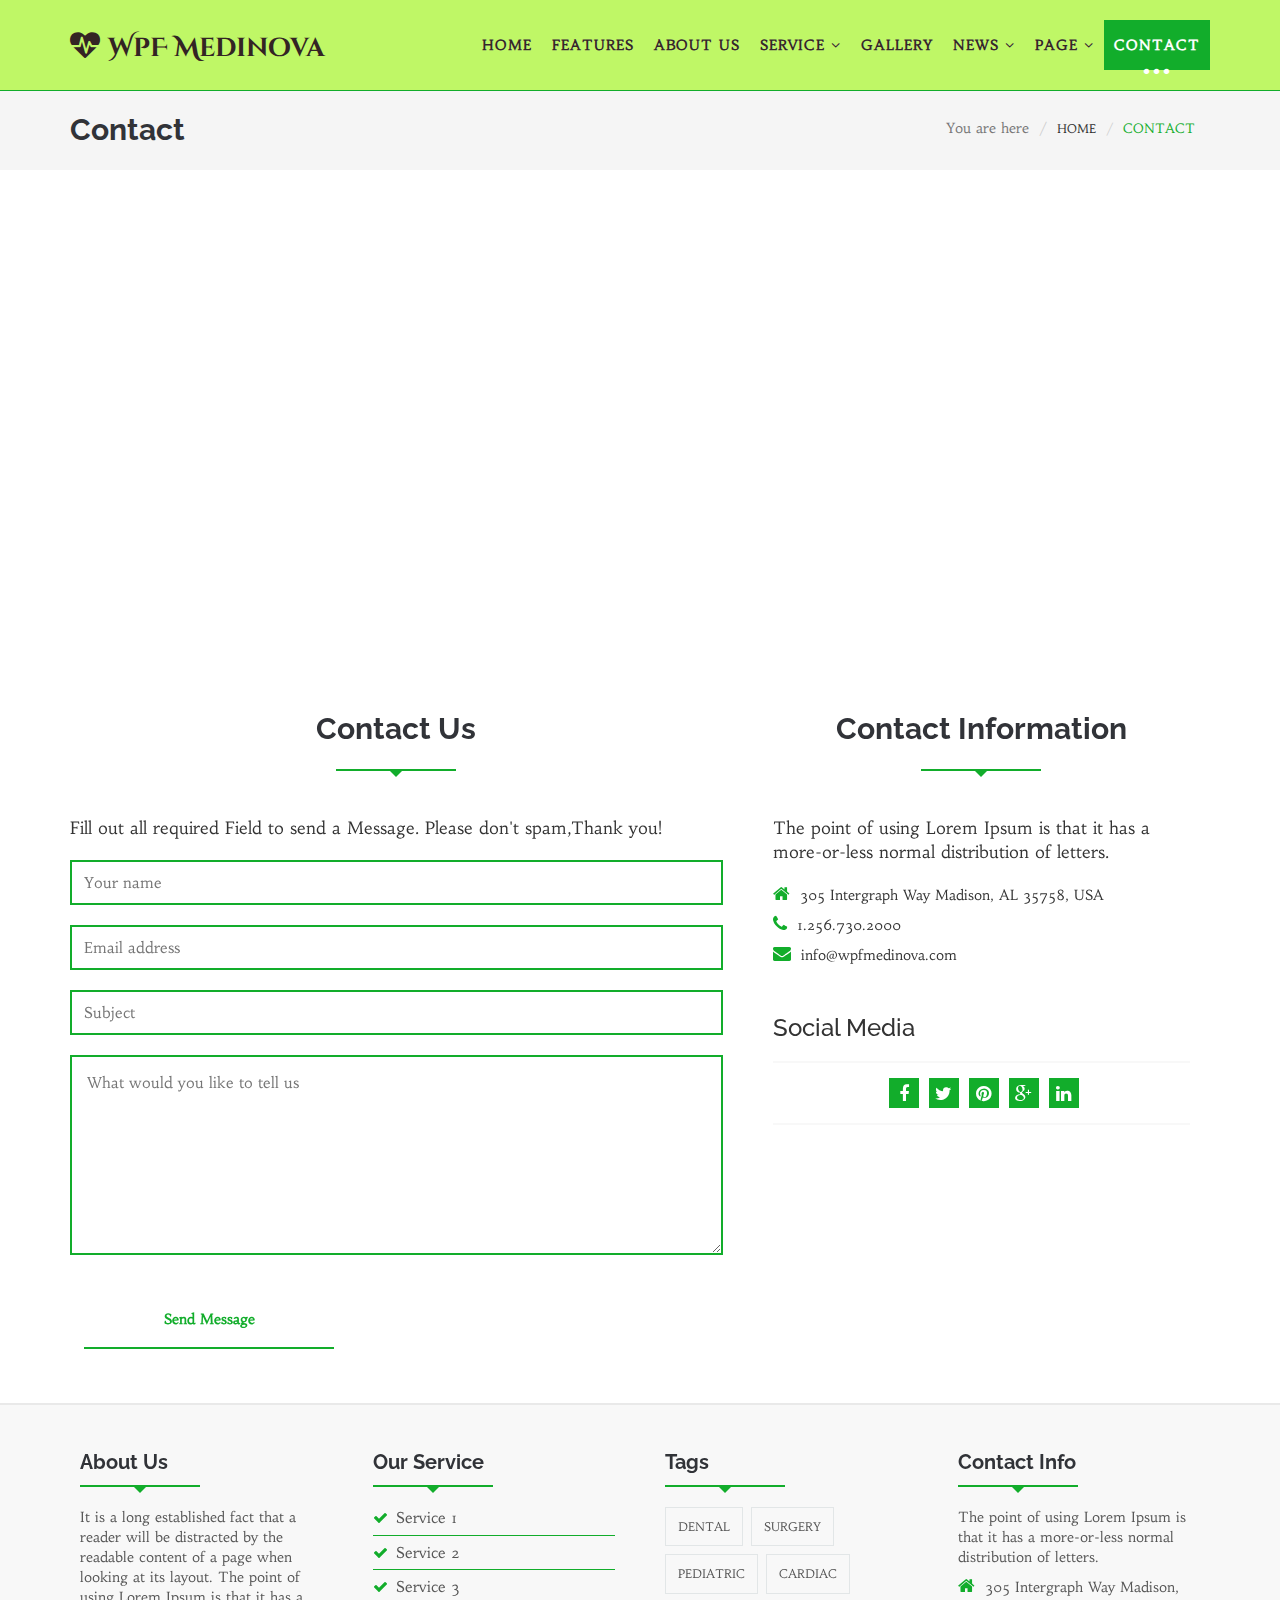
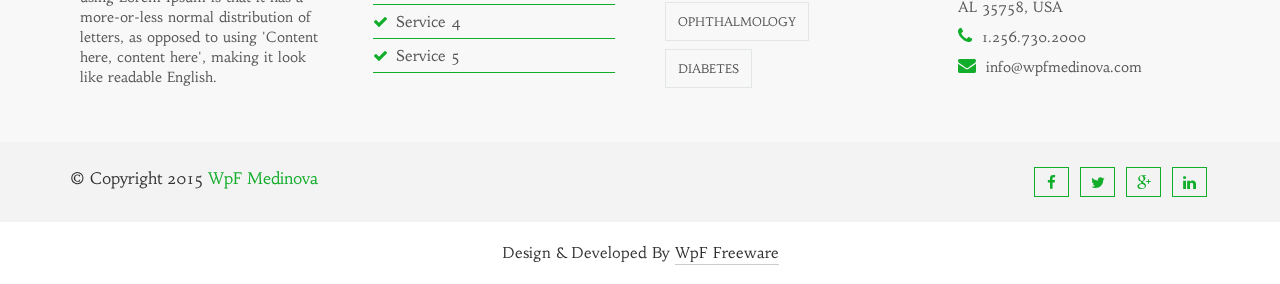
<file: contact.html>
<!DOCTYPE html>
<html lang="en">
  <head>
    <!--=============================================== 
    Template Design By WpFreeware Team.
    Author URI : http://www.wpfreeware.com/
    ====================================================-->

    <!-- Basic Page Needs
    ================================================== -->
    <meta charset="utf-8">
    <meta http-equiv="X-UA-Compatible" content="IE=edge">
     <title>WpF Medinova : Contact</title>

    <!-- Mobile Specific Metas
    ================================================== -->
    <meta name="viewport" content="width=device-width, initial-scale=1">

    <!-- Favicon -->
    <link rel="shortcut icon" type="image/icon" href="images/favicon.ico"/>

    <!-- CSS
    ================================================== -->       
    <!-- Bootstrap css file-->
    <link href="css/bootstrap.min.css" rel="stylesheet">
    <!-- Font awesome css file-->
    <link href="css/font-awesome.min.css" rel="stylesheet">       
    <!-- Default Theme css file -->
    <link id="switcher" href="css/themes/default-theme.css" rel="stylesheet">      
    <!-- Slick slider css file -->
    <link href="css/slick.css" rel="stylesheet"> 
    <!-- Photo Swipe Image Gallery -->     
    <link rel='stylesheet prefetch' href='css/photoswipe.css'>
    <link rel='stylesheet prefetch' href='css/default-skin.css'>    

    <!-- Main structure css file -->
    <link href="style.css" rel="stylesheet">
   
    <!-- Google fonts -->
    <link href='http://fonts.googleapis.com/css?family=Raleway' rel='stylesheet' type='text/css'>  
    <link href='http://fonts.googleapis.com/css?family=Habibi' rel='stylesheet' type='text/css'>  
    <link href='http://fonts.googleapis.com/css?family=Cinzel+Decorative:900' rel='stylesheet' type='text/css'>

    <!-- HTML5 shim and Respond.js for IE8 support of HTML5 elements and media queries -->
    <!-- WARNING: Respond.js doesn't work if you view the page via file:// -->
    <!--[if lt IE 9]>
      <script src="https://oss.maxcdn.com/html5shiv/3.7.2/html5shiv.min.js"></script>
      <script src="https://oss.maxcdn.com/respond/1.4.2/respond.min.js"></script>
    <![endif]--> 
  </head>
  <body>    
    <!-- BEGAIN PRELOADER -->
    <div id="preloader">
      <div id="status">&nbsp;</div>
    </div>
    <!-- END PRELOADER -->

    <!-- SCROLL TOP BUTTON -->
    <a class="scrollToTop" href="#"><i class="fa fa-heartbeat"></i></a>
    <!-- END SCROLL TOP BUTTON -->

    <!--=========== BEGIN HEADER SECTION ================-->
    <header id="header">
      <!-- BEGIN MENU -->
      <div class="menu_area">
        <nav class="navbar navbar-default navbar-fixed-top" role="navigation">  
          <div class="container">
            <div class="navbar-header">
              <!-- FOR MOBILE VIEW COLLAPSED BUTTON -->
              <button type="button" class="navbar-toggle collapsed" data-toggle="collapse" data-target="#navbar" aria-expanded="false" aria-controls="navbar">
                <span class="sr-only">Toggle navigation</span>
                <span class="icon-bar"></span>
                <span class="icon-bar"></span>
                <span class="icon-bar"></span>
              </button>

              <!-- LOGO -->              
              <!-- TEXT BASED LOGO -->
              <a class="navbar-brand" href="index.html"><i class="fa fa-heartbeat"></i>WpF <span>Medinova</span></a>              
              <!-- IMG BASED LOGO  -->
              <!--  <a class="navbar-brand" href="index.html"><img src="images/logo.png" alt="logo"></a>   -->     
                     
            </div>
            <div id="navbar" class="navbar-collapse collapse">
              <ul id="top-menu" class="nav navbar-nav navbar-right main-nav">
                <li><a href="index.html">Home</a></li>
                <li><a href="features.html">Features</a></li>
                <li><a href="about-us.html">About Us</a></li>
                <li class="dropdown">
                  <a href="#" class="dropdown-toggle" data-toggle="dropdown" role="button" aria-expanded="false">Service <span class="fa fa-angle-down"></span></a>
                  <ul class="dropdown-menu" role="menu">
                    <li><a href="medical-counseling.html">Medical Counseling</a></li>
                    <li><a href="medical-research.html">Medical Research</a></li>
                    <li><a href="blood-bank.html">Blood Bank</a></li>
                  </ul>
                </li>
                <li><a href="gallery.html">Gallery</a></li>
                <li class="dropdown">
                  <a href="#" class="dropdown-toggle" data-toggle="dropdown">News <span class="fa fa-angle-down"></span></a>
                  <ul class="dropdown-menu" role="menu">
                    <li><a href="blog-archive.html">Blog Archive</a></li>
                    <li><a href="blog-archive-with-left-sidebar.html">Blog Archive with Left Sidebar</a></li>
                    <li><a href="blog-archive-with-right-sidebar.html">Blog Archive with Right Sidebar</a></li>
                    <li><a href="blog-single.html">Blog Single</a></li>
                    <li><a href="blog-single-with-left-sidebar.html">Blog Single with Left Sidebar</a></li>
                    <li><a href="blog-single-with-right-sidebar.html">Blog Single with Right Sidebar</a></li>           
                  </ul>
                </li>
                <li class="dropdown">
                  <a href="#" class="dropdown-toggle" data-toggle="dropdown" role="button" aria-expanded="false">Page <span class="fa fa-angle-down"></span></a>
                  <ul class="dropdown-menu" role="menu">
                    <li><a href="404.html">404 Page</a></li>
                    <li><a href="#">Link Two</a></li>
                    <li><a href="#">Link Three</a></li>               
                  </ul>
                </li>               
                <li class="active"><a href="contact.html">Contact</a></li>
              </ul>           
            </div><!--/.nav-collapse -->
          </div>     
        </nav>  
      </div>
      <!-- END MENU -->    
    </header>
    <!--=========== END HEADER SECTION ================-->            
    <section id="blogArchive">      
      <div class="row">
        <div class="col-lg-12 col-md-12">
          <div class="blog-breadcrumbs-area">
            <div class="container">
              <div class="blog-breadcrumbs-left">
                <h2>Contact</h2>
              </div>
              <div class="blog-breadcrumbs-right">
                <ol class="breadcrumb">
                  <li>You are here</li>
                  <li><a href="#">Home</a></li>                  
                  <li class="active">Contact</li>
                </ol>
              </div>
            </div>
          </div>
        </div>        
      </div>      
    </section>    
    <!--=========== BEGIN Google Map SECTION ================-->
    <section id="googleMap">
      <iframe src="https://www.google.com/maps/embed?pb=!1m18!1m12!1m3!1d3281.297314036103!2d-86.74954699999999!3d34.672444999999996!2m3!1f0!2f0!3f0!3m2!1i1024!2i768!4f13.1!3m3!1m2!1s0x88626565a94cdb25%3A0x74c206053b6a97c9!2s305+Intergraph+Way%2C+Madison%2C+AL+35758%2C+USA!5e0!3m2!1sen!2sbd!4v1431591462160" width="100%" height="500" frameborder="0" style="border:0"></iframe>
    </section>
    <!--=========== END Google Map SECTION ================-->
    <section id="contact">
      <div class="container">
        <div class="row">
          <div class="col-lg-7 col-md-7 col-sm-6">
            <div class="contact-form">
              <div class="section-heading">
                <h2>Contact Us</h2>
                <div class="line"></div>
              </div>
              <p>Fill out all required Field to send a Message. Please don't spam,Thank you!</p>
              <form class="submitphoto_form">
                <input type="text" class="wp-form-control wpcf7-text" placeholder="Your name">
                <input type="mail" class="wp-form-control wpcf7-email" placeholder="Email address">          
                <input type="text" class="wp-form-control wpcf7-text" placeholder="Subject">
                <textarea class="wp-form-control wpcf7-textarea" cols="30" rows="10" placeholder="What would you like to tell us"></textarea>
               <button class="wpcf7-submit button--itzel" type="submit"><i class="button__icon fa fa-envelope"></i><span>Send Message</span></button>                
              </form>
            </div>
          </div>
          <div class="col-lg-5 col-md-5 col-sm-6">
            <div class="contact-address">
              <div class="section-heading">
                <h2>Contact Information</h2>
                <div class="line"></div>
              </div>
               <p>The point of using Lorem Ipsum is that it has a more-or-less normal distribution of letters.</p>
              <address class="contact-info">               
                <p><span class="fa fa-home"></span>305 Intergraph Way
                Madison, AL 35758, USA</p>
                <p><span class="fa fa-phone"></span>1.256.730.2000</p>
                <p><span class="fa fa-envelope"></span>info@wpfmedinova.com</p>
              </address>
              <h3>Social Media</h3>
              <div class="social-share">               
               <ul>
                 <li><a href="#"><span class="fa fa-facebook"></span></a></li>
                 <li><a href="#"><span class="fa fa-twitter"></span></a></li>
                 <li><a href="#"><span class="fa fa-pinterest"></span></a></li>
                 <li><a href="#"><span class="fa fa-google-plus"></span></a></li>
                 <li><a href="#"><span class="fa fa-linkedin"></span></a></li>
               </ul>
             </div>
            </div>
          </div>
        </div>
      </div>
    </section>

    <!--=========== Start Footer SECTION ================-->
    <footer id="footer">
      <!-- Start Footer Top -->
      <div class="footer-top">
        <div class="container">
          <div class="row">
            <div class="col-lg-3 col-md-3 col-sm-3">
              <div class="single-footer-widget">
                <div class="section-heading">
                <h2>About Us</h2>
                <div class="line"></div>
              </div>           
              <p>It is a long established fact that a reader will be distracted by the readable content of a page when looking at its layout. The point of using Lorem Ipsum is that it has a more-or-less normal distribution of letters, as opposed to using 'Content here, content here', making it look like readable English.</p>
              </div>
            </div>
            <div class="col-lg-3 col-md-3 col-sm-3">
              <div class="single-footer-widget">
                <div class="section-heading">
                <h2>Our Service</h2>
                <div class="line"></div>
              </div>
              <ul class="footer-service">
                <li><a href="#"><span class="fa fa-check"></span>Service 1</a></li>
                <li><a href="#"><span class="fa fa-check"></span>Service 2</a></li>
                <li><a href="#"><span class="fa fa-check"></span>Service 3</a></li>
                <li><a href="#"><span class="fa fa-check"></span>Service 4</a></li>
                <li><a href="#"><span class="fa fa-check"></span>Service 5</a></li>
              </ul>
              </div>
            </div>
            <div class="col-lg-3 col-md-3 col-sm-3">
              <div class="single-footer-widget">
                <div class="section-heading">
                <h2>Tags</h2>
                <div class="line"></div>
              </div>
                <ul class="tag-nav">
                  <li><a href="#">Dental</a></li>
                  <li><a href="#">Surgery</a></li>
                  <li><a href="#">Pediatric</a></li>
                  <li><a href="#">Cardiac</a></li>
                  <li><a href="#">Ophthalmology</a></li>
                  <li><a href="#">Diabetes</a></li>
                </ul>
              </div>
            </div>
            <div class="col-lg-3 col-md-3 col-sm-3">
              <div class="single-footer-widget">
                <div class="section-heading">
                <h2>Contact Info</h2>
                <div class="line"></div>
              </div>
              <p>The point of using Lorem Ipsum is that it has a more-or-less normal distribution of letters.</p>
              <address class="contact-info">
                <p><span class="fa fa-home"></span>305 Intergraph Way
                Madison, AL 35758, USA</p>
                <p><span class="fa fa-phone"></span>1.256.730.2000</p>
                <p><span class="fa fa-envelope"></span>info@wpfmedinova.com</p>
              </address>
              </div>
            </div>
          </div>
        </div>
      </div>
      <!-- Start Footer Middle -->
      <div class="footer-middle">
        <div class="container">
          <div class="row">
          <div class="col-lg-6 col-md-6 col-sm-6 col-xs-12">
            <div class="footer-copyright">
              <p>&copy; Copyright 2015 <a href="index.html">WpF Medinova</a></p>
            </div>
          </div>
          <div class="col-lg-6 col-md-6 col-sm-6 col-xs-12">
            <div class="footer-social">              
                <a href="#"><span class="fa fa-facebook"></span></a>
                <a href="#"><span class="fa fa-twitter"></span></a>
                <a href="#"><span class="fa fa-google-plus"></span></a>
                <a href="#"><span class="fa fa-linkedin"></span></a>     
            </div>
          </div>
        </div>
        </div>
      </div>
      <!-- Start Footer Bottom -->
      <div class="footer-bottom">
        <div class="container">
          <div class="row">
            <div class="col-md-12">
              <p>Design & Developed By <a rel="nofollow" href="http://www.wpfreeware.com/">WpF Freeware</a></p>
            </div>
          </div>
        </div>
      </div>
    </footer>
    <!--=========== End Footer SECTION ================-->

    <!-- jQuery Library  -->
    <script src="js/jquery.js"></script>    
    <!-- Bootstrap default js -->
    <script src="js/bootstrap.min.js"></script>
    <!-- slick slider -->
    <script src="js/slick.min.js"></script>    
    <script type="text/javascript" src="js/modernizr.custom.79639.js"></script>   
    <!-- counter -->
    <script src="js/waypoints.min.js"></script>
    <script src="js/jquery.counterup.min.js"></script>
    <!-- Doctors hover effect -->
    <script src="js/snap.svg-min.js"></script>
    <script src="js/hovers.js"></script>
    <!-- Photo Swipe Gallery Slider -->
    <script src='js/photoswipe.min.js'></script>
    <script src='js/photoswipe-ui-default.min.js'></script>    
    <script src="js/photoswipe-gallery.js"></script>

    <!-- Custom JS -->
    <script src="js/custom.js"></script>
     
  </body>
</html>
</file>
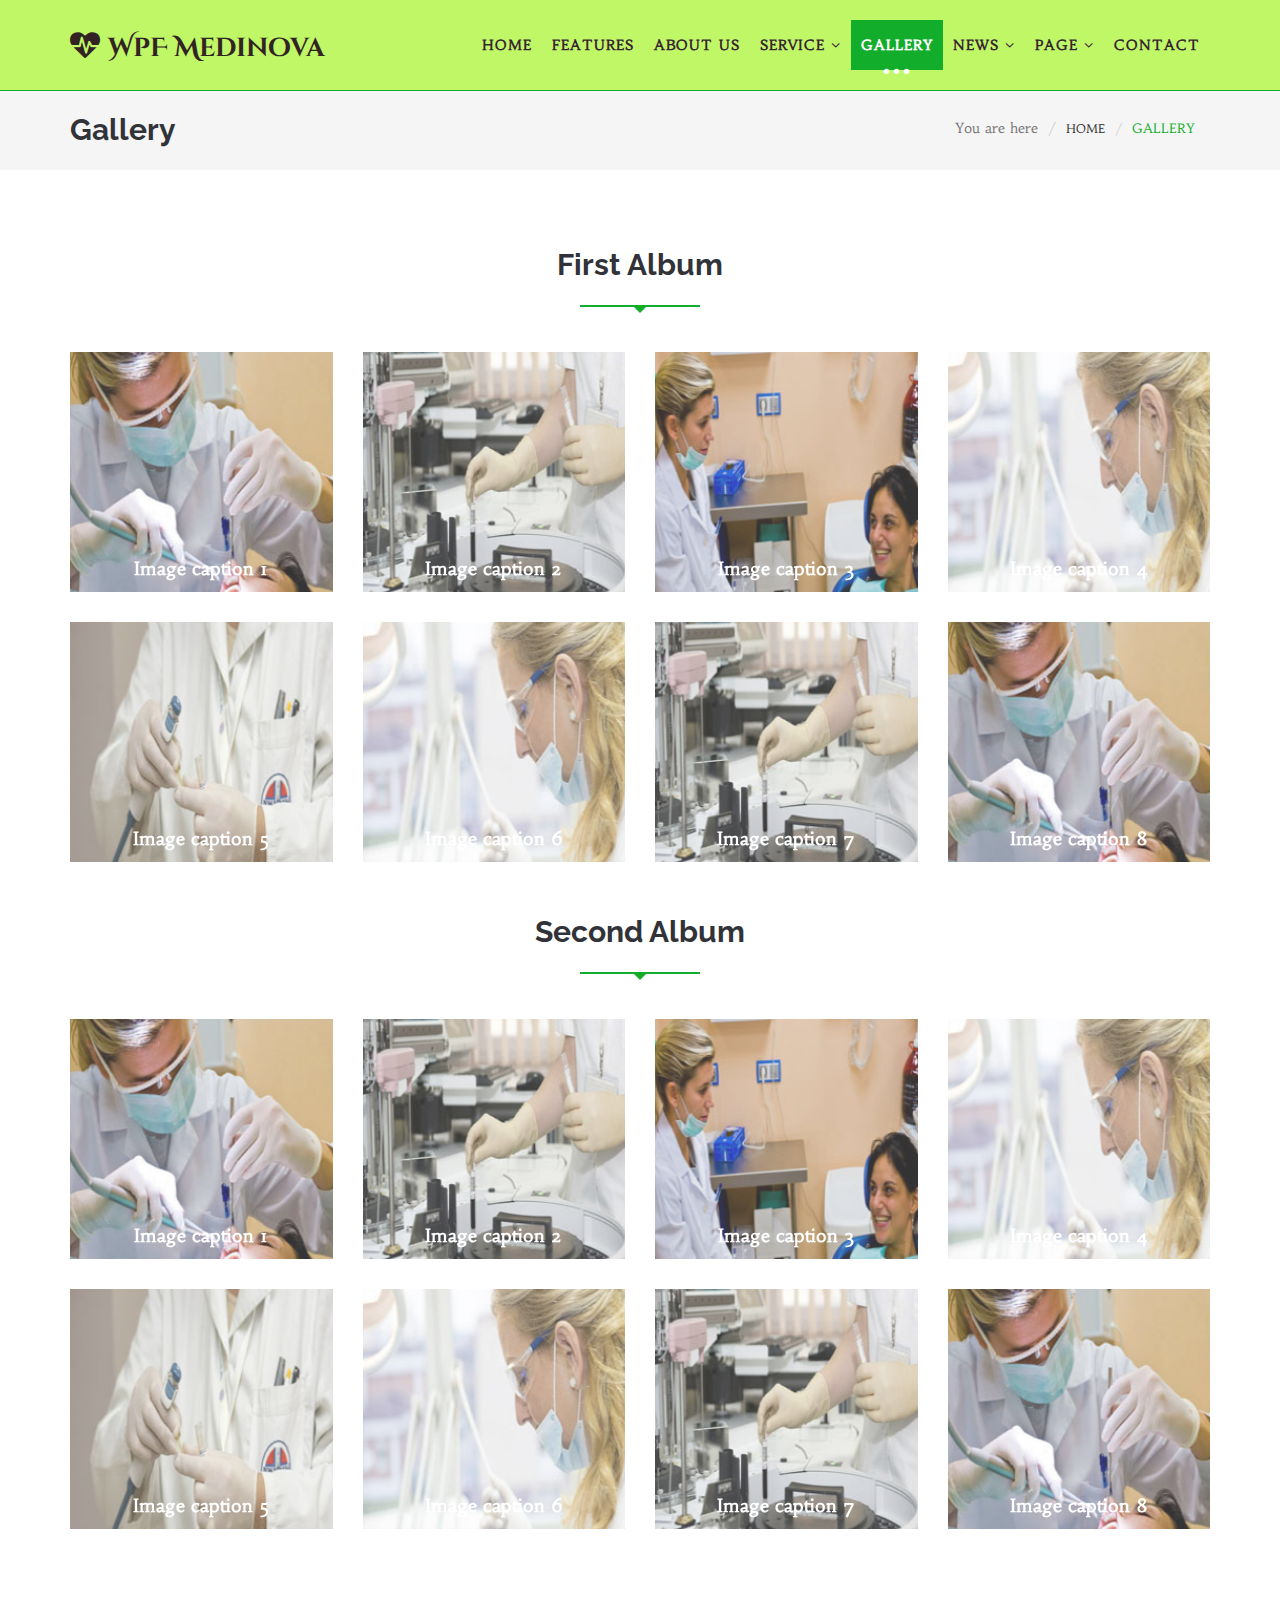
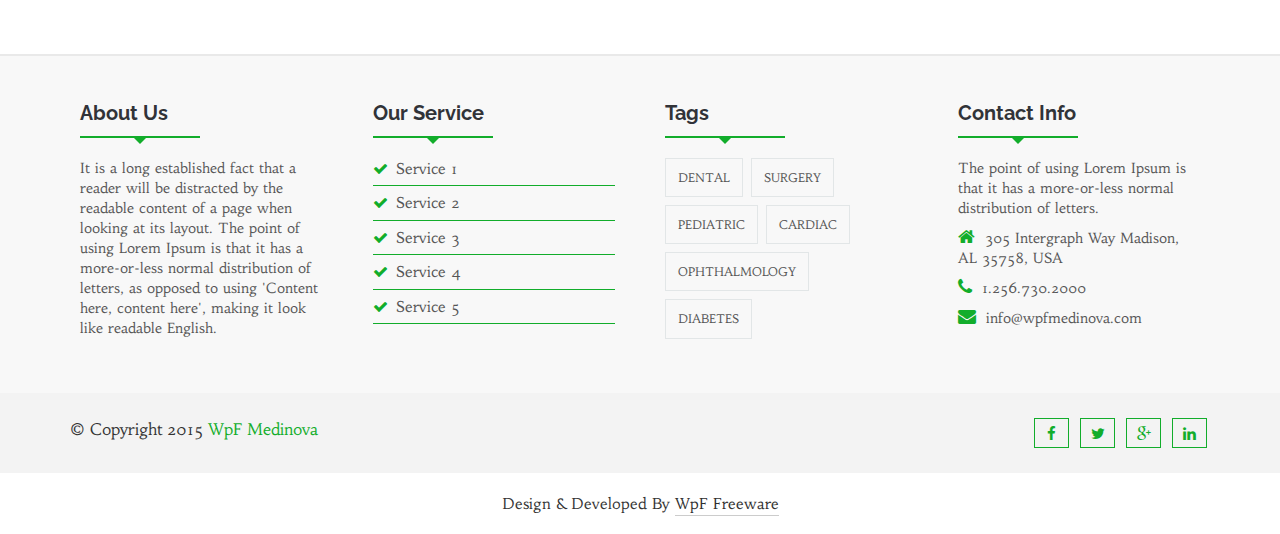
<file: gallery.html>
<!DOCTYPE html>
<html lang="en">
  <head>
    <!--=============================================== 
    Template Design By WpFreeware Team.
    Author URI : http://www.wpfreeware.com/
    ====================================================-->

    <!-- Basic Page Needs
    ================================================== -->
    <meta charset="utf-8">
    <meta http-equiv="X-UA-Compatible" content="IE=edge">
     <title>WpF Medinova : Gallery</title>

    <!-- Mobile Specific Metas
    ================================================== -->
    <meta name="viewport" content="width=device-width, initial-scale=1">

    <!-- Favicon -->
    <link rel="shortcut icon" type="image/icon" href="images/favicon.ico"/>

    <!-- CSS
    ================================================== -->       
    <!-- Bootstrap css file-->
    <link href="css/bootstrap.min.css" rel="stylesheet">
    <!-- Font awesome css file-->
    <link href="css/font-awesome.min.css" rel="stylesheet">       
    <!-- Default Theme css file -->
    <link id="switcher" href="css/themes/default-theme.css" rel="stylesheet">    
    <!-- Slick slider css file -->
    <link href="css/slick.css" rel="stylesheet"> 
    <!-- Photo Swipe Image Gallery -->     
    <link rel='stylesheet prefetch' href='css/photoswipe.css'>
    <link rel='stylesheet prefetch' href='css/default-skin.css'>    

    <!-- Main structure css file -->
    <link href="style.css" rel="stylesheet">
   
    <!-- Google fonts -->
    <link href='http://fonts.googleapis.com/css?family=Raleway' rel='stylesheet' type='text/css'>  
    <link href='http://fonts.googleapis.com/css?family=Habibi' rel='stylesheet' type='text/css'>   
    <link href='http://fonts.googleapis.com/css?family=Cinzel+Decorative:900' rel='stylesheet' type='text/css'>

    <!-- HTML5 shim and Respond.js for IE8 support of HTML5 elements and media queries -->
    <!-- WARNING: Respond.js doesn't work if you view the page via file:// -->
    <!--[if lt IE 9]>
      <script src="https://oss.maxcdn.com/html5shiv/3.7.2/html5shiv.min.js"></script>
      <script src="https://oss.maxcdn.com/respond/1.4.2/respond.min.js"></script>
    <![endif]--> 
  </head>
  <body>    
    <!-- BEGAIN PRELOADER -->
    <div id="preloader">
      <div id="status">&nbsp;</div>
    </div>
    <!-- END PRELOADER -->

    <!-- SCROLL TOP BUTTON -->
    <a class="scrollToTop" href="#"><i class="fa fa-heartbeat"></i></a>
    <!-- END SCROLL TOP BUTTON -->

    <!--=========== BEGIN HEADER SECTION ================-->
    <header id="header">
      <!-- BEGIN MENU -->
      <div class="menu_area">
        <nav class="navbar navbar-default navbar-fixed-top" role="navigation">  
          <div class="container">
            <div class="navbar-header">
              <!-- FOR MOBILE VIEW COLLAPSED BUTTON -->
              <button type="button" class="navbar-toggle collapsed" data-toggle="collapse" data-target="#navbar" aria-expanded="false" aria-controls="navbar">
                <span class="sr-only">Toggle navigation</span>
                <span class="icon-bar"></span>
                <span class="icon-bar"></span>
                <span class="icon-bar"></span>
              </button>

              <!-- LOGO -->              
              <!-- TEXT BASED LOGO -->
              <a class="navbar-brand" href="index.html"><i class="fa fa-heartbeat"></i>WpF <span>Medinova</span></a>              
              <!-- IMG BASED LOGO  -->
              <!--  <a class="navbar-brand" href="index.html"><img src="images/logo.png" alt="logo"></a>   -->     
                     
            </div>
            <div id="navbar" class="navbar-collapse collapse">
              <ul id="top-menu" class="nav navbar-nav navbar-right main-nav">
                <li><a href="index.html">Home</a></li>
                <li><a href="features.html">Features</a></li>
                <li><a href="about-us.html">About Us</a></li>
                <li class="dropdown">
                  <a href="#" class="dropdown-toggle" data-toggle="dropdown" role="button" aria-expanded="false">Service <span class="fa fa-angle-down"></span></a>
                  <ul class="dropdown-menu" role="menu">
                    <li><a href="medical-counseling.html">Medical Counseling</a></li>
                    <li><a href="medical-research.html">Medical Research</a></li>
                    <li><a href="blood-bank.html">Blood Bank</a></li>
                  </ul>
                </li>
                <li class="active"><a href="gallery.html">Gallery</a></li>
                <li class="dropdown">
                  <a href="#" class="dropdown-toggle" data-toggle="dropdown">News <span class="fa fa-angle-down"></span></a>
                  <ul class="dropdown-menu" role="menu">
                    <li><a href="blog-archive.html">Blog Archive</a></li>
                    <li><a href="blog-archive-with-left-sidebar.html">Blog Archive with Left Sidebar</a></li>
                    <li><a href="blog-archive-with-right-sidebar.html">Blog Archive with Right Sidebar</a></li>
                    <li><a href="blog-single.html">Blog Single</a></li>
                    <li><a href="blog-single-with-left-sidebar.html">Blog Single with Left Sidebar</a></li>
                    <li><a href="blog-single-with-right-sidebar.html">Blog Single with Right Sidebar</a></li>           
                  </ul>
                </li>
                <li class="dropdown">
                  <a href="#" class="dropdown-toggle" data-toggle="dropdown" role="button" aria-expanded="false">Page <span class="fa fa-angle-down"></span></a>
                  <ul class="dropdown-menu" role="menu">
                    <li><a href="404.html">404 Page</a></li>
                    <li><a href="#">Link Two</a></li>
                    <li><a href="#">Link Three</a></li>               
                  </ul>
                </li>               
                <li><a href="contact.html">Contact</a></li>
              </ul>           
            </div><!--/.nav-collapse -->
          </div>     
        </nav>  
      </div>
      <!-- END MENU -->    
    </header>
    <!--=========== END HEADER SECTION ================-->        
    <section id="blogArchive">      
      <div class="row">
        <div class="col-lg-12 col-md-12">
          <div class="blog-breadcrumbs-area">
            <div class="container">
              <div class="blog-breadcrumbs-left">
                <h2>Gallery</h2>
              </div>
              <div class="blog-breadcrumbs-right">
                <ol class="breadcrumb">
                  <li>You are here</li>
                  <li><a href="#">Home</a></li>                  
                  <li class="active">Gallery</li>
                </ol>
              </div>
            </div>
          </div>
        </div>        
      </div>      
    </section>    
    <!--=========== BEGIN GALLERY SECTION ================-->
    <section id="gallery">
      <div class="container">
        <div class="row">
          <div class="col-lg-12 col-md-12 col-sm-12">
            <div class="gallery-area">
              <!-- Start First Image Album  -->
              <div class="my-simple-gallery">
                <div class="section-heading">
                  <h2>First Album</h2>
                  <div class="line"></div>
                </div>
                <div class="row">
                  <figure itemprop="associatedMedia" class="col-lg-3 col-md-3 col-sm-4 col-xs-12">
                    <a class="gallery-iteam" href="images/gallery/gallery-large-1.jpg" itemprop="contentUrl" data-size="1024x1024">
                      <img src="images/gallery/gallery-small-1.jpg" itemprop="thumbnail" alt="Image description" />
                       <span class="image-effect"></span>
                    </a>                    
                    <figcaption itemprop="caption description">Image caption  1</figcaption>         
                  </figure>
                  
                  <figure itemprop="associatedMedia" class="col-lg-3 col-md-3 col-sm-4 col-xs-12">
                    <a class="gallery-iteam" href="images/gallery/gallery-large-2.jpg" itemprop="contentUrl" data-size="1024x1024">
                      <img src="images/gallery/gallery-small-2.jpg" itemprop="thumbnail" alt="Image description" />
                      <span class="image-effect"></span>
                    </a>
                    <figcaption itemprop="caption description">Image caption 2</figcaption>
                  </figure> 
                 
                  <figure itemprop="associatedMedia" class="col-lg-3 col-md-3 col-sm-4 col-xs-12">
                    <a class="gallery-iteam" href="images/gallery/gallery-large-3.jpg" itemprop="contentUrl" data-size="1024x683">
                      <img src="images/gallery/gallery-small-3.jpg" itemprop="thumbnail" alt="Image description" />
                      <span class="image-effect"></span>
                    </a>
                    <figcaption itemprop="caption description">Image caption 3</figcaption>
                  </figure>

                  <figure itemprop="associatedMedia" class="col-lg-3 col-md-3 col-sm-4 col-xs-12">
                    <a class="gallery-iteam" href="images/gallery/gallery-large-4.jpg" itemprop="contentUrl" data-size="1024x768">
                      <img src="images/gallery/gallery-small-4.jpg" itemprop="thumbnail" alt="Image description" />
                      <span class="image-effect"></span>
                  </a>
                    <figcaption itemprop="caption description">Image caption 4</figcaption>
                  </figure> 
                  <figure itemprop="associatedMedia" class="col-lg-3 col-md-3 col-sm-4 col-xs-12">
                    <a class="gallery-iteam" href="images/gallery/gallery-large-5.jpg" itemprop="contentUrl" data-size="1024x1024">
                      <img src="images/gallery/gallery-small-5.jpg" itemprop="thumbnail" alt="Image description" />
                       <span class="image-effect"></span>
                    </a>                    
                    <figcaption itemprop="caption description">Image caption  5</figcaption>         
                  </figure>
                  
                  <figure itemprop="associatedMedia" class="col-lg-3 col-md-3 col-sm-4 col-xs-12">
                    <a class="gallery-iteam" href="images/gallery/gallery-large-4.jpg" itemprop="contentUrl" data-size="1024x1024">
                      <img src="images/gallery/gallery-small-4.jpg" itemprop="thumbnail" alt="Image description" />
                      <span class="image-effect"></span>
                    </a>
                    <figcaption itemprop="caption description">Image caption 6</figcaption>
                  </figure> 
                 
                  <figure itemprop="associatedMedia" class="col-lg-3 col-md-3 col-sm-4 col-xs-12">
                    <a class="gallery-iteam" href="images/gallery/gallery-large-2.jpg" itemprop="contentUrl" data-size="1024x683">
                      <img src="images/gallery/gallery-small-2.jpg" itemprop="thumbnail" alt="Image description" />
                      <span class="image-effect"></span>
                    </a>
                    <figcaption itemprop="caption description">Image caption 7</figcaption>
                  </figure>

                  <figure itemprop="associatedMedia" class="col-lg-3 col-md-3 col-sm-4 col-xs-12">
                    <a class="gallery-iteam" href="images/gallery/gallery-large-1.jpg" itemprop="contentUrl" data-size="1024x768">
                      <img src="images/gallery/gallery-small-1.jpg" itemprop="thumbnail" alt="Image description" />
                      <span class="image-effect"></span>
                  </a>
                    <figcaption itemprop="caption description">Image caption 8</figcaption>
                  </figure>                 
                </div>
              </div>
              <!-- End First Image Album  -->

              <!-- Start Second Image Album  -->
              <div class="my-simple-gallery">
                <div class="section-heading">
                  <h2>Second Album</h2>
                  <div class="line"></div>
                </div>
                <div class="row">
                  <figure itemprop="associatedMedia" class="col-lg-3 col-md-3 col-sm-4 col-xs-12">
                    <a class="gallery-iteam" href="images/gallery/gallery-large-1.jpg" itemprop="contentUrl" data-size="1024x1024">
                      <img src="images/gallery/gallery-small-1.jpg" itemprop="thumbnail" alt="Image description" />
                       <span class="image-effect"></span>
                    </a>                    
                    <figcaption itemprop="caption description">Image caption  1</figcaption>         
                  </figure>
                  
                  <figure itemprop="associatedMedia" class="col-lg-3 col-md-3 col-sm-4 col-xs-12">
                    <a class="gallery-iteam" href="images/gallery/gallery-large-2.jpg" itemprop="contentUrl" data-size="1024x1024">
                      <img src="images/gallery/gallery-small-2.jpg" itemprop="thumbnail" alt="Image description" />
                      <span class="image-effect"></span>
                    </a>
                    <figcaption itemprop="caption description">Image caption 2</figcaption>
                  </figure> 
                 
                  <figure itemprop="associatedMedia" class="col-lg-3 col-md-3 col-sm-4 col-xs-12">
                    <a class="gallery-iteam" href="images/gallery/gallery-large-3.jpg" itemprop="contentUrl" data-size="1024x683">
                      <img src="images/gallery/gallery-small-3.jpg" itemprop="thumbnail" alt="Image description" />
                      <span class="image-effect"></span>
                    </a>
                    <figcaption itemprop="caption description">Image caption 3</figcaption>
                  </figure>

                  <figure itemprop="associatedMedia" class="col-lg-3 col-md-3 col-sm-4 col-xs-12">
                    <a class="gallery-iteam" href="images/gallery/gallery-large-4.jpg" itemprop="contentUrl" data-size="1024x768">
                      <img src="images/gallery/gallery-small-4.jpg" itemprop="thumbnail" alt="Image description" />
                      <span class="image-effect"></span>
                  </a>
                    <figcaption itemprop="caption description">Image caption 4</figcaption>
                  </figure> 
                  <figure itemprop="associatedMedia" class="col-lg-3 col-md-3 col-sm-4 col-xs-12">
                    <a class="gallery-iteam" href="images/gallery/gallery-large-5.jpg" itemprop="contentUrl" data-size="1024x1024">
                      <img src="images/gallery/gallery-small-5.jpg" itemprop="thumbnail" alt="Image description" />
                       <span class="image-effect"></span>
                    </a>                    
                    <figcaption itemprop="caption description">Image caption  5</figcaption>         
                  </figure>
                  
                  <figure itemprop="associatedMedia" class="col-lg-3 col-md-3 col-sm-4 col-xs-12">
                    <a class="gallery-iteam" href="images/gallery/gallery-large-4.jpg" itemprop="contentUrl" data-size="1024x1024">
                      <img src="images/gallery/gallery-small-4.jpg" itemprop="thumbnail" alt="Image description" />
                      <span class="image-effect"></span>
                    </a>
                    <figcaption itemprop="caption description">Image caption 6</figcaption>
                  </figure> 
                 
                  <figure itemprop="associatedMedia" class="col-lg-3 col-md-3 col-sm-4 col-xs-12">
                    <a class="gallery-iteam" href="images/gallery/gallery-large-2.jpg" itemprop="contentUrl" data-size="1024x683">
                      <img src="images/gallery/gallery-small-2.jpg" itemprop="thumbnail" alt="Image description" />
                      <span class="image-effect"></span>
                    </a>
                    <figcaption itemprop="caption description">Image caption 7</figcaption>
                  </figure>

                  <figure itemprop="associatedMedia" class="col-lg-3 col-md-3 col-sm-4 col-xs-12">
                    <a class="gallery-iteam" href="images/gallery/gallery-large-1.jpg" itemprop="contentUrl" data-size="1024x768">
                      <img src="images/gallery/gallery-small-1.jpg" itemprop="thumbnail" alt="Image description" />
                      <span class="image-effect"></span>
                  </a>
                    <figcaption itemprop="caption description">Image caption 8</figcaption>
                  </figure>                 
                </div>
              </div>
              <!-- End Second Image Album  -->

              <!-- This Section only for Lightbox view -->
              <!-- Root element of PhotoSwipe. Must have class pswp. -->
              <div class="pswp" tabindex="-1" role="dialog" aria-hidden="true">

                <!-- Background of PhotoSwipe. 
                     It's a separate element, as animating opacity is faster than rgba(). -->
                <div class="pswp__bg"></div>

                <!-- Slides wrapper with overflow:hidden. -->
                <div class="pswp__scroll-wrap">

                  <!-- Container that holds slides. PhotoSwipe keeps only 3 slides in DOM to save memory. -->
                  <!-- don't modify these 3 pswp__item elements, data is added later on. -->
                  <div class="pswp__container">
                      <div class="pswp__item"></div>
                      <div class="pswp__item"></div>
                      <div class="pswp__item"></div>
                  </div>

                  <!-- Default (PhotoSwipeUI_Default) interface on top of sliding area. Can be changed. -->
                  <div class="pswp__ui pswp__ui--hidden">
                    <div class="pswp__top-bar">

                        <!--  Controls are self-explanatory. Order can be changed. -->

                        <div class="pswp__counter"></div>

                        <button class="pswp__button pswp__button--close" title="Close (Esc)"></button>

                        <button class="pswp__button pswp__button--share" title="Share"></button>

                        <button class="pswp__button pswp__button--fs" title="Toggle fullscreen"></button>

                        <button class="pswp__button pswp__button--zoom" title="Zoom in/out"></button>

                        <!-- Preloader demo http://codepen.io/dimsemenov/pen/yyBWoR -->
                        <!-- element will get class pswp__preloader--active when preloader is running -->
                        <div class="pswp__preloader">
                            <div class="pswp__preloader__icn">
                              <div class="pswp__preloader__cut">
                                <div class="pswp__preloader__donut"></div>
                              </div>
                            </div>
                        </div>
                    </div>

                    <div class="pswp__share-modal pswp__share-modal--hidden pswp__single-tap">
                        <div class="pswp__share-tooltip"></div> 
                    </div>

                    <button class="pswp__button pswp__button--arrow--left" title="Previous (arrow left)">
                    </button>

                    <button class="pswp__button pswp__button--arrow--right" title="Next (arrow right)">
                    </button>

                    <div class="pswp__caption">
                        <div class="pswp__caption__center"></div>
                    </div>
                  </div>
                </div>
              </div>
            </div>
          </div>
        </div>
      </div>
    </section>
    <!--=========== END GALLERY SECTION ================-->

    <!--=========== Start Footer SECTION ================-->
    <footer id="footer">
      <!-- Start Footer Top -->
      <div class="footer-top">
        <div class="container">
          <div class="row">
            <div class="col-lg-3 col-md-3 col-sm-3">
              <div class="single-footer-widget">
                <div class="section-heading">
                <h2>About Us</h2>
                <div class="line"></div>
              </div>           
              <p>It is a long established fact that a reader will be distracted by the readable content of a page when looking at its layout. The point of using Lorem Ipsum is that it has a more-or-less normal distribution of letters, as opposed to using 'Content here, content here', making it look like readable English.</p>
              </div>
            </div>
            <div class="col-lg-3 col-md-3 col-sm-3">
              <div class="single-footer-widget">
                <div class="section-heading">
                <h2>Our Service</h2>
                <div class="line"></div>
              </div>
              <ul class="footer-service">
                <li><a href="#"><span class="fa fa-check"></span>Service 1</a></li>
                <li><a href="#"><span class="fa fa-check"></span>Service 2</a></li>
                <li><a href="#"><span class="fa fa-check"></span>Service 3</a></li>
                <li><a href="#"><span class="fa fa-check"></span>Service 4</a></li>
                <li><a href="#"><span class="fa fa-check"></span>Service 5</a></li>
              </ul>
              </div>
            </div>
            <div class="col-lg-3 col-md-3 col-sm-3">
              <div class="single-footer-widget">
                <div class="section-heading">
                <h2>Tags</h2>
                <div class="line"></div>
              </div>
                <ul class="tag-nav">
                  <li><a href="#">Dental</a></li>
                  <li><a href="#">Surgery</a></li>
                  <li><a href="#">Pediatric</a></li>
                  <li><a href="#">Cardiac</a></li>
                  <li><a href="#">Ophthalmology</a></li>
                  <li><a href="#">Diabetes</a></li>
                </ul>
              </div>
            </div>
            <div class="col-lg-3 col-md-3 col-sm-3">
              <div class="single-footer-widget">
                <div class="section-heading">
                <h2>Contact Info</h2>
                <div class="line"></div>
              </div>
              <p>The point of using Lorem Ipsum is that it has a more-or-less normal distribution of letters.</p>
              <address class="contact-info">
                <p><span class="fa fa-home"></span>305 Intergraph Way
                Madison, AL 35758, USA</p>
                <p><span class="fa fa-phone"></span>1.256.730.2000</p>
                <p><span class="fa fa-envelope"></span>info@wpfmedinova.com</p>
              </address>
              </div>
            </div>
          </div>
        </div>
      </div>
      <!-- Start Footer Middle -->
      <div class="footer-middle">
        <div class="container">
          <div class="row">
          <div class="col-lg-6 col-md-6 col-sm-6 col-xs-12">
            <div class="footer-copyright">
              <p>&copy; Copyright 2015 <a href="index.html">WpF Medinova</a></p>
            </div>
          </div>
          <div class="col-lg-6 col-md-6 col-sm-6 col-xs-12">
            <div class="footer-social">              
                <a href="#"><span class="fa fa-facebook"></span></a>
                <a href="#"><span class="fa fa-twitter"></span></a>
                <a href="#"><span class="fa fa-google-plus"></span></a>
                <a href="#"><span class="fa fa-linkedin"></span></a>     
            </div>
          </div>
        </div>
        </div>
      </div>
      <!-- Start Footer Bottom -->
      <div class="footer-bottom">
        <div class="container">
          <div class="row">
            <div class="col-md-12">
              <p>Design & Developed By <a rel="nofollow" href="http://www.wpfreeware.com/">WpF Freeware</a></p>
            </div>
          </div>
        </div>
      </div>
    </footer>
    <!--=========== End Footer SECTION ================-->

    <!-- jQuery Library  -->
    <script src="js/jquery.js"></script>   
    <!-- Bootstrap default js -->
    <script src="js/bootstrap.min.js"></script>
    <!-- slick slider -->
    <script src="js/slick.min.js"></script>    
    <script type="text/javascript" src="js/modernizr.custom.79639.js"></script>      
    <!-- counter -->
    <script src="js/waypoints.min.js"></script>
    <script src="js/jquery.counterup.min.js"></script>
    <!-- Doctors hover effect -->
    <script src="js/snap.svg-min.js"></script>
    <script src="js/hovers.js"></script>
    <!-- Photo Swipe Gallery Slider -->
    <script src='js/photoswipe.min.js'></script>
    <script src='js/photoswipe-ui-default.min.js'></script>    
    <script src="js/photoswipe-gallery.js"></script>

    <!-- Custom JS -->
    <script src="js/custom.js"></script>
     
  </body>
</html>
</file>
<file: css/themes/default-theme.css>
/*=======================================
Template Design By WpFreeware Team.
Author URI : http://www.wpfreeware.com/
========================================*/

.scrollToTop {
  background-color: #12ad2b;
  border: 1px solid #12ad2b;
}
.scrollToTop:hover,
.scrollToTop:focus,
.readmore_area a::before,
.sl-slider h2 > strong,
.sl-slider p > strong,
.single-top-feature .readmore_area a span,
.service-icon-effect,
.service-icon .service-icon-effect:hover,
.single-service > h3 a:hover,
.single-service > h3 a:focus,
.whyChoose-right .media-heading,
.whyChoose-right .media:hover .media-icon,
.doctors-nav figcaption h2,
.testimonial-cotent > p span,
.testimonial-nav .slick-dots li.slick-active button::before,
.blog-comments-box li > h2,
.blog-comments-box li span,
.blog-author > ul > li a:hover,
.footer-service li > a:hover,
.footer-service li > a span,
.contact-info > p span,
.footer-copyright > p > a,
.blog-breadcrumbs-right .breadcrumb > li a:hover,
.blog-breadcrumbs-right .breadcrumb > .active,
.blog-details blockquote::before,
.blog-details blockquote::after,
.sidebar-widget p > a,
.sidebar-widget > ul li > a:hover,
.postnav-left:hover .navg-title,
.postnav-right:hover .navg-title,
.author-name:hover,
.similar-post .media-body a:hover,
.similar-post > h2,
.nav-tabs > li.active > a,
.nav-tabs > li.active > a:focus,
.nav-tabs > li.active > a:hover,
.button--itzel .button__icon,
.button--itzel > span,
#myModal .modal-title,
.form-submit input:hover,
.error-page-area h1,
.error-page-area h3 {
  color: #12ad2b;
}
.navbar-default {
  background-color: #bff766;
  border-color: #12ad2b;
}
.navbar-default .navbar-nav > .active > a,
.navbar-default .navbar-nav > .active > a:focus,
.navbar-default .navbar-nav > .active > a:hover,
.navbar-default .navbar-nav > .open > a,
.navbar-default .navbar-nav > .open > a:focus,
.navbar-default .navbar-nav > .open > a:hover,
.dropdown-menu > li > a:hover,
.dropdown-menu > li > a:focus,
.dropdown-menu > .active > a,
.dropdown-menu > .active > a:focus,
.dropdown-menu > .active > a:hover,
.navbar-default .navbar-nav .open .dropdown-menu > li > a:hover,
.readmore_area a span,
.single-top-feature,
.single-top-feature .readmore_area a::before,
.testimonial-nav .slick-dots li.slick-active,
figure.blog-figure .image-effect::before,
.footer-middle,
.social-share ul li > a,
.custom-panel .panel-heading a,
.nav-tabs > li > a,
a.gallery-iteam .image-effect::before,
.comments-title::after,
.reply-btn,
.author-tag {
  background-color: #12ad2b;
}
.navbar-right .dropdown-menu,
.navbar-nav .open .dropdown-menu,
.wp-form-control:focus {
  border: 1px solid #12ad2b;
}
.navbar-right .dropdown-menu::before {
  border-left: 1px solid #12ad2b;
  border-top: 1px solid #12ad2b;
}
.nav-arrows span:hover {
  border-color: #12ad2b;
  color: #12ad2b;
}
.line {
  border-bottom: 2px solid #12ad2b;
  background: none repeat scroll 0 0 transparent;
  height: 1px;
  margin: 0 auto 45px;
  padding: 5px;
  position: relative;
  width: 120px;
}
.line::after,
.line::before {
  border: medium solid transparent;
  content: " ";
  height: 0;
  left: 50%;
  pointer-events: none;
  position: absolute;
  top: 100%;
  width: 0;
}
.line::before {
  border-width: 9px;
  margin-left: -6px;
}
.line::after {
  border-top-color: #12ad2b;
  border-width: 8px;
  margin-left: -8px;
}
.service-icon .service-icon-effect {
  box-shadow: 0 0 0 4px #12ad2b;
}
.service-icon .service-icon-effect:after {
  box-shadow: 3px 3px #12ad2b;
}
.media-icon {
  background-color: #12ad2b;
  border: 2px solid #12ad2b;
}
.doctors-nav figure button:hover {
  border-color: #12ad2b;
  color: #12ad2b;
}
.single-doctor-social > a:hover {
  color: #12ad2b;
  border-color: #12ad2b;
}
.testimonial-img {
  border: 3px solid #12ad2b;
}
.testimonial-nav .slick-dots li,
.blog-content .readmore_area a,
.wp-form-control,
.button--itzel::before,
.error-page-area .readmore_area a {
  border: 2px solid #12ad2b;
}
.tag-nav a:hover,
.tag-nav a:focus {
  background-color: #12ad2b;
  border-color: #12ad2b;
}
.footer-service li > a {
  border-bottom: 1px solid #12ad2b;
}
.footer-copyright > p > a:hover {
  border-bottom: 1px solid #12ad2b;
}
.footer-social a {
  border: 1px solid #12ad2b;
  color: #12ad2b;
}
.footer-bottom p a:hover,
.footer-bottom p a:focus {
  border-color: #12ad2b;
  color: #12ad2b;
}
.blog-pagination .pagination > li > a:focus,
.blog-pagination .pagination > li > a:hover,
.blog-pagination .pagination > li > span:focus,
.blog-pagination .pagination > li > span:hover {
  background-color: #12ad2b;
  border-color: #12ad2b;
}
.sidebar-widget h3::after {
  background: none repeat scroll 0 0 #12ad2b;
}
.archives li > a:hover {
  background-color: #12ad2b;
  border-color: #12ad2b;
}
.postnav-left a:hover,
.postnav-right a:hover {
  border: 1px solid #12ad2b;
  color: #12ad2b;
}
.postnav-left:hover .prev-icon,
.postnav-right:hover .next-icon {
  color: #12ad2b;
  border-color: #12ad2b;
}
.post-author > h3 {
  border-bottom: 1px solid #12ad2b;
  color: #12ad2b;
}
.author-morepost:hover,
.author-morepost:focus {
  border-bottom: 1px solid #12ad2b;
  color: #12ad2b;
}
.nav-tabs > li > a:hover,
.nav-tabs > li > a:focus {
  background-color: #12ad2b;
  border-color: #12ad2b;
}
.form-submit input {
  background-color: #12ad2b;
  border: 1px solid #12ad2b;
}
.pswp__caption__center {
  color: #12ad2b !important;
}
.pswp__button--arrow--left::before,
.pswp__button--arrow--right::before {
  background-color: #12ad2b !important;
}
.comments-pagination li a:hover {
  background-color: #12ad2b;
  border-color: #12ad2b;
}
#respond input[type="text"]:focus,
#respond input[type="email"]:focus,
#respond input[type="url"]:focus {
  border-color: #12ad2b;
}
#respond textarea:focus {
  border-color: #12ad2b;
}
.blog-details .table-hover tbody tr:hover {
  background-color: #12ad2b;
  border-color: #12ad2b;
}
.blog-details > a:hover,
.blog-details > a:focus,
.blog-details > p > a:hover,
.blog-details > p > a:focus {
  color: #12ad2b;
  border-bottom: 1px solid #12ad2b;
}
.testimonial-parg::before {
  color: #12ad2b;
}
.testimonial-parg:after {
  color: #12ad2b;
}
.top-slider .slick-prev:hover,
.top-slider .slick-next:hover {
  border-color: #12ad2b;
  color: #12ad2b;
}
.slider-text h2 > strong {
  color: #37ec55;
}
.slider-text p > strong {
  color: #12ad2b;
}

/*=======================================
Template Design By WpFreeware Team.
Author URI : http://www.wpfreeware.com/
========================================*/
</file>
<file: css/photoswipe.css>
/*! PhotoSwipe main CSS by Dmitry Semenov | photoswipe.com | MIT license */
/*
	Styles for basic PhotoSwipe functionality (sliding area, open/close transitions)
*/
/* pswp = photoswipe */
.pswp {
  display: none;
  position: absolute;
  width: 100%;
  height: 100%;
  left: 0;
  top: 0;
  overflow: hidden;
  -ms-touch-action: none;
  touch-action: none;
  z-index: 1500;
  -webkit-text-size-adjust: 100%;
  /* create separate layer, to avoid paint on window.onscroll in webkit/blink */
  -webkit-backface-visibility: hidden;
  outline: none; }
  .pswp * {
    -webkit-box-sizing: border-box;
            box-sizing: border-box; }
  .pswp img {
    max-width: none; }

/* style is added when JS option showHideOpacity is set to true */
.pswp--animate_opacity {
  /* 0.001, because opacity:0 doesn't trigger Paint action, which causes lag at start of transition */
  opacity: 0.001;
  will-change: opacity;
  /* for open/close transition */
  -webkit-transition: opacity 333ms cubic-bezier(0.4, 0, 0.22, 1);
          transition: opacity 333ms cubic-bezier(0.4, 0, 0.22, 1); }

.pswp--open {
  display: block; }

.pswp--zoom-allowed .pswp__img {
  /* autoprefixer: off */
  cursor: -webkit-zoom-in;
  cursor: -moz-zoom-in;
  cursor: zoom-in; }

.pswp--zoomed-in .pswp__img {
  /* autoprefixer: off */
  cursor: -webkit-grab;
  cursor: -moz-grab;
  cursor: grab; }

.pswp--dragging .pswp__img {
  /* autoprefixer: off */
  cursor: -webkit-grabbing;
  cursor: -moz-grabbing;
  cursor: grabbing; }

/*
	Background is added as a separate element.
	As animating opacity is much faster than animating rgba() background-color.
*/
.pswp__bg {
  position: absolute;
  left: 0;
  top: 0;
  width: 100%;
  height: 100%;
  background: #000;
  opacity: 0;
  -webkit-backface-visibility: hidden;
  will-change: opacity; }

.pswp__scroll-wrap {
  position: absolute;
  left: 0;
  top: 0;
  width: 100%;
  height: 100%;
  overflow: hidden; }

.pswp__container,
.pswp__zoom-wrap {
  -ms-touch-action: none;
  touch-action: none;
  position: absolute;
  left: 0;
  right: 0;
  top: 0;
  bottom: 0; }

/* Prevent selection and tap highlights */
.pswp__container,
.pswp__img {
  -webkit-user-select: none;
  -moz-user-select: none;
  -ms-user-select: none;
      user-select: none;
  -webkit-tap-highlight-color: transparent;
  -webkit-touch-callout: none; }

.pswp__zoom-wrap {
  position: absolute;
  width: 100%;
  -webkit-transform-origin: left top;
  -ms-transform-origin: left top;
  transform-origin: left top;
  /* for open/close transition */
  -webkit-transition: -webkit-transform 333ms cubic-bezier(0.4, 0, 0.22, 1);
          transition: transform 333ms cubic-bezier(0.4, 0, 0.22, 1); }

.pswp__bg {
  will-change: opacity;
  /* for open/close transition */
  -webkit-transition: opacity 333ms cubic-bezier(0.4, 0, 0.22, 1);
          transition: opacity 333ms cubic-bezier(0.4, 0, 0.22, 1); }

.pswp--animated-in .pswp__bg,
.pswp--animated-in .pswp__zoom-wrap {
  -webkit-transition: none;
  transition: none; }

.pswp__container,
.pswp__zoom-wrap {
  -webkit-backface-visibility: hidden;
  will-change: transform; }

.pswp__item {
  position: absolute;
  left: 0;
  right: 0;
  top: 0;
  bottom: 0;
  overflow: hidden; }

.pswp__img {
  position: absolute;
  width: auto;
  height: auto;
  top: 0;
  left: 0;
  -webkit-transition: opacity 0.15s;
          transition: opacity 0.15s; }

/*
	stretched thumbnail or div placeholder element (see below)
	style is added to avoid flickering in webkit/blink when layers overlap
*/
.pswp__img--placeholder {
  -webkit-backface-visibility: hidden; }

/*
	div element that matches size of large image
	large image loads on top of it
*/
.pswp__img--placeholder--blank {
  background: #222; }

.pswp--ie .pswp__img {
  width: 100% !important;
  height: auto !important;
  left: 0;
  top: 0; }

/*
	Error message appears when image is not loaded
	(JS option errorMsg controls markup)
*/
.pswp__error-msg {
  position: absolute;
  left: 0;
  top: 50%;
  width: 100%;
  text-align: center;
  font-size: 14px;
  line-height: 16px;
  margin-top: -8px;
  color: #CCC; }

.pswp__error-msg a {
  color: #CCC;
  text-decoration: underline; }
</file>
<file: css/default-skin.css>
/*! PhotoSwipe Default UI CSS by Dmitry Semenov | photoswipe.com | MIT license */
/*

	Contents:

	1. Buttons
	2. Share modal and links
	3. Index indicator ("1 of X" counter)
	4. Caption
	5. Loading indicator
	6. Additional styles (root element, top bar, idle state, hidden state, etc.)

*/
/*
	
	1. Buttons

 */
/* <button> css reset */
.pswp__button {
  width: 44px;
  height: 44px;
  position: relative;
  background: none;
  cursor: pointer;
  overflow: visible;
  -webkit-appearance: none;
  display: block;
  border: 0;
  padding: 0;
  margin: 0;
  float: right;
  opacity: 0.75;
  -webkit-transition: opacity 0.2s;
          transition: opacity 0.2s;
  -webkit-box-shadow: none;
          box-shadow: none; }
  .pswp__button:focus,
  .pswp__button:hover {
    opacity: 1; }
  .pswp__button:active {
    outline: none;
    opacity: 0.9; }
  .pswp__button::-moz-focus-inner {
    padding: 0;
    border: 0; }

/* pswp__ui--over-close class it added when mouse is over element that should close gallery */
.pswp__ui--over-close .pswp__button--close {
  opacity: 1; }

.pswp__button,
.pswp__button--arrow--left:before,
.pswp__button--arrow--right:before {
  background: url(../images/gallery/default-skin.png) 0 0 no-repeat;
  background-size: 264px 88px;
  width: 44px;
  height: 44px; }

@media (-webkit-min-device-pixel-ratio: 1.1), (-webkit-min-device-pixel-ratio: 1.09375), (min-resolution: 105dpi), (min-resolution: 1.1dppx) {
  /* Serve SVG sprite if browser supports SVG and resolution is more than 105dpi */
  .pswp--svg .pswp__button,
  .pswp--svg .pswp__button--arrow--left:before,
  .pswp--svg .pswp__button--arrow--right:before {
    background-image: url(../images/gallery/default-skin.svg); }
  .pswp--svg .pswp__button--arrow--left,
  .pswp--svg .pswp__button--arrow--right {
    background: none; } }

.pswp__button--close {
  background-position: 0 -44px; }

.pswp__button--share {
  background-position: -44px -44px; }

.pswp__button--fs {
  display: none; }

.pswp--supports-fs .pswp__button--fs {
  display: block; }

.pswp--fs .pswp__button--fs {
  background-position: -44px 0; }

.pswp__button--zoom {
  display: none;
  background-position: -88px 0; }

.pswp--zoom-allowed .pswp__button--zoom {
  display: block; }

.pswp--zoomed-in .pswp__button--zoom {
  background-position: -132px 0; }

/* no arrows on touch screens */
.pswp--touch .pswp__button--arrow--left,
.pswp--touch .pswp__button--arrow--right {
  visibility: hidden; }

/*
	Arrow buttons hit area
	(icon is added to :before pseudo-element)
*/
.pswp__button--arrow--left,
.pswp__button--arrow--right {
  background: none;
  top: 50%;
  margin-top: -50px;
  width: 70px;
  height: 100px;
  position: absolute; }

.pswp__button--arrow--left {
  left: 0; }

.pswp__button--arrow--right {
  right: 0; }

.pswp__button--arrow--left:before,
.pswp__button--arrow--right:before {
  content: '';
  top: 35px;
  background-color: rgba(0, 0, 0, 0.3);
  height: 30px;
  width: 32px;
  position: absolute; }

.pswp__button--arrow--left:before {
  left: 6px;
  background-position: -138px -44px; }

.pswp__button--arrow--right:before {
  right: 6px;
  background-position: -94px -44px; }

/*

	2. Share modal/popup and links

 */
.pswp__counter,
.pswp__share-modal {
  -webkit-user-select: none;
  -moz-user-select: none;
  -ms-user-select: none;
      user-select: none; }

.pswp__share-modal {
  display: block;
  background: rgba(0, 0, 0, 0.5);
  width: 100%;
  height: 100%;
  top: 0;
  left: 0;
  padding: 10px;
  position: absolute;
  z-index: 1600;
  opacity: 0;
  -webkit-transition: opacity 0.25s ease-out;
          transition: opacity 0.25s ease-out;
  -webkit-backface-visibility: hidden;
  will-change: opacity; }

.pswp__share-modal--hidden {
  display: none; }

.pswp__share-tooltip {
  z-index: 1620;
  position: absolute;
  background: #FFF;
  top: 56px;
  border-radius: 2px;
  display: block;
  width: auto;
  right: 44px;
  -webkit-box-shadow: 0 2px 5px rgba(0, 0, 0, 0.25);
          box-shadow: 0 2px 5px rgba(0, 0, 0, 0.25);
  -webkit-transform: translateY(6px);
      -ms-transform: translateY(6px);
          transform: translateY(6px);
  -webkit-transition: -webkit-transform 0.25s;
          transition: transform 0.25s;
  -webkit-backface-visibility: hidden;
  will-change: transform; }
  .pswp__share-tooltip a {
    display: block;
    padding: 8px 12px;
    color: #000;
    text-decoration: none;
    font-size: 14px;
    line-height: 18px; }
    .pswp__share-tooltip a:hover {
      text-decoration: none;
      color: #000; }
    .pswp__share-tooltip a:first-child {
      /* round corners on the first/last list item */
      border-radius: 2px 2px 0 0; }
    .pswp__share-tooltip a:last-child {
      border-radius: 0 0 2px 2px; }

.pswp__share-modal--fade-in {
  opacity: 1; }
  .pswp__share-modal--fade-in .pswp__share-tooltip {
    -webkit-transform: translateY(0);
        -ms-transform: translateY(0);
            transform: translateY(0); }

/* increase size of share links on touch devices */
.pswp--touch .pswp__share-tooltip a {
  padding: 16px 12px; }

a.pswp__share--facebook:before {
  content: '';
  display: block;
  width: 0;
  height: 0;
  position: absolute;
  top: -12px;
  right: 15px;
  border: 6px solid transparent;
  border-bottom-color: #FFF;
  -webkit-pointer-events: none;
  -moz-pointer-events: none;
  pointer-events: none; }

a.pswp__share--facebook:hover {
  background: #3E5C9A;
  color: #FFF; }
  a.pswp__share--facebook:hover:before {
    border-bottom-color: #3E5C9A; }

a.pswp__share--twitter:hover {
  background: #55ACEE;
  color: #FFF; }

a.pswp__share--pinterest:hover {
  background: #CCC;
  color: #CE272D; }

a.pswp__share--download:hover {
  background: #DDD; }

/*

	3. Index indicator ("1 of X" counter)

 */
.pswp__counter {
  position: absolute;
  left: 0;
  top: 0;
  height: 44px;
  font-size: 13px;
  line-height: 44px;
  color: #FFF;
  opacity: 0.75;
  padding: 0 10px; }

/*
	
	4. Caption

 */
.pswp__caption {
  position: absolute;
  left: 0;
  bottom: 0;
  width: 100%;
  min-height: 44px; }
  .pswp__caption small {
    font-size: 11px;
    color: #BBB; }

.pswp__caption__center {
  text-align: left;
  max-width: 420px;
  margin: 0 auto;
  font-size: 13px;
  padding: 10px;
  line-height: 20px;
  color: #CCC; }

.pswp__caption--empty {
  display: none; }

/* Fake caption element, used to calculate height of next/prev image */
.pswp__caption--fake {
  visibility: hidden; }

/*

	5. Loading indicator (preloader)

	You can play with it here - http://codepen.io/dimsemenov/pen/yyBWoR

 */
.pswp__preloader {
  width: 44px;
  height: 44px;
  position: absolute;
  top: 0;
  left: 50%;
  margin-left: -22px;
  opacity: 0;
  -webkit-transition: opacity 0.25s ease-out;
          transition: opacity 0.25s ease-out;
  will-change: opacity;
  direction: ltr; }

.pswp__preloader__icn {
  width: 20px;
  height: 20px;
  margin: 12px; }

.pswp__preloader--active {
  opacity: 1; }
  .pswp__preloader--active .pswp__preloader__icn {
    /* We use .gif in browsers that don't support CSS animation */
    background: url(preloader.gif) 0 0 no-repeat; }

.pswp--css_animation .pswp__preloader--active {
  opacity: 1; }
  .pswp--css_animation .pswp__preloader--active .pswp__preloader__icn {
    -webkit-animation: clockwise 500ms linear infinite;
            animation: clockwise 500ms linear infinite; }
  .pswp--css_animation .pswp__preloader--active .pswp__preloader__donut {
    -webkit-animation: donut-rotate 1000ms cubic-bezier(0.4, 0, 0.22, 1) infinite;
            animation: donut-rotate 1000ms cubic-bezier(0.4, 0, 0.22, 1) infinite; }

.pswp--css_animation .pswp__preloader__icn {
  background: none;
  opacity: 0.75;
  width: 14px;
  height: 14px;
  position: absolute;
  left: 15px;
  top: 15px;
  margin: 0; }

.pswp--css_animation .pswp__preloader__cut {
  /* 
			The idea of animating inner circle is based on Polymer ("material") loading indicator 
			 by Keanu Lee https://blog.keanulee.com/2014/10/20/the-tale-of-three-spinners.html
		*/
  position: relative;
  width: 7px;
  height: 14px;
  overflow: hidden; }

.pswp--css_animation .pswp__preloader__donut {
  -webkit-box-sizing: border-box;
          box-sizing: border-box;
  width: 14px;
  height: 14px;
  border: 2px solid #FFF;
  border-radius: 50%;
  border-left-color: transparent;
  border-bottom-color: transparent;
  position: absolute;
  top: 0;
  left: 0;
  background: none;
  margin: 0; }

@media screen and (max-width: 1024px) {
  .pswp__preloader {
    position: relative;
    left: auto;
    top: auto;
    margin: 0;
    float: right; } }

@-webkit-keyframes clockwise {
  0% {
    -webkit-transform: rotate(0deg);
            transform: rotate(0deg); }
  100% {
    -webkit-transform: rotate(360deg);
            transform: rotate(360deg); } }

@keyframes clockwise {
  0% {
    -webkit-transform: rotate(0deg);
            transform: rotate(0deg); }
  100% {
    -webkit-transform: rotate(360deg);
            transform: rotate(360deg); } }

@-webkit-keyframes donut-rotate {
  0% {
    -webkit-transform: rotate(0);
            transform: rotate(0); }
  50% {
    -webkit-transform: rotate(-140deg);
            transform: rotate(-140deg); }
  100% {
    -webkit-transform: rotate(0);
            transform: rotate(0); } }

@keyframes donut-rotate {
  0% {
    -webkit-transform: rotate(0);
            transform: rotate(0); }
  50% {
    -webkit-transform: rotate(-140deg);
            transform: rotate(-140deg); }
  100% {
    -webkit-transform: rotate(0);
            transform: rotate(0); } }

/*
	
	6. Additional styles

 */
/* root element of UI */
.pswp__ui {
  -webkit-font-smoothing: auto;
  visibility: visible;
  opacity: 1;
  z-index: 1550; }

/* top black bar with buttons and "1 of X" indicator */
.pswp__top-bar {
  position: absolute;
  left: 0;
  top: 0;
  height: 44px;
  width: 100%; }

.pswp__caption,
.pswp__top-bar,
.pswp--has_mouse .pswp__button--arrow--left,
.pswp--has_mouse .pswp__button--arrow--right {
  -webkit-backface-visibility: hidden;
  will-change: opacity;
  -webkit-transition: opacity 333ms cubic-bezier(0.4, 0, 0.22, 1);
          transition: opacity 333ms cubic-bezier(0.4, 0, 0.22, 1); }

/* pswp--has_mouse class is added only when two subsequent mousemove events occur */
.pswp--has_mouse .pswp__button--arrow--left,
.pswp--has_mouse .pswp__button--arrow--right {
  visibility: visible; }

.pswp__top-bar,
.pswp__caption {
  background-color: rgba(0, 0, 0, 0.5); }

/* pswp__ui--fit class is added when main image "fits" between top bar and bottom bar (caption) */
.pswp__ui--fit .pswp__top-bar,
.pswp__ui--fit .pswp__caption {
  background-color: rgba(0, 0, 0, 0.3); }

/* pswp__ui--idle class is added when mouse isn't moving for several seconds (JS option timeToIdle) */
.pswp__ui--idle .pswp__top-bar {
  opacity: 0; }

.pswp__ui--idle .pswp__button--arrow--left,
.pswp__ui--idle .pswp__button--arrow--right {
  opacity: 0; }

/*
	pswp__ui--hidden class is added when controls are hidden
	e.g. when user taps to toggle visibility of controls
*/
.pswp__ui--hidden .pswp__top-bar,
.pswp__ui--hidden .pswp__caption,
.pswp__ui--hidden .pswp__button--arrow--left,
.pswp__ui--hidden .pswp__button--arrow--right {
  /* Force paint & create composition layer for controls. */
  opacity: 0.001; }

/* pswp__ui--one-slide class is added when there is just one item in gallery */
.pswp__ui--one-slide .pswp__button--arrow--left,
.pswp__ui--one-slide .pswp__button--arrow--right,
.pswp__ui--one-slide .pswp__counter {
  display: none; }

.pswp__element--disabled {
  display: none !important; }

.pswp--minimal--dark .pswp__top-bar {
  background: none; }
</file>
<file: style.css>
/*
Template Name: WpF Medinova - Ultra Modern Responsive Bootstrap Medical Html5 Template

Author: WPFreeware Team
Author URI: http://wpfreeware.com/
Description: WpF Medinova - Ultra Modern Responsive Bootstrap Medical Html5 Template
Version: 1.0
Tags: light, white,Multi page,Medical,Hospital,Health,custom-colors,Bootstrap,responsive, html5, css3
*/

/* Table of Content
==================================================
	#BASIC TYPOGRAPHY
	#HOME HEADER
	#HOME SLIDER SECTION
	#HOME SERVICE SECTION
	#HOME WHY US SECTION
	#HOME COUNTER SECTION
	#HOME MEET DOCTORS SECTION
	#HOME TESTIMONIAL SECTION
	#HOME BLOG SECTION
	#FOOTER 
	#BLOG ARCHIVE PAGE
	#BLOG DETAILS PAGE
	#FEATURES  
	#GALLERY
	#CONTACT
	#404 page
	#RESPONSIVE CSS
*/

/*--------------------*/
/* BASIC TYPOGRAPHY */
/*--------------------*/

body,
html {
  overflow-x: hidden;
}
body {
  font-family: "Habibi", serif;
  overflow-x: hidden !important;
}

ul {
  padding: 0;
  margin: 0;
  list-style: none;
}
a {
  text-decoration: none;
  color: #2f2f2f;
}
a:hover,
a:focus {
  outline: none;
  text-decoration: none;
}
h1,
h2,
h3,
h4,
h5,
h6 {
  font-family: "Raleway", sans-serif;
}
h2 {
  color: #313338;
  font-size: 30px;
  font-weight: 700;
  line-height: 40px;
  margin: 0;
  padding-bottom: 10px;
}
img {
  border: none;
}
.img-center {
  display: block;
  margin-left: auto;
  margin-right: auto;
  text-align: center;
  max-width: 100%;
}
.img-right {
  display: block;
  margin-left: auto;
  max-width: 100%;
}
.img-left {
  display: block;
  margin-right: auto;
  max-width: 100%;
}

/* Preloader */
#preloader {
  position: fixed;
  top: 0;
  left: 0;
  right: 0;
  bottom: 0;
  background-color: #fff; /* change if the mask should have another color then white */
  z-index: 99999; /* makes sure it stays on top */
}

#status {
  width: 200px;
  height: 200px;
  position: absolute;
  left: 50%; /* centers the loading animation horizontally one the screen */
  top: 50%; /* centers the loading animation vertically one the screen */
  background-image: url(images/status.gif); /* path to your loading animation */
  background-repeat: no-repeat;
  background-position: center;
  margin: -100px 0 0 -100px; /* is width and height divided by two */
}

/*scrol to top*/

.scrollToTop {
  bottom: 60px;
  display: none;
  font-size: 32px;
  line-height: 50px;
  font-weight: bold;
  height: 50px;
  position: fixed;
  right: 50px;
  text-align: center;
  text-decoration: none;
  width: 50px;
  z-index: 999;
  color: #fff;
  transform: rotate(43deg);
  -webkit-transition: all 0.5s;
  -moz-transition: all 0.5s;
  -ms-transition: all 0.5s;
  -o-transition: all 0.5s;
  transition: all 0.5s;
}
.scrollToTop > i {
  transform: rotate(-45deg);
}
.scrollToTop:hover,
.scrollToTop:focus {
  background-color: #fff;
  text-decoration: none;
  outline: none;
}

/*--------------------*/
/* HEADER */
/*--------------------*/

#header {
  float: left;
  display: inline;
  width: 100%;
}
.menu_area {
  float: left;
  display: inline;
  width: 100%;
}
.navbar-default .navbar-nav > li > a {
  color: #352828;
  position: relative;
  display: inline-block;
  outline: none;
  padding: 15px 10px;
  text-decoration: none;
  text-transform: uppercase;
  letter-spacing: 1px;
  font-weight: bold;
  text-shadow: 0 0 1px rgba(255, 255, 255, 0.3);
  -webkit-transition: color 0.3s;
  -moz-transition: color 0.3s;
  transition: color 0.3s;
}
.navbar-default {
  padding: 10px 0;
  -moz-transition: padding 0.3s ease 0s;
  -o-transition: padding 0.3s ease 0s;
  -webkit-transition: padding 0.3s ease 0s;
  transition: padding 0.3s ease 0s;
}
.past-main {
  padding: 0px;
}
.main-nav {
  margin: 10px 0px;
}
.navbar-default .navbar-nav > li > a::before {
  position: absolute;
  top: 80%;
  left: 50%;
  color: transparent;
  content: "•";
  text-shadow: 0 0 transparent;
  font-size: 2em;
  -webkit-transition: text-shadow 0.3s, color 0.3s;
  -moz-transition: text-shadow 0.3s, color 0.3s;
  transition: text-shadow 0.3s, color 0.3s;
  -webkit-transform: translateX(-50%);
  -moz-transform: translateX(-50%);
  transform: translateX(-50%);
  pointer-events: none;
}
.navbar-default .navbar-nav > li > a:hover::before,
.navbar-default .navbar-nav > li > a:focus::before,
.navbar-default .navbar-nav > .active > a::before {
  color: #fff;
  text-shadow: 10px 0 #fff, -10px 0 #fff;
}
.navbar-default .navbar-nav > li > a:hover,
.navbar-default .navbar-nav > li > a:focus {
  color: #fff;
}
.navbar-default .navbar-nav > .active > a,
.navbar-default .navbar-nav > .active > a:focus,
.navbar-default .navbar-nav > .active > a:hover {
  color: #fff;
}
.navbar-default .navbar-nav > .open > a,
.navbar-default .navbar-nav > .open > a:focus,
.navbar-default .navbar-nav > .open > a:hover {
  color: #fff;
}
.navbar-right .dropdown-menu {
  left: auto;
  right: 15px;
  top: 74px;
}
.navbar-right .dropdown-menu::before {
  background: none repeat scroll 0 0 #fff;
  content: "";
  display: block;
  height: 20px;
  right: 15px;
  margin-top: -43px;
  position: absolute;
  top: 32px;
  -moz-transform: rotate(45deg);
  -ms-transform: rotate(45deg);
  -o-transform: rotate(45deg);
  -webkit-transform: rotate(45deg);
  transform: rotate(45deg);
  width: 20px;
  z-index: -99;
}
.dropdown-menu > li > a {
  clear: both;
  color: #c3c3c3;
  display: block;
  font-weight: bold;
  line-height: 1.42857;
  padding: 5px 20px;
  white-space: nowrap;
  -moz-transition: all 0.5s;
  -o-transition: all 0.5s;
  -webkit-transition: all 0.5s;
  transition: all 0.5s;
}
.dropdown-menu > li > a:hover,
.dropdown-menu > li > a:focus {
  color: #fff;
}
.navbar-default .navbar-nav .open .dropdown-menu > li > a {
  color: #c3c3c3;
}
.navbar-default .navbar-nav .open .dropdown-menu > li > a:hover {
  color: #fff;
}
.navbar-nav .open .dropdown-menu {
  background-color: #ffffff;
}
.navbar-brand {
  color: #332424 !important;
  font-family: "Cinzel Decorative", cursive;
  font-size: 26px;
  font-weight: bold;
  margin-top: 5px;
  width: 300px;
}
.navbar-brand img {
  width: 100%;
}
.navbar-brand > i {
  margin-right: 8px;
  font-size: 30px;
}

@media (max-width: 993px) {
  .mini-banner {
    display: none;
  }
}

/*--------------------*/
/* HOME SLIDER */
/*--------------------*/

#sliderArea {
  display: inline;
  float: left;
  margin-top: 70px;
  width: 100%;
}
.top-slider {
  float: left;
  display: inline;
  margin-bottom: 0;
  width: 100%;
}
.top-slide-inner {
  float: left;
  display: inline;
  height: 400px;
  width: 100%;
}
.slider-img {
  float: left;
  display: inline;
  height: 100%;
  width: 100%;
}
.slider-img > img {
  width: 100%;
  height: 100%;
  filter: brightness(60%);
}
.top-slider .slick-prev,
.top-slider .slick-next {
  background-color: transparent;
  border: 2px solid #ccc;
  border-radius: 50%;
  color: #ccc;
  cursor: pointer;
  display: block;
  font-size: 0;
  font-weight: bold;
  height: 50px;
  line-height: 44px;
  margin-top: -10px;
  outline: medium none;
  padding: 10px;
  position: absolute;
  text-align: center;
  top: 50%;
  width: 50px;
  -webkit-transition: all 0.5s;
  -o-transition: all 0.5s;
  transition: all 0.5s;
}
.top-slider .slick-prev {
  left: 3%;
}
.top-slider .slick-next {
  right: 3%;
}
.top-slider .slick-next::before {
  content: "\f105";
  font-family: FontAwesome;
  font-size: 25px;
  left: 4px;
  margin-right: 5px;
  position: relative;
}
.top-slider .slick-prev::before {
  content: "\f104";
  font-family: FontAwesome;
  font-size: 25px;
  left: 1px;
  margin-right: 5px;
  position: relative;
}
.top-slider .slick-dots {
  text-align: center;
  position: absolute;
  bottom: 2%;
  height: 30px;
  width: 100%;
  left: 0;
  z-index: 1000;
}

.top-slider .slick-dots li {
  display: inline-block;
  position: relative;
  width: 16px;
  height: 16px;
  border-radius: 50%;
  margin: 3px;
  background: #ddd;
  background: rgba(150, 150, 150, 0.4);
  cursor: pointer;
  box-shadow: 0 1px 1px rgba(255, 255, 255, 0.4),
    inset 0 1px 1px rgba(0, 0, 0, 0.1);
}

.top-slider .slick-dots li {
  background: rgba(150, 150, 150, 0.1);
  margin: 6px;
  -webkit-transition: all 0.2s;
  -moz-transition: all 0.2s;
  -ms-transition: all 0.2s;
  -o-transition: all 0.2s;
  transition: all 0.2s;
  box-shadow: 0 1px 1px rgba(255, 255, 255, 0.4),
    inset 0 1px 1px rgba(0, 0, 0, 0.1), 0 0 0 2px rgba(255, 255, 255, 0.5);
}

.top-slider .slick-dots li.slick-active,
.top-slider .slick-dots li:hover {
  box-shadow: 0 1px 1px rgba(255, 255, 255, 0.4),
    inset 0 1px 1px rgba(0, 0, 0, 0.1), 0 0 0 5px rgba(255, 255, 255, 0.5);
}

.top-slider .slick-dots li.slick-active:after {
  content: "";
  position: absolute;
  width: 10px;
  height: 10px;
  top: 3px;
  left: 3px;
  border-radius: 50%;
  background: rgba(255, 255, 255, 0.8);
}
.top-slider .slick-dots li button {
  display: none;
}
.readmore_area a {
  color: #fff;
  display: inline-block;
  font-size: 1.35em;
  font-weight: 400;
  letter-spacing: 1px;
  margin: 15px 25px;
  outline: medium none;
  position: relative;
  text-decoration: none;
  text-shadow: 0 0 1px rgba(255, 255, 255, 0.3);
  text-transform: uppercase;
}
.readmore_area {
  float: left;
  margin-top: 40px;
  position: relative;
  z-index: 1;
}

.readmore_area a {
  overflow: hidden;
  margin: 0 15px;
}

.readmore_area a span {
  display: block;
  padding: 10px 20px;
  -webkit-transition: -webkit-transform 0.3s;
  -moz-transition: -moz-transform 0.3s;
  transition: transform 0.3s;
}

.readmore_area a::before {
  position: absolute;
  top: 0;
  left: 0;
  z-index: -1;
  padding: 10px 20px;
  width: 100%;
  height: 100%;
  background: #fff;
  content: attr(data-hover);
  -webkit-transition: -webkit-transform 0.3s;
  -moz-transition: -moz-transform 0.3s;
  transition: transform 0.3s;
  -webkit-transform: translateX(-25%);
}

.readmore_area a:hover span,
.readmore_area a:focus span {
  -webkit-transform: translateX(100%);
  -moz-transform: translateX(100%);
  transform: translateX(100%);
}

.readmore_area a:hover::before,
.readmore_area a:focus::before {
  -webkit-transform: translateX(0%);
  -moz-transform: translateX(0%);
  transform: translateX(0%);
}
.slider-text {
  left: 0;
  margin: 0 auto;
  padding: 100px 30px 10px;
  position: absolute;
  right: 0;
  top: 10%;
  width: 80%;
}

.slider-text h2 {
  color: #faf7f7;
  font-size: 55px;
  line-height: 55px;
  text-shadow: 0 -1px 0 rgba(0, 0, 0, 0.2);
}
.slider-text p {
  color: #fcf9f9;
  max-width: 960px;
  position: relative;
  width: 100%;
  font-size: 28px;
  padding-top: 10px;
  font-weight: 300;
  text-shadow: 0 -1px 0 rgba(0, 0, 0, 0.2);
  z-index: 100;
}

#topFeature {
  float: left;
  display: inline;
  width: 100%;
  border: 1px solid green;
  background-color: #bff766;
}
.single-top-feature {
  float: left;
  display: inline;
  width: 100%;
  text-align: center;
  padding: 0;
  background: none;
}
.single-top-feature > span {
  color: #fff;
  font-size: 45px;
  font-weight: bold;
}
.single-top-feature > h3 {
  color: #fff;
  font-size: 30px;
  text-transform: uppercase;
  font-weight: bold;
}
.single-top-feature > p {
  color: #fff;
  font-size: 16px;
}
.single-top-feature .readmore_area {
  float: none;
}
.single-top-feature .readmore_area a span {
  background: #fff none repeat scroll 0 0;
  border: 1px solid green;
}
.single-top-feature .readmore_area a {
  border: 2px solid #fff;
}
.single-top-feature .readmore_area a::before {
  color: #fff;
}
.opening-hours {
  background-color: #fff;
  padding-right: 60px;
}
.opening-hours > span {
  color: #000;
}
.opening-hours > h3 {
  color: #000;
}
.opening-hours > p {
  color: #000;
}
.opening-table li {
  border-bottom: 1px solid #f1f1f2;
  line-height: 20px;
  margin: 0 15px;
  padding: 5px 0;
  color: #000;
  float: left;
  display: block;
  width: 100%;
}
.opening-table li span {
  float: left;
}
.opening-table li div.value {
  float: right;
}

/*--------------------*/
/* SERVICE */
/*--------------------*/

#service {
  float: left;
  display: inline;
  width: 100%;
  padding: 10px 0px;
}
.service-area {
  float: left;
  display: inline;
  width: 100%;
}
.section-heading {
  float: left;
  display: inline;
  width: 100%;
  text-align: center;
}
.service-content {
  float: left;
  display: inline;
  width: 100%;
  padding: 10px 0px;
}
.single-service {
  float: left;
  background-color: #bff766;
  margin-bottom: 30px;
  padding: 0px 5px;
  display: inline;
  width: 100%;
  text-align: center;
}

.hover-effect:hover .service-icon img {
  transform: scale(1.1);
  transition: transform 0.3s ease;
}

/* .service-icon-effect {
  display: inline-block;
  font-size: 0px;
  margin: 15px 30px;
  width: 90px;
  height: 90px;
  border-radius: 50%;
  text-align: center;
  position: relative;
  z-index: 1;
}
.service-icon-effect:after {
  pointer-events: none;
  position: absolute;
  width: 100%;
  height: 100%;
  border-radius: 50%;
  content: "";
  -webkit-box-sizing: content-box;
  -moz-box-sizing: content-box;
  box-sizing: content-box;
}
.service-icon-effect:before {
  speak: none;
  font-size: 48px;
  line-height: 90px;
  font-style: normal;
  font-weight: normal;
  font-variant: normal;
  text-transform: none;
  display: block;
  -webkit-font-smoothing: antialiased;
}
.service-icon .service-icon-effect {
  -moz-transition: -moz-background 0.2s, color 0.2s;
  -o-transition: -o-background 0.2s, color 0.2s;
  -webkit-transition: -webkit-background 0.2s, color 0.2s;
  transition: background 0.2s, color 0.2s;
}
.service-icon .service-icon-effect:after {
  top: -8px;
  left: -8px;
  padding: 8px;
  z-index: -1;
  opacity: 0;
}
.service-icon .service-icon-effect:after {
  -moz-transform: rotate(-90deg);
  -ms-transform: rotate(-90deg);
  -o-transform: rotate(-90deg);
  -webkit-transform: rotate(-90deg);
  transform: rotate(-90deg);
  -moz-transition: opacity 0.2s, -moz-transform 0.2s;
  -o-transition: opacity 0.2s, -o-transform 0.2s;
  -webkit-transition: opacity 0.2s, -webkit-transform 0.2s;
  transition: opacity 0.2s, transform 0.2s;
  -moz-transition: opacity 0.2s, -moz-transform 0.2s;
  -o-transition: opacity 0.2s, -o-transform 0.2s;
  -webkit-transition: opacity 0.2s, -webkit-transform 0.2s;
  transition: opacity 0.2s, transform 0.2s;
  -moz-transition: opacity 0.2s, -moz-transform 0.2s;
  -o-transition: opacity 0.2s, -o-transform 0.2s;
  -webkit-transition: opacity 0.2s, -webkit-transform 0.2s;
  transition: opacity 0.2s, transform 0.2s;
}
.single-service:hover .service-icon-effect:after {
  -ms-filter: "progid:DXImageTransform.Microsoft.Alpha(Opacity=100)";
  filter: alpha(opacity=100);
  opacity: 1;
  -moz-transform: rotate(0deg);
  -ms-transform: rotate(0deg);
  -o-transform: rotate(0deg);
  -webkit-transform: rotate(0deg);
  transform: rotate(0deg);
}
.service-icon .service-icon-effect:before {
  -moz-transform: scale(0.8);
  -ms-transform: scale(0.8);
  -o-transform: scale(0.8);
  -webkit-transform: scale(0.8);
  transform: scale(0.8);
  -ms-filter: "progid:DXImageTransform.Microsoft.Alpha(Opacity=70)";
  filter: alpha(opacity=70);
  opacity: 0.7;
  -moz-transition: -moz-transform 0.2s, opacity 0.2s;
  -o-transition: -o-transform 0.2s, opacity 0.2s;
  -webkit-transition: -webkit-transform 0.2s, opacity 0.2s;
  transition: transform 0.2s, opacity 0.2s;
  -moz-transition: -moz-transform 0.2s, opacity 0.2s;
  -o-transition: -o-transform 0.2s, opacity 0.2s;
  -webkit-transition: -webkit-transform 0.2s, opacity 0.2s;
  transition: transform 0.2s, opacity 0.2s;
  -moz-transition: -moz-transform 0.2s, opacity 0.2s;
  -o-transition: -o-transform 0.2s, opacity 0.2s;
  -webkit-transition: -webkit-transform 0.2s, opacity 0.2s;
  transition: transform 0.2s, opacity 0.2s;
}
.single-service:hover .service-icon-effect:before {
  -moz-transform: scale(1);
  -ms-transform: scale(1);
  -o-transform: scale(1);
  -webkit-transform: scale(1);
  transform: scale(1);
  -ms-filter: "progid:DXImageTransform.Microsoft.Alpha(Opacity=100)";
  filter: alpha(opacity=100);
  opacity: 1;
} */
.single-service > h3 a {
  font-weight: bold;
  color: #0a0a0a;
  -moz-transition: all 0.5s;
  -o-transition: all 0.5s;
  -webkit-transition: all 0.5s;
  transition: all 0.5s;
}
.single-service > h3 a:hover,
.single-service > h3 a:focus {
  text-decoration: none;
  outline: none;
}
.single-service > p {
  color: #050505;
  font-size: 16px;
  letter-spacing: 0.5px;
  line-height: 25px;
}

/*--------------------*/
/* WHY CHOOSE US */
/*--------------------*/

#whychooseSection {
  background-color: #f7f7f7;
  float: left;
  display: inline;
  width: 100%;
  padding: 40px 0px;
}
.whyChoose-left {
  display: inline;
  float: left;
  margin-top: 30px;
  border: 5px solid #fff;
  height: 330px;
  width: 460px;
}
.whychoose-slider {
  float: left;
  display: block;
  width: 100%;
  height: 100%;
}
.whychoose-singleslide {
  float: left;
  display: block;
  width: 100%;
  height: 100%;
}
.whychoose-singleslide img {
  height: 320px;
  max-width: 100%;
}
.whychoose-slider .slick-prev,
.whychoose-slider .slick-next {
  background-color: #fff;
  height: 45px;
  -ms-filter: "progid:DXImageTransform.Microsoft.Alpha(Opacity=80)";
  filter: alpha(opacity=80);
  opacity: 0.8;
  top: 46%;
  width: 40px;
  display: none !important;
  -moz-transition: all 0.5s;
  -o-transition: all 0.5s;
  -webkit-transition: all 0.5s;
  transition: all 0.5s;
}
.whyChoose-left:hover .slick-prev,
.whyChoose-left:hover .slick-next {
  display: block !important;
}
.whychoose-slider .slick-next {
  background-image: url("images/next_icon1.png");
  background-position: center center;
  background-repeat: no-repeat;
  right: 0;
}
.whychoose-slider .slick-prev {
  background-image: url("images/prev_icon.png");
  background-position: center center;
  background-repeat: no-repeat;
  left: 0;
}
.whyChoose-right {
  float: left;
  margin-top: 30px;
  display: inline;
  width: 100%;
  padding: 0px 20px;
}
.whyChoose-right .media {
  margin-bottom: 20px;
}
.media-icon {
  -moz-border-radius: 100%;
  -webkit-border-radius: 100%;
  border-radius: 100%;
  color: #fff;
  display: inline-block;
  font-size: 25px;
  height: 68px;
  line-height: 55px;
  margin-right: 15px;
  padding: 5px 10px;
  text-align: center;
  width: 68px;
  -moz-transition: all 0.5s;
  -o-transition: all 0.5s;
  -webkit-transition: all 0.5s;
  transition: all 0.5s;
}
.whyChoose-right .media-heading {
  font-size: 22px;
  line-height: 1.3em;
  padding-bottom: 6px;
}
.whyChoose-right .media-body > p {
  color: #6d6d6d;
  font-size: 15px;
  line-height: 1.4em;
}
.whyChoose-right .media:hover .media-icon {
  background-color: #fff;
}

/*--------------------*/
/* COUNTER */
/*--------------------*/

#counterSection {
  background-image: url(images/counter-bg2.jpg);
  background-repeat: no-repeat;
  background-position: 100%;
  background-color: #222;
  display: block;
  float: left;
  padding: 77px 0;
  width: 100%;
  position: relative;
  height: 300px;
}
#counterSection::after {
  background-color: rgba(0, 0, 0, 0.7);
  content: "";
  height: 100%;
  left: 0;
  position: absolute;
  top: 0;
  width: 100%;
}
.counter-area {
  display: inline;
  float: left;
  position: relative;
  width: 100%;
  z-index: 99;
}
.counter-box {
  border: 1px solid #fff;
  border-radius: 10px;
  display: inline;
  float: left;
  font-family: "Raleway", sans-serif;
  padding: 10px 5px 20px;
  width: 100%;
  position: relative;
}
.counter-box::after {
  border: 1px solid #fff;
  border-radius: 10px;
  content: "";
  height: 111%;
  left: -9px;
  position: absolute;
  top: -8px;
  width: 107%;
}
.counter-no {
  color: #fff;
  display: inline;
  float: left;
  font-size: 60px;
  font-weight: bold;
  line-height: 1.3em;
  padding-left: 0;
  text-align: center;
  width: 100%;
}
.counter-label {
  color: #ededed;
  display: inline;
  float: left;
  font-size: 18px;
  font-weight: bold;
  line-height: 1.8em;
  padding-left: 0;
  padding-top: 5px;
  text-align: center;
  width: 100%;
  text-transform: uppercase;
}

/*--------------------*/
/* MEET DOCTORS */
/*--------------------*/

#meetDoctors {
  float: left;
  display: inline;
  width: 100%;
  padding: 75px 0px;
}
.meetDoctors-area {
  float: left;
  display: inline;
  width: 100%;
}
.doctors-area {
  display: inline;
  float: left;
  margin-top: 25px;
  width: 100%;
}
.doctors-nav {
  margin-left: -35px;
}
.doctors-nav .slick-slide {
  background-color: #ccc;
  display: inline-block;
  float: left;
  margin-left: 35px;
  min-height: 100px;
  width: 22%;
}
.single-doctor {
  float: left;
  display: inline-block;
  width: 100%;
}
.doctors-nav a {
  float: left;
  width: 100%;
  color: #333;
}
.doctors-nav figure {
  position: relative;
  overflow: hidden;
  margin: 5px;
  background: #333;
}
.doctors-nav figure img {
  position: relative;
  display: block;
  width: 100%;
  -ms-filter: "progid:DXImageTransform.Microsoft.Alpha(Opacity=70)";
  filter: alpha(opacity=70);
  opacity: 0.7;
  -moz-transition: opacity 0.3s;
  -o-transition: opacity 0.3s;
  -webkit-transition: opacity 0.3s;
  transition: opacity 0.3s;
}

.doctors-nav figcaption {
  position: absolute;
  top: 0;
  z-index: 11;
  padding: 10px;
  width: 100%;
  height: 100%;
  text-align: center;
}

.doctors-nav figcaption h2 {
  text-transform: uppercase;
  font-weight: 300;
  font-size: 18px;
  font-weight: bold;
  -moz-transition: -moz-transform 0.3s;
  -o-transition: -o-transform 0.3s;
  -webkit-transition: -webkit-transform 0.3s;
  transition: transform 0.3s;
  -moz-transition: -moz-transform 0.3s;
  -o-transition: -o-transform 0.3s;
  -webkit-transition: -webkit-transform 0.3s;
  transition: transform 0.3s;
}

.doctors-nav figcaption p {
  padding: 0 20px;
  color: #aaa;
  font-size: 17px;
  font-weight: 300;
  -moz-transition: opacity 0.3s, -moz-transform 0.3s;
  -o-transition: opacity 0.3s, -o-transform 0.3s;
  -webkit-transition: opacity 0.3s, -webkit-transform 0.3s;
  transition: opacity 0.3s, transform 0.3s;
  -moz-transition: opacity 0.3s, -moz-transform 0.3s;
  -o-transition: opacity 0.3s, -o-transform 0.3s;
  -webkit-transition: opacity 0.3s, -webkit-transform 0.3s;
  transition: opacity 0.3s, transform 0.3s;
}
.doctors-nav figcaption h2,
.doctors-nav figcaption p {
  -moz-transform: translatey(50px);
  -ms-transform: translatey(50px);
  -o-transform: translatey(50px);
  -webkit-transform: translatey(50px);
  transform: translatey(50px);
}
.doctors-nav figure button {
  position: absolute;
  padding: 4px 20px;
  border: none;
  text-transform: uppercase;
  letter-spacing: 1px;
  font-weight: bold;
  -moz-transition: opacity 0.3s, -moz-transform 0.3s;
  -o-transition: opacity 0.3s, -o-transform 0.3s;
  -webkit-transition: opacity 0.3s, -webkit-transform 0.3s;
  transition: opacity 0.3s, transform 0.3s;
  -moz-transition: opacity 0.3s, -moz-transform 0.3s;
  -o-transition: opacity 0.3s, -o-transform 0.3s;
  -webkit-transition: opacity 0.3s, -webkit-transform 0.3s;
  transition: opacity 0.3s, transform 0.3s;
}
.doctors-nav figcaption,
.doctors-nav figcaption h2,
.doctors-nav figcaption p,
.doctors-nav figure button {
  -webkit-backface-visibility: hidden;
  backface-visibility: hidden;
}
/* Style for SVG */
.doctors-nav svg {
  position: absolute;
  top: -1px; /* fixes rendering issue in FF */
  z-index: 10;
  width: 100%;
  height: 100%;
}

.doctors-nav svg path {
  fill: #fff;
}
.doctors-nav a:hover figure img {
  opacity: 1;
}
.doctors-nav a:hover figcaption h2,
.doctors-nav a:hover figcaption p {
  -moz-transform: translatey(0);
  -ms-transform: translatey(0);
  -o-transform: translatey(0);
  -webkit-transform: translatey(0);
  transform: translatey(0);
}
.doctors-nav a:hover figcaption h2 {
  background-color: #fff;
  margin: 0px;
  padding: 0px;
}

.doctors-nav a:hover figcaption p {
  opacity: 0;
}
.doctors-nav figure button,
.doctors-nav figure button {
  top: 50%;
  left: 50%;
  border: 3px solid #fff;
  background: transparent;
  color: #fff;
  -ms-filter: "progid:DXImageTransform.Microsoft.Alpha(Opacity=0)";
  filter: alpha(opacity=0);
  opacity: 0;
  -moz-transform: translatey(-50%) translatex(-50%) scale(0.25);
  -ms-transform: translatey(-50%) translatex(-50%) scale(0.25);
  -o-transform: translatey(-50%) translatex(-50%) scale(0.25);
  -webkit-transform: translatey(-50%) translatex(-50%) scale(0.25);
  transform: translatey(-50%) translatex(-50%) scale(0.25);
}
.doctors-nav a:hover figure button,
.doctors-nav a:hover figure button {
  -ms-filter: "progid:DXImageTransform.Microsoft.Alpha(Opacity=100)";
  filter: alpha(opacity=100);
  opacity: 1;
  -moz-transform: translatey(-50%) translatex(-50%) scale(1);
  -ms-transform: translatey(-50%) translatex(-50%) scale(1);
  -o-transform: translatey(-50%) translatex(-50%) scale(1);
  -webkit-transform: translatey(-50%) translatex(-50%) scale(1);
  transform: translatey(-50%) translatex(-50%) scale(1);
}
.single-doctor-social {
  background-color: #ccc;
  display: inline;
  float: left;
  margin-top: -38px;
  padding: 10px 0;
  position: relative;
  text-align: center;
  width: 100%;
  z-index: 100;
}
.single-doctor-social > a {
  border: 2px solid #fff;
  color: #fff;
  display: inline-block;
  float: none;
  font-size: 15px;
  height: 30px;
  line-height: 27px;
  margin: 0 3px;
  text-align: center;
  width: 35px;
  -moz-transition: all 0.5s;
  -o-transition: all 0.5s;
  -webkit-transition: all 0.5s;
  transition: all 0.5s;
}
.doctors-nav .slick-prev,
.doctors-nav .slick-next {
  background-color: #ccc;
  height: 45px;
  -ms-filter: "progid:DXImageTransform.Microsoft.Alpha(Opacity=80)";
  filter: alpha(opacity=80);
  opacity: 0.8;
  top: 46%;
  -moz-transition: all 0.5s ease 0s;
  -o-transition: all 0.5s ease 0s;
  -webkit-transition: all 0.5s ease 0s;
  transition: all 0.5s ease 0s;
  width: 40px;
}
.doctors-nav .slick-next {
  background-image: url("images/team-next-icon.png");
  background-position: center center;
  background-repeat: no-repeat;
  color: #fff;
  right: -50px;
}
.doctors-nav .slick-prev {
  background-image: url("images/team-prev-icon.png");
  background-position: center center;
  background-repeat: no-repeat;
  color: #fff;
  left: -15px;
}

/*--------------------*/
/* TESTIMONIAL */
/*--------------------*/

#testimonial {
  float: left;
  display: inline;
  padding: 75px 0px 100px;
  background-color: #f7f7f7;
  width: 100%;
}
.testimonial-area {
  float: left;
  display: inline;
  width: 100%;
}
.testimonial-nav {
  margin-top: 30px;
}
.testimonial-nav > li {
  display: block;
  width: 100%;
}
.single-testimonial {
  float: left;
  display: inline;
  width: 100%;
}
.testimonial-img {
  border-radius: 100%;
  height: 150px;
  margin: 0 auto;
  width: 150px;
}
.testimonial-img > img {
  width: 100%;
  height: 100%;
  border-radius: 100%;
}
.testimonial-cotent {
  float: left;
  display: inline;
  width: 100%;
  text-align: center;
  margin-top: 30px;
}
.testimonial-cotent > p {
  font-size: 18px;
  padding: 0 30px;
}
.testimonial-parg::before {
  content: "\f10d";
  font-family: FontAwesome;
  font-size: 25px;
  left: 0;
  margin-right: 5px;
  position: relative;
}
.testimonial-parg:after {
  position: relative;
  font-family: FontAwesome;
  content: "\f10e";
  left: 0;
  font-size: 25px;
}
.testimonial-cotent > p span {
  font-size: 25px;
}
.testimonial-cotent > p .fa-quote-left {
  margin-right: 5px;
}
.testimonial-cotent > p .fa-quote-right {
  margin-left: 5px;
}
.testimonial-nav .slick-dots li {
  -moz-border-radius: 50%;
  -webkit-border-radius: 50%;
  border-radius: 50%;
  -moz-transition: all 0.5s;
  -o-transition: all 0.5s;
  -webkit-transition: all 0.5s;
  transition: all 0.5s;
}
.testimonial-nav .slick-dots li button::before {
  color: transparent;
}
.testimonial-nav .slick-dots li.slick-active button::before {
  -ms-filter: "progid:DXImageTransform.Microsoft.Alpha(Opacity=75)";
  filter: alpha(opacity=75);
  opacity: 0.75;
}

/*--------------------*/
/* BLOG */
/*--------------------*/

#homeBLog {
  float: left;
  display: inline;
  width: 100%;
  padding: 75px 0;
}
.homBlog-area {
  float: left;
  display: inline;
  width: 100%;
}
.homeBlog-content {
  float: left;
  display: inline;
  width: 100%;
  margin-top: 25px;
}
.single-Blog {
  float: left;
  display: inline;
  width: 100%;
}
.single-blog-left {
  float: left;
  display: inline;
  width: 18%;
}
.blog-comments-box li {
  border-bottom: 1px solid #e3e3e3;
  border-right: 1px solid #e3e3e3;
  color: #aaa;
  display: block;
  float: left;
  padding: 15px;
  text-align: center;
  width: 100%;
}
.blog-comments-box li:last-child {
  border-bottom: none;
}
.blog-comments-box li > h2 {
  font-size: 33px;
  line-height: 32px;
  margin-bottom: 0;
  padding-bottom: 0;
}
.blog-comments-box li span {
  display: block;
  font-size: 16px;
}
.blog-comments-box li > a {
  color: #aaa;
  text-decoration: none;
}
.single-blog-right {
  float: right;
  display: inline;
  width: 78%;
}
.blog-img {
  float: left;
  display: inline;
  width: 100%;
}
.blog-img img {
  width: 100%;
}
figure.blog-figure {
  /*background: #3498db;*/
}

figure.blog-figure img {
  -ms-filter: "progid:DXImageTransform.Microsoft.Alpha(Opacity=95)";
  filter: alpha(opacity=95);
  opacity: 0.95;
  -moz-transition: opacity 0.35s, -moz-transform 0.35s;
  -o-transition: opacity 0.35s, -o-transform 0.35s;
  -webkit-transition: opacity 0.35s, -webkit-transform 0.35s;
  transition: opacity 0.35s, transform 0.35s;
  -moz-transition: opacity 0.35s, -moz-transform 0.35s;
  -o-transition: opacity 0.35s, -o-transform 0.35s;
  -webkit-transition: opacity 0.35s, -webkit-transform 0.35s;
  transition: opacity 0.35s, transform 0.35s;
  -moz-transform: scale3d(1.05, 1.05, 1);
  -ms-transform: scale3d(1.05, 1.05, 1);
  -o-transform: scale3d(1.05, 1.05, 1);
  -webkit-transform: scale3d(1.05, 1.05, 1);
  transform: scale3d(1.05, 1.05, 1);
}

figure.blog-figure:hover img {
  -ms-filter: "progid:DXImageTransform.Microsoft.Alpha(Opacity=60)";
  filter: alpha(opacity=60);
  opacity: 0.6;
  -moz-transform: scale3d(1, 1, 1);
  -ms-transform: scale3d(1, 1, 1);
  -o-transform: scale3d(1, 1, 1);
  -webkit-transform: scale3d(1, 1, 1);
  transform: scale3d(1, 1, 1);
}
.blog-img figure {
  background: none repeat scroll 0 0 #3085a3;
  cursor: pointer;
  float: left;
  height: auto;
  overflow: hidden;
  position: relative;
  text-align: center;
}
.blog-img figure img {
  position: relative;
  display: block;
  min-height: 100%;
  max-width: 100%;
  opacity: 0.8;
}
figure.blog-figure .image-effect::before {
  content: "";
  height: 100%;
  left: 0;
  position: absolute;
  top: 0;
  -moz-transform: scale3d(1.9, 1.4, 1) rotate3d(0, 0, 1, 45deg)
    translate3d(0, -100%, 0);
  -ms-transform: scale3d(1.9, 1.4, 1) rotate3d(0, 0, 1, 45deg)
    translate3d(0, -100%, 0);
  -o-transform: scale3d(1.9, 1.4, 1) rotate3d(0, 0, 1, 45deg)
    translate3d(0, -100%, 0);
  -webkit-transform: scale3d(1.9, 1.4, 1) rotate3d(0, 0, 1, 45deg)
    translate3d(0, -100%, 0);
  transform: scale3d(1.9, 1.4, 1) rotate3d(0, 0, 1, 45deg)
    translate3d(0, -100%, 0);
  -moz-transition: -moz-transform 0.6s ease 0s;
  -o-transition: -o-transform 0.6s ease 0s;
  -webkit-transition: -webkit-transform 0.6s ease 0s;
  transition: transform 0.6s ease 0s;
  width: 100%;
}
figure.blog-figure:hover .image-effect::before {
  -moz-transform: scale3d(1.9, 1.4, 1) rotate3d(0, 0, 1, 45deg)
    translate3d(0, 100%, 0);
  -ms-transform: scale3d(1.9, 1.4, 1) rotate3d(0, 0, 1, 45deg)
    translate3d(0, 100%, 0);
  -o-transform: scale3d(1.9, 1.4, 1) rotate3d(0, 0, 1, 45deg)
    translate3d(0, 100%, 0);
  -webkit-transform: scale3d(1.9, 1.4, 1) rotate3d(0, 0, 1, 45deg)
    translate3d(0, 100%, 0);
  transform: scale3d(1.9, 1.4, 1) rotate3d(0, 0, 1, 45deg)
    translate3d(0, 100%, 0);
}
.blog-author {
  display: inline;
  float: left;
  padding: 10px 0;
  width: 100%;
}
.blog-author > ul > li {
  display: inline-block;
  padding: 5px;
  color: #aaa;
}
.blog-content {
  float: left;
  display: inline;
  width: 100%;
}
.blog-content > h2 {
  font-size: 18px;
  line-height: 25px;
}
.blog-content .readmore_area a {
  font-size: 14px;
  margin-left: 0;
}
.blog-content .readmore_area a::before {
  padding: 8px 13px;
}
.blog-content .readmore_area a span {
  padding: 8px 13px;
}
.blog-content .readmore_area {
  margin-top: 25px;
}

/*--------------------*/
/* FOOTER */
/*--------------------*/

#footer {
  float: left;
  display: inline;
  width: 100%;
}
.footer-top {
  background-color: #f8f8f8;
  border-top: 2px solid #e9e9e9;
  display: inline;
  float: left;
  min-height: 100px;
  padding: 45px 0;
  width: 100%;
}
.single-footer-widget {
  float: left;
  display: inline;
  width: 100%;
  padding: 0 10px;
  color: #555;
}
.single-footer-widget .section-heading {
  text-align: left;
}
.single-footer-widget .section-heading > h2 {
  font-size: 20px;
  margin-bottom: 0px;
  padding-bottom: 0px;
  line-height: 25px;
}
.single-footer-widget .line {
  margin: 0 0 20px;
}
.footer-service li > a {
  color: #555;
  display: block;
  font-size: 15px;
  padding: 6px 0;
  -moz-transition: all 0.5s;
  -o-transition: all 0.5s;
  -webkit-transition: all 0.5s;
  transition: all 0.5s;
}
.footer-service li > a:hover {
  text-decoration: none;
  outline: none;
}
.footer-service li > a span {
  margin-right: 8px;
}
.tag-nav a {
  border: 1px solid #e2e6e7;
  color: #555;
  display: inline-block;
  float: left;
  font-size: 12px;
  margin-bottom: 8px;
  margin-right: 8px;
  padding: 10px 12px;
  text-transform: uppercase;
  -moz-transition: all 0.5s;
  -o-transition: all 0.5s;
  -webkit-transition: all 0.5s;
  transition: all 0.5s;
}
.tag-nav li a:hover,
.tag-nav li a:focus {
  color: #fff !important;
  text-decoration: none;
  outline: none;
}
.contact-info > p {
  line-height: 20px;
}
.contact-info > p span {
  font-size: 18px;
  margin-right: 10px;
}
.footer-middle {
  background-color: #f3f3f3;
  display: inline;
  float: left;
  padding: 25px 0;
  width: 100%;
}
.footer-copyright {
  float: left;
  display: inline;
  width: 100%;
}
.footer-copyright > p {
  margin-bottom: 0px;
  font-size: 16px;
}
.footer-copyright > p > a {
  text-decoration: none;
  outline: none;
  border-bottom: 1px transparent;
  -moz-transition: all 0.5s;
  -o-transition: all 0.5s;
  -webkit-transition: all 0.5s;
  transition: all 0.5s;
}
.footer-social {
  float: left;
  display: inline;
  width: 100%;
  text-align: right;
}
.footer-social a {
  display: inline-block;
  float: none;
  font-size: 15px;
  height: 30px;
  line-height: 29px;
  margin: 0 3px;
  text-align: center;
  -moz-transition: all 0.5s;
  -o-transition: all 0.5s;
  -webkit-transition: all 0.5s;
  transition: all 0.5s;
  width: 35px;
}
.footer-bottom {
  background-color: #fff;
  display: inline;
  float: left;
  width: 100%;
  padding: 20px 0;
  text-align: center;
}
.footer-bottom p {
  margin-bottom: 0px;
  font-size: 15px;
}
.footer-bottom p a {
  border-bottom: 1px solid #ccc;
  outline: medium none;
  padding-bottom: 2px;
  text-decoration: none;
  -moz-transition: all 0.5s;
  -o-transition: all 0.5s;
  -webkit-transition: all 0.5s;
  transition: all 0.5s;
}

/*--------------------*/
/* BLOG ARCHIVE */
/*--------------------*/

#blogArchive {
  display: inline;
  float: left;
  margin-top: 90px;
  width: 100%;
}
.blog-breadcrumbs-area {
  background-color: #f5f5f5;
  display: inline;
  float: left;
  padding: 20px 0;
  width: 100%;
}
.blog-breadcrumbs-left {
  float: left;
  display: inline;
}
.blog-breadcrumbs-left > h2 {
  padding-bottom: 0px;
}
.blog-breadcrumbs-right {
  float: right;
  display: inline;
}
.blog-breadcrumbs-right .breadcrumb {
  margin-bottom: 0px;
}
.blog-breadcrumbs-right .breadcrumb > li {
  color: #777;
}
.blog-breadcrumbs-right .breadcrumb > li a {
  text-transform: uppercase;
  font-size: 12px;
}
.blog-breadcrumbs-right .breadcrumb > .active {
  text-transform: uppercase;
  font-size: 13px;
}
.blogArchive-area {
  display: inline;
  float: left;
  padding: 70px 0;
  width: 100%;
}
.blog-content {
  float: left;
  display: inline;
  width: 100%;
}
.blog-content .button--itzel {
  text-align: center;
  width: 170px;
}
.blogArchive-area .single-blog-right {
  display: inline;
  float: right;
  width: 79%;
}
.blog-content .single-Blog {
  margin-bottom: 30px;
}
.blog-content .blog-img figure a {
  height: 100%;
}
.blog-pagination {
  float: left;
  display: inline;
  width: 100%;
  text-align: right;
}
.blog-pagination .pagination > li > a,
.blog-pagination .pagination > li > span {
  background-color: #fff;
  border: 1px solid #e2e6e7;
  color: #999;
  font-size: 16px;
  line-height: 1.42857;
  margin-left: 6px;
  padding: 6px 15px;
  font-family: "Raleway", sans-serif;
  -moz-transition: all 0.5s;
  -o-transition: all 0.5s;
  -webkit-transition: all 0.5s;
  transition: all 0.5s;
}
.blog-pagination .pagination > li > a:focus,
.blog-pagination .pagination > li > a:hover,
.blog-pagination .pagination > li > span:focus,
.blog-pagination .pagination > li > span:hover {
  color: #fff;
}
.blog-pagination .pagination > li:last-child > a,
.blog-pagination .pagination > li:last-child > span {
  border-bottom-right-radius: 0px;
  border-top-right-radius: 0px;
}
.blog-pagination .pagination > li:first-child > a,
.blog-pagination .pagination > li:first-child > span {
  border-bottom-left-radius: 0px;
  border-top-left-radius: 0px;
}
.sidebar {
  float: left;
  display: inline;
  width: 100%;
  min-height: 300px;
}
.sidebar-widget {
  float: left;
  display: inline;
  width: 100%;
  margin-bottom: 25px;
}
.sidebar-widget > h3 {
  border-bottom: 1px solid #e2e6e7;
  font-size: 22px;
  margin-bottom: 25px;
  margin-top: 0;
}
.sidebar-widget h3::after {
  content: "";
  display: block;
  height: 2px;
  margin-bottom: -1px;
  margin-top: 13px;
  position: relative;
  width: 50px;
}
.popular-tab li {
  margin-bottom: 15px;
  padding-bottom: 15px;
}
.popular-tab li:last-child {
  border-bottom: none;
}
.news-img {
  display: block;
  height: 70px;
  width: 85px;
}
.news-img > img {
  width: 100%;
  height: 100%;
}
.news-img > img:hover {
  opacity: 0.8;
}
.popular-tab .media-body > a {
  display: block;
  font-size: 15px;
  padding: 0px;
  -moz-transition: all 0.5s;
  -o-transition: all 0.5s;
  -webkit-transition: all 0.5s;
  transition: all 0.5s;
}
.popular-tab .media-body > a:hover,
.popular-tab .media-body > a:focus {
  color: #000;
  outline: none;
}
.feed_date {
  color: #ccc;
  display: block;
  margin-top: 7px;
}
.sidebar-widget p > a {
  font-weight: bold;
}
.archives li {
  float: left;
  margin-bottom: 7px;
  width: 100%;
}
.archives li > a {
  border: 1px solid #e2e6e7;
  color: #999;
  display: block;
  font-size: 15px;
  letter-spacing: 1px;
  line-height: 15px;
  padding: 10px 12px;
  text-align: left;
  -moz-transition: all 0.5s;
  -o-transition: all 0.5s;
  -webkit-transition: all 0.5s;
  transition: all 0.5s;
}
.archives li > a:hover {
  text-decoration: none;
  outline: none;
  color: #fff !important;
}
.archives li > a > span {
  float: right;
}
.sidebar-widget > ul li {
}
.sidebar-widget > ul li > a {
  display: block;
  padding: 5px;
  border-bottom: 1px solid #e2e6e7;
}
.sidebar-widget > ul li > a:hover {
  text-decoration: none;
}
.sidebar-widget > ul li > a > span {
  margin-right: 5px;
}

/*--------------------*/
/* BLOG DETAILS */
/*--------------------*/

.blog-details h2 {
  font-size: 30px;
  line-height: 40px;
  margin-bottom: 10px;
  margin-top: 10px;
}
.blog-details p {
  font-size: 15px;
  line-height: 28px;
}
.blog-details blockquote {
  background: none repeat scroll 0 0 #f8f8f8;
  border-left: medium none;
  font-size: 20px;
  font-style: italic;
  padding: 15px 15px 15px 40px;
  position: relative;
  margin-top: 30px;
  margin-bottom: 30px;
}
.blog-details blockquote::before {
  content: '"';
  font-family: "Raleway", sans-serif;
  font-size: 150px;
  font-style: italic;
  line-height: 130px;
  position: absolute;
  right: 32px;
  top: 64%;
}
.blog-details blockquote::after {
  content: '"';
  font-family: "Raleway", sans-serif;
  font-size: 150px;
  font-style: italic;
  left: -35px;
  line-height: 130px;
  position: absolute;
  top: 0;
}
.blog-details {
  position: relative;
}
.blog-details li {
  font-size: 15px;
  line-height: 25px;
}
.blog-details li > i {
  margin-right: 5px;
}
.blog-details .checkbox label,
.blog-details .radio label {
  font-size: 15px;
}
.blog-details > a,
.blog-details > p > a {
  border: 1px none transparent;
  color: #555;
  font-size: 15px;
  font-weight: bold;
}
.blog-details > a:hover,
.blog-details > a:focus,
.blog-details > p > a:hover,
.blog-details > p > a:focus {
  text-decoration: none;
  outline: none;
}
.blog-details .table-hover tbody tr:hover {
  color: #fff;
}
.social-share {
  border-bottom: 2px solid #f8f8f8;
  border-top: 2px solid #f8f8f8;
  display: inline;
  float: left;
  margin-bottom: 30px;
  margin-top: 30px;
  padding: 15px;
  width: 100%;
}
.social-share h3 {
  float: left;
  margin: 0px;
  padding: 0px;
}
.social-share ul {
  float: right;
  text-align: right;
  display: inline-block;
}
.social-share ul li {
  display: inline-block;
}
.social-share ul li > a {
  display: inline-block;
  text-align: center;
  width: 30px;
  color: #fff;
  font-size: 18px;
  height: 30px;
  line-height: 31px;
  margin-left: 5px;
  -moz-transition: all 0.5s;
  -o-transition: all 0.5s;
  -webkit-transition: all 0.5s;
  transition: all 0.5s;
}
.social-share ul li:nth-child(1) a:hover {
  background-color: #354c8c;
}
.social-share ul li:nth-child(2) a:hover {
  background-color: #33ccff;
}
.social-share ul li:nth-child(3) a:hover {
  background-color: #c92619;
}
.social-share ul li:nth-child(4) a:hover {
  background-color: #dd4b39;
}
.social-share ul li:nth-child(5) a:hover {
  background-color: #0077b5;
}
.post-navigation {
  border-bottom: 2px solid #f8f8f8;
  border-top: 2px solid #f8f8f8;
  display: inline;
  float: left;
  margin-bottom: 30px;
  margin-top: 30px;
  width: 100%;
  padding: 5px 0px;
}
.postnav-left {
  float: left;
  display: inline;
  width: 50%;
  padding: 10px;
  text-align: center;
  border-right: 1px solid #f8f8f8;
}
.postnav-left a,
.postnav-right a {
  border: 1px solid #f2f2f2;
  border-radius: 50%;
  color: #ccc;
  display: inline-block;
  font-size: 22px;
  height: 40px;
  line-height: 38px;
  width: 40px;
  -moz-transition: all 0.5s;
  -o-transition: all 0.5s;
  -webkit-transition: all 0.5s;
  transition: all 0.5s;
}
.postnav-left h4,
.postnav-right h4 {
  color: #ccc;
  margin-bottom: 0px;
}
.postnav-right {
  float: right;
  display: inline;
  width: 50%;
  text-align: center;
  padding: 10px;
}
.post-author {
  background-color: #f8f8f8;
  display: inline;
  float: left;
  margin-bottom: 0;
  margin-top: 30px;
  padding: 20px;
  width: 100%;
}
.post-author > h3 {
  font-weight: bold;
  margin-top: 0;
  padding-bottom: 10px;
}
.post-author .news-img {
  margin-right: 10px;
}
.author-name {
  font-size: 15px;
  font-weight: bold;
}
.post-author p {
  font-size: 14px;
  line-height: 19px;
}
.author-morepost {
  border-bottom: 1px solid #ccc;
  display: inline-block;
}
.author-morepost:hover,
.author-morepost:focus {
  text-decoration: none;
  outline: none;
}
.blog-author ul > li span {
  margin-right: 5px;
}
.similar-post {
  float: left;
  display: inline;
  width: 100%;
  margin-top: 30px;
}
.similar-post > h2 {
  border-bottom: 1px solid #ccc;
  padding-bottom: 10px;
}
.similar-post .media {
  margin-bottom: 10px;
}
.similar-post .media-body a {
  display: block;
}
.comments-area {
  display: inline;
  float: left;
  margin: 20px 0 30px;
  width: 100%;
}
.comments-title {
  border-bottom: 1px solid #e2e6e7;
  font-size: 22px;
  margin-bottom: 25px;
  margin-top: 0;
}
.comments-title::after {
  content: "";
  display: block;
  height: 2px;
  margin-bottom: -1px;
  margin-top: 13px;
  position: relative;
  width: 50px;
}
.comments {
  float: left;
  display: inline;
  width: 100%;
}
.commentlist li {
  border: 1px solid #f8f8f8;
  display: inline;
  float: left;
  padding: 10px;
  width: 100%;
  margin-bottom: 10px;
}
.comments-date {
  color: #888;
  display: block;
  font-size: 14px;
  margin-bottom: 10px;
}
.reply-btn {
  color: #fff;
  display: inline-block;
  float: right;
  font-size: 15px;
  line-height: 16px;
  padding: 8px 12px;
  -moz-transition: all 0.5s;
  -o-transition: all 0.5s;
  -webkit-transition: all 0.5s;
  transition: all 0.5s;
}
.reply-btn:hover {
  color: #fff;
  text-decoration: none;
  outline: none;
  opacity: 0.8;
}
.children {
  margin-left: 50px;
}
.author-tag {
  color: #fff;
  display: inline-block;
  font-size: 12px;
  font-weight: bold;
  margin-bottom: 5px;
  padding: 4px 6px;
}
.author-comments {
  background-color: #f8f8f8;
}
.comments-pagination {
  display: inline-block;
  text-align: left;
}
.comments-pagination li {
  display: inline-block;
}
.comments-pagination li a {
  border: 1px solid #f8f8f8;
  color: #ccc;
  display: inline-block;
  font-size: 15px;
  font-weight: bold;
  height: 30px;
  line-height: 15px;
  padding: 5px;
  text-align: center;
  width: 30px;
  -moz-transition: all 0.5s;
  -o-transition: all 0.5s;
  -webkit-transition: all 0.5s;
  transition: all 0.5s;
}
.comments-pagination li a:hover {
  color: #fff;
  text-decoration: none;
  outline: none;
}
.commentlist > li:last-child {
  margin-bottom: 0px;
}
#respond {
  display: inline;
  float: left;
  margin-top: 20px;
  width: 100%;
}
#respond .reply-title {
  font-size: 25px;
}
#respond .comment-notes {
  font-size: 15px;
}
#respond .required {
  color: red;
}
#respond label {
  display: block;
}
#respond input[type="text"],
#respond input[type="email"],
#respond input[type="url"] {
  color: #555;
  margin-bottom: 10px;
  height: 35px;
  padding: 5px;
  width: 65%;
  border: 1px solid #ccc;
  -moz-transition: all 0.5s;
  -o-transition: all 0.5s;
  -webkit-transition: all 0.5s;
  transition: all 0.5s;
}

#respond textarea {
  border: 1px solid #ccc;
  color: #555;
  margin-bottom: 5px;
  padding: 10px;
  width: 100%;
}
.form-submit input {
  color: #fff;
  font-size: 16px;
  font-weight: bold;
  margin-top: 5px;
  padding: 5px 8px;
  -moz-transition: all 0.5s;
  -o-transition: all 0.5s;
  -webkit-transition: all 0.5s;
  transition: all 0.5s;
}
.form-submit input:hover {
  background-color: #fff;
}


/*--------------------*/
/* Why Ezee Fertility */
/*--------------------*/


/*--------------------*/
/* Features */
/*--------------------*/

#extraFeatures {
  background-color: #fff;
  float: left;
  display: inline;
  width: 100%;
  padding: 75px 0px;
}
.departments-area {
  display: inline;
  float: left;
  padding: 0 12px 0 0;
  width: 100%;
}
.custom-panel {
  float: left;
  display: inline;
  width: 100%;
}
.custom-panel .panel-heading {
  border-bottom: none;
  border-top-left-radius: 0px;
  border-top-right-radius: 0px;
  padding: 0px;
}
.custom-panel .panel-heading a {
  color: #fff;
  display: block;
  font-size: 18px;
  font-weight: bold;
  padding: 12px 15px;
  text-decoration: none;
  -moz-transition: all 0.5s;
  -o-transition: all 0.5s;
  -webkit-transition: all 0.5s;
  transition: all 0.5s;
}
.custom-panel .panel-heading a:hover {
  opacity: 0.8;
}
.custom-panel .panel-heading a > span {
  float: right;
}
.custom-panel .panel {
  border-radius: 0px;
  margin-bottom: 0;
  border: none;
}
.custom-panel .panel-body img {
  margin-bottom: 15px;
}
.how-works-area {
  float: left;
  display: inline;
  width: 100%;
  padding: 0 0 0 12px;
}
.how-works {
  float: left;
  display: inline;
  width: 100%;
}
.nav-tabs {
  display: inline-block;
  text-align: center;
}
.nav-tabs li {
  display: inline-block;
  float: none;
}
.nav-tabs > li > a {
  border: 1px solid transparent;
  border-radius: 0;
  color: #fff;
  display: inline-block;
  font-size: 16px;
  font-weight: bold;
  line-height: 1.42857;
  padding: 10px 18px;
}
.nav-tabs > li > a:hover,
.nav-tabs > li > a:focus {
  opacity: 0.8;
}
.tab-content > .tab-pane {
  padding: 20px 0px;
}

/*--------------------*/
/* GALLERY */
/*--------------------*/

#gallery {
  float: left;
  display: inline;
  width: 100%;
  padding: 75px 0px;
}
.gallery-area {
  float: left;
  display: inline;
  width: 100%;
}
.my-simple-gallery {
  float: left;
  margin-bottom: 20px;
  width: 100%;
}
.my-simple-gallery img {
  height: 100%;
  width: 100%;
}
.my-simple-gallery figure {
  margin-bottom: 30px;
}
.my-simple-gallery figure a {
  display: block;
  height: 240px;
  width: 100%;
}
.my-simple-gallery figcaption {
  display: none;
}
a.gallery-iteam img {
  -ms-filter: "progid:DXImageTransform.Microsoft.Alpha(Opacity=95)";
  filter: alpha(opacity=95);
  opacity: 0.95;
  -moz-transition: opacity 0.35s, -moz-transform 0.35s;
  -o-transition: opacity 0.35s, -o-transform 0.35s;
  -webkit-transition: opacity 0.35s, -webkit-transform 0.35s;
  transition: opacity 0.35s, transform 0.35s;
  -moz-transition: opacity 0.35s, -moz-transform 0.35s;
  -o-transition: opacity 0.35s, -o-transform 0.35s;
  -webkit-transition: opacity 0.35s, -webkit-transform 0.35s;
  transition: opacity 0.35s, transform 0.35s;
  -moz-transform: scale3d(1.05, 1.05, 1);
  -ms-transform: scale3d(1.05, 1.05, 1);
  -o-transform: scale3d(1.05, 1.05, 1);
  -webkit-transform: scale3d(1.05, 1.05, 1);
  transform: scale3d(1.05, 1.05, 1);
}
a.gallery-iteam:hover img {
  -ms-filter: "progid:DXImageTransform.Microsoft.Alpha(Opacity=60)";
  filter: alpha(opacity=60);
  opacity: 0.6;
  -moz-transform: scale3d(1, 1, 1);
  -ms-transform: scale3d(1, 1, 1);
  -o-transform: scale3d(1, 1, 1);
  -webkit-transform: scale3d(1, 1, 1);
  transform: scale3d(1, 1, 1);
}
.my-simple-gallery a {
  cursor: pointer;
  float: left;
  height: auto;
  overflow: hidden;
  position: relative;
  text-align: center;
}
.my-simple-gallery a img {
  position: relative;
  display: block;
  min-height: 100%;
  max-width: 100%;
  opacity: 0.8;
}
a.gallery-iteam .image-effect::before {
  content: "";
  height: 100%;
  left: 0;
  position: absolute;
  top: 0;
  -moz-transform: scale3d(1.9, 1.4, 1) rotate3d(0, 0, 1, 45deg)
    translate3d(0, -100%, 0);
  -ms-transform: scale3d(1.9, 1.4, 1) rotate3d(0, 0, 1, 45deg)
    translate3d(0, -100%, 0);
  -o-transform: scale3d(1.9, 1.4, 1) rotate3d(0, 0, 1, 45deg)
    translate3d(0, -100%, 0);
  -webkit-transform: scale3d(1.9, 1.4, 1) rotate3d(0, 0, 1, 45deg)
    translate3d(0, -100%, 0);
  transform: scale3d(1.9, 1.4, 1) rotate3d(0, 0, 1, 45deg)
    translate3d(0, -100%, 0);
  -moz-transition: -moz-transform 0.6s ease 0s;
  -o-transition: -o-transform 0.6s ease 0s;
  -webkit-transition: -webkit-transform 0.6s ease 0s;
  transition: transform 0.6s ease 0s;
  width: 100%;
}
a.gallery-iteam:hover .image-effect::before {
  -moz-transform: scale3d(1.9, 1.4, 1) rotate3d(0, 0, 1, 45deg)
    translate3d(0, 100%, 0);
  -ms-transform: scale3d(1.9, 1.4, 1) rotate3d(0, 0, 1, 45deg)
    translate3d(0, 100%, 0);
  -o-transform: scale3d(1.9, 1.4, 1) rotate3d(0, 0, 1, 45deg)
    translate3d(0, 100%, 0);
  -webkit-transform: scale3d(1.9, 1.4, 1) rotate3d(0, 0, 1, 45deg)
    translate3d(0, 100%, 0);
  transform: scale3d(1.9, 1.4, 1) rotate3d(0, 0, 1, 45deg)
    translate3d(0, 100%, 0);
}
.my-simple-gallery figcaption {
  bottom: 0;
  color: #fff;
  display: block;
  font-size: 18px;
  font-weight: bold;
  left: 0;
  margin-top: -23px;
  padding-bottom: 10px;
  position: absolute;
  text-align: center;
  width: 100%;
}
.pswp__caption__center {
  font-size: 25px;
  text-align: center;
  max-width: 800px;
}
.pswp__button--arrow--left::before,
.pswp__button--arrow--right::before {
  height: 40px;
  top: 30px;
  width: 40px;
}
.pswp__button--arrow--right::before {
  background-position: -91px -39px;
}
.pswp__button--arrow--left::before {
  background-position: -134px -39px;
}

/*--------------------*/
/* Contact */
/*--------------------*/

#googleMap {
  float: left;
  display: inline;
  width: 100%;
  margin-bottom: -6px;
}
#contact {
  float: left;
  display: inline;
  padding: 40px 0px;
  width: 100%;
}
.contact-form {
  float: left;
  display: inline;
  width: 100%;
}
.contact-form > p {
  font-size: 17px;
  margin-bottom: 20px;
}
.contact-address {
  display: inline;
  float: left;
  width: 100%;
  padding: 0px 20px;
}
.contact-address > p {
  font-size: 17px;
  margin-bottom: 20px;
}
.contact-address > h3 {
  margin-bottom: 0px;
  margin-top: 50px;
}
.contact-address .social-share {
  text-align: center;
  margin-top: 20px;
}
.contact-address .social-share ul {
  text-align: center;
  float: none;
}
.wp-form-control {
  border-radius: 0px;
  display: inline;
  font-size: 15px;
  float: left;
  margin-bottom: 20px;
  padding: 10px 12px;
  -webkit-transition: all 0.4s ease 0s;
  -o-transition: all 0.4s ease 0s;
  -ms-transition: all 0.4s ease 0s;
  transition: all 0.4s ease 0s;
  width: 100%;
}
.wpcf7-text {
  height: 45px;
}
.wpcf7-email {
  height: 45px;
}
.wpcf7-textarea {
  height: 200px;
  padding: 15px;
}
.wpcf7-submit {
  float: left;
  min-width: 150px;
  max-width: 250px;
  font-weight: 600;
  display: block;
  margin: 1em;
  padding: 1em 2em;
  border: none;
  background: none;
  color: inherit;
  vertical-align: middle;
  position: relative;
  z-index: 1;
  -webkit-backface-visibility: hidden;
  -moz-osx-font-smoothing: grayscale;
}
.wpcf7-submit:focus {
  outline: none;
}
.wpcf7-submit > span {
  vertical-align: middle;
}
.button--itzel {
  border: none;
  padding: 0px;
  overflow: hidden;
  width: 255px;
}
.button--itzel::before {
  content: "";
  position: absolute;
  top: 0;
  left: 0;
  width: 100%;
  height: 100%;
  border-radius: inherit;
  -webkit-clip-path: polygon(
    0% 0%,
    0% 100%,
    35% 100%,
    35% 60%,
    65% 60%,
    65% 100%,
    100% 100%,
    100% 0%
  );
  clip-path: url(../index.html#clipBox);
  -webkit-transform: translate3d(0, 100%, 0) translate3d(0, -2px, 0);
  transform: translate3d(0, 100%, 0) translate3d(0, -2px, 0);
  -webkit-transform-origin: 50% 100%;
  transform-origin: 50% 100%;
}
.button--itzel.button--border-thin::before {
  border: 1px solid;
  -webkit-transform: translate3d(0, 100%, 0) translate3d(0, -1px, 0);
  transform: translate3d(0, 100%, 0) translate3d(0, -1px, 0);
}
.button--itzel.button--border-thick::before {
  border: 3px solid;
  -webkit-transform: translate3d(0, 100%, 0) translate3d(0, -3px, 0);
  transform: translate3d(0, 100%, 0) translate3d(0, -3px, 0);
}
.button--itzel::before,
.button--itzel .button__icon {
  -webkit-transition: -webkit-transform 0.3s;
  transition: transform 0.3s;
  -webkit-transition-timing-function: cubic-bezier(0.75, 0, 0.125, 1);
  transition-timing-function: cubic-bezier(0.75, 0, 0.125, 1);
}
.button--itzel .button__icon {
  background-color: #fff;
  position: absolute;
  top: 104%;
  left: 50%;
  padding: 20px;
  font-size: 20px;
  -moz-transform: translate3d(-50%, 0, 0);
  -ms-transform: translate3d(-50%, 0, 0);
  -o-transform: translate3d(-50%, 0, 0);
  -webkit-transform: translate3d(-50%, 0, 0);
  transform: translate3d(-50%, 0, 0);
}
.button--itzel > span {
  display: block;
  padding: 20px;
  -moz-transition: -moz-transform 0.3s, opacity 0.3s;
  -o-transition: -o-transform 0.3s, opacity 0.3s;
  -webkit-transition: -webkit-transform 0.3s, opacity 0.3s;
  transition: transform 0.3s, opacity 0.3s;
  -moz-transition: -moz-transform 0.3s, opacity 0.3s;
  -o-transition: -o-transform 0.3s, opacity 0.3s;
  -webkit-transition: -webkit-transform 0.3s, opacity 0.3s;
  transition: transform 0.3s, opacity 0.3s;
  -moz-transition-delay: 0.3s;
  -o-transition-delay: 0.3s;
  -webkit-transition-delay: 0.3s;
  transition-delay: 0.3s;
}
.button--itzel:hover::before {
  -moz-transform: translate3d(0, 0, 0);
  -ms-transform: translate3d(0, 0, 0);
  -o-transform: translate3d(0, 0, 0);
  -webkit-transform: translate3d(0, 0, 0);
  transform: translate3d(0, 0, 0);
}
.button--itzel:hover .button__icon {
  -moz-transition-delay: 0.1s;
  -o-transition-delay: 0.1s;
  -webkit-transition-delay: 0.1s;
  transition-delay: 0.1s;
  -moz-transform: translate3d(-50%, -100%, 0);
  -ms-transform: translate3d(-50%, -100%, 0);
  -o-transform: translate3d(-50%, -100%, 0);
  -webkit-transform: translate3d(-50%, -100%, 0);
  transform: translate3d(-50%, -100%, 0);
}
.button--itzel:hover > span {
  -ms-filter: "progid:DXImageTransform.Microsoft.Alpha(Opacity=0)";
  filter: alpha(opacity=0);
  opacity: 0;
  -moz-transform: translate3d(0, -50%, 0);
  -ms-transform: translate3d(0, -50%, 0);
  -o-transform: translate3d(0, -50%, 0);
  -webkit-transform: translate3d(0, -50%, 0);
  transform: translate3d(0, -50%, 0);
  -moz-transition-delay: 0s;
  -o-transition-delay: 0s;
  -webkit-transition-delay: 0s;
  transition-delay: 0s;
}
.appointment-area {
  float: left;
  display: inline;
  width: 100%;
}
#myModal .modal-content {
  background: #fff none repeat scroll 0 0;
  border-radius: 0;
  float: left;
  width: 100%;
}
#myModal .modal-title {
  line-height: 1.42857;
  margin: 0;
  font-size: 30px;
}
.modal-header {
  display: inline;
  float: left;
  width: 100%;
}
.modal-body {
  display: inline;
  float: left;
  width: 100%;
}
.appointment-form label {
  color: #888;
  float: left;
  font-size: 18px;
  font-weight: normal;
  text-align: left;
}
.appointment-form .required {
  color: red;
  font-size: 15px;
}
.wpcf7-select {
  color: #888;
}

/*--------------------*/
/* ERROR PAGE */
/*--------------------*/

#errorPage {
  display: inline;
  float: left;
  width: 100%;
  padding: 40px 0px 90px;
}
.error-page-area {
  float: left;
  display: inline;
  width: 100%;
  text-align: center;
}
.error-page-area h1 {
  font-size: 200px;
  font-weight: bold;
  margin-top: 0;
}
.error-page-area h3 {
  font-size: 60px;
  margin-bottom: 90px;
  margin-top: 0;
  text-transform: uppercase;
}
.error-page-area h5 {
  color: #888;
  font-size: 30px;
}
.error-page-area p {
  color: #888;
  font-size: 16px;
}
.error-page-area .readmore_area {
  float: none;
  margin: 0 auto;
  margin-top: 40px;
}

#aboutUs {
  float: left;
  display: inline;
  width: 100%;
}
.about-us-area {
  float: left;
  display: inline;
  width: 100%;
}

/*======================///////////////
			start responsive style
=====================///////////////////////*/

@media (max-width: 1199px) {
  .navbar-default .navbar-nav > li > a {
    padding: 18px 6px;
    font-size: 13px;
  }
  .navbar-brand {
    font-size: 20px;
    width: 258px;
  }
  .doctors-nav figcaption h2 {
    font-size: 14px;
  }
  .doctors-nav figcaption p {
    font-size: 14px;
    padding: 0 12px;
  }
  .nav-tabs > li > a {
    padding: 10px 10px;
  }
}

@media (max-width: 991px) {
  .navbar-header {
    float: none;
    text-align: center;
  }
  .navbar-brand {
    display: inline-block;
    float: none;
    font-size: 25px;
    width: 290px;
  }
  .sl-slider h2 {
    font-size: 36px;
    line-height: 40px;
  }
  .sl-slider p {
    font-size: 25px;
  }
  .sl-slider-wrapper {
    height: 500px;
  }
  .whyChoose-left {
    width: 350px;
  }
  .whyChoose-right .media-heading {
    font-size: 18px;
    line-height: 1em;
  }
  .whyChoose-right .media-body > p {
    font-size: 14px;
  }
  #counterSection {
    height: auto;
    background-size: 100% 100%;
  }
  .counter-box {
    margin-bottom: 35px;
    width: 95%;
  }
  .doctors-nav .slick-prev {
    left: 20px;
  }
  .doctors-nav .slick-next {
    right: -13px;
  }
  .single-blog-left {
    width: 25%;
  }
  .single-blog-right {
    width: 70%;
  }
  .blog-author > ul > li {
    font-size: 12px;
  }
  .blogArchive-area .single-blog-right {
    width: 72%;
  }
  #blogArchive {
    margin-top: 157px;
  }
  .social-share h3 {
    text-align: center;
    width: 100%;
  }
  .social-share ul {
    width: 100%;
    margin-top: 15px;
    text-align: center;
  }
  .nav-tabs {
    width: 100%;
  }
  .how-works-area {
    margin-top: 30px;
  }
  .nav-tabs > li > a {
    font-size: 18px;
    padding: 10px 20px;
  }
  .button--itzel {
    width: 190px;
  }
  #header .navbar-right {
    float: none !important;
    display: inline-block;
  }
  .navbar-collapse.collapse {
    text-align: center;
  }
  #respond input[type="text"],
  #respond input[type="email"],
  #respond input[type="url"] {
    width: 80%;
  }
  .slider-text h2 {
    font-size: 45px;
    line-height: 50px;
  }
  .slider-text p {
    font-size: 25px;
  }
}

@media (max-width: 767px) {
  .navbar-default .navbar-toggle {
    border-color: #fff;
    margin-top: 12px;
  }
  .navbar-default .navbar-toggle .icon-bar {
    background-color: #fff;
  }
  .navbar-default .navbar-toggle:hover,
  .navbar-default .navbar-toggle:focus {
    background-color: transparent;
  }
  .navbar-default .navbar-brand {
    margin-bottom: 10px;
    margin-top: 0;
  }
  #sliderArea {
    margin-top: 70px;
  }
  .navbar-right .dropdown-menu::before {
    display: none;
  }
  .whychoose-singleslide img {
    width: 100%;
  }
  .whyChoose-left {
    width: 100%;
  }
  .whyChoose-right {
    margin-top: 50px;
  }
  .counter-box {
    margin-bottom: 40px;
    width: 100%;
  }
  .counter-box::after {
    width: 103%;
  }
  .single-blog-left {
    width: 20%;
  }
  .single-blog-right {
    width: 75%;
  }
  .single-Blog {
    margin-bottom: 30px;
  }
  .single-footer-widget {
    margin-bottom: 30px;
  }
  .footer-copyright {
    text-align: center;
  }
  .footer-social {
    margin-top: 20px;
    text-align: center;
  }
  #blogArchive {
    margin-top: 81px;
  }
  .blog-pagination {
    margin-bottom: 30px;
    text-align: center;
  }
  .sidebar-widget {
    margin-bottom: 35px;
  }
  .blogArchive-area .single-blog-right {
    width: 75%;
  }
  .similar-post .media {
    margin-bottom: 15px;
  }
  .nav-tabs > li > a {
    font-size: 15px;
    padding: 10px 15px;
  }
  .contact-address {
    margin-top: 40px;
  }
  .navbar-collapse.collapse {
    text-align: left;
  }
  .top-slide-inner {
    height: 400px;
  }
  .slider-text {
    padding: 10px 5px;
    top: 10%;
  }
  .slider-text h2 {
    font-size: 35px;
    line-height: 40px;
  }
  .slider-text p {
    font-size: 20px;
  }
}

@media (max-width: 480px) {
  .sl-slider h2 {
    font-size: 22px;
    line-height: 25px;
  }
  .sl-slider p {
    font-size: 16px;
  }
  .readmore_area a {
    font-size: 1em;
  }
  .counter-box::after {
    width: 104%;
  }
  .postnav-left h4,
  .postnav-right h4 {
    font-size: 14px;
  }
  .nav-tabs > li > a {
    font-size: 12px;
    padding: 10px;
  }
  .slider-text h2 {
    font-size: 30px;
    line-height: 34px;
  }
  .slider-text p {
    font-size: 18px;
  }
}

@media (max-width: 360px) {
  .navbar-brand {
    float: left;
    font-size: 20px;
    width: 250px;
  }
  .navbar-default .navbar-brand {
    margin-bottom: 10px;
    margin-top: 5px;
  }
  .navbar-brand > i {
    font-size: 25px;
  }
  .slider-text {
    width: 90%;
  }
  .sl-slider-wrapper {
    height: 420px;
  }
  .counter-box::after {
    width: 107%;
  }
  .blog-breadcrumbs-left {
    text-align: center;
    width: 100%;
  }
  .blog-breadcrumbs-right {
    width: 100%;
  }
  .blog-pagination .pagination > li > a,
  .blog-pagination .pagination > li > span {
    font-size: 15px;
    padding: 5px 12px;
  }
  .blog-breadcrumbs-right .breadcrumb {
    padding: 8px;
  }
  .blog-details h2 {
    font-size: 20px;
    line-height: 30px;
    margin-bottom: 10px;
    margin-top: 10px;
  }
  .blog-details blockquote {
    font-size: 16px;
  }
  .social-share ul li > a {
    font-size: 14px;
    height: 25px;
    line-height: 26px;
    width: 25px;
  }
  .social-share h3 {
    font-size: 20px;
  }
  .nav-tabs > li > a {
    font-size: 10px;
    padding: 3px;
  }
  .custom-panel .panel-heading a {
    font-size: 16px;
  }
  #myModal .modal-title {
    font-size: 25px;
  }
  .post-author .news-img {
    margin-right: 0px;
    width: 45px;
    height: 45px;
  }
  .author-name {
    font-size: 13px;
    margin-bottom: 5px;
    display: block;
  }
  .post-author p {
    font-size: 12px;
    line-height: 18px;
  }
  .commentlist .news-img {
    height: 45px;
    width: 45px;
  }
  .children {
    margin-left: 15px;
  }
  .commentlist .media-body p {
    font-size: 12px;
  }
  .error-page-area h1 {
    font-size: 150px;
  }
  .error-page-area h3 {
    font-size: 50px;
    margin-bottom: 70px;
  }
  .error-page-area h5 {
    font-size: 25px;
  }
  .slider-text h2 {
    font-size: 25px;
    line-height: 30px;
  }
  .slider-text p {
    font-size: 16px;
  }
}

@media (max-width: 320px) {
  .navbar-brand {
    width: 240px;
  }
  .blog-breadcrumbs-right .breadcrumb > li a {
    font-size: 12px;
  }
  .blog-breadcrumbs-right .breadcrumb > .active {
    font-size: 12px;
  }
  .custom-panel .panel-heading a {
    font-size: 14px;
  }
  #myModal .modal-title {
    font-size: 22px;
  }
  #respond input[type="text"],
  #respond input[type="email"],
  #respond input[type="url"] {
    width: 100%;
  }
}
</file>
